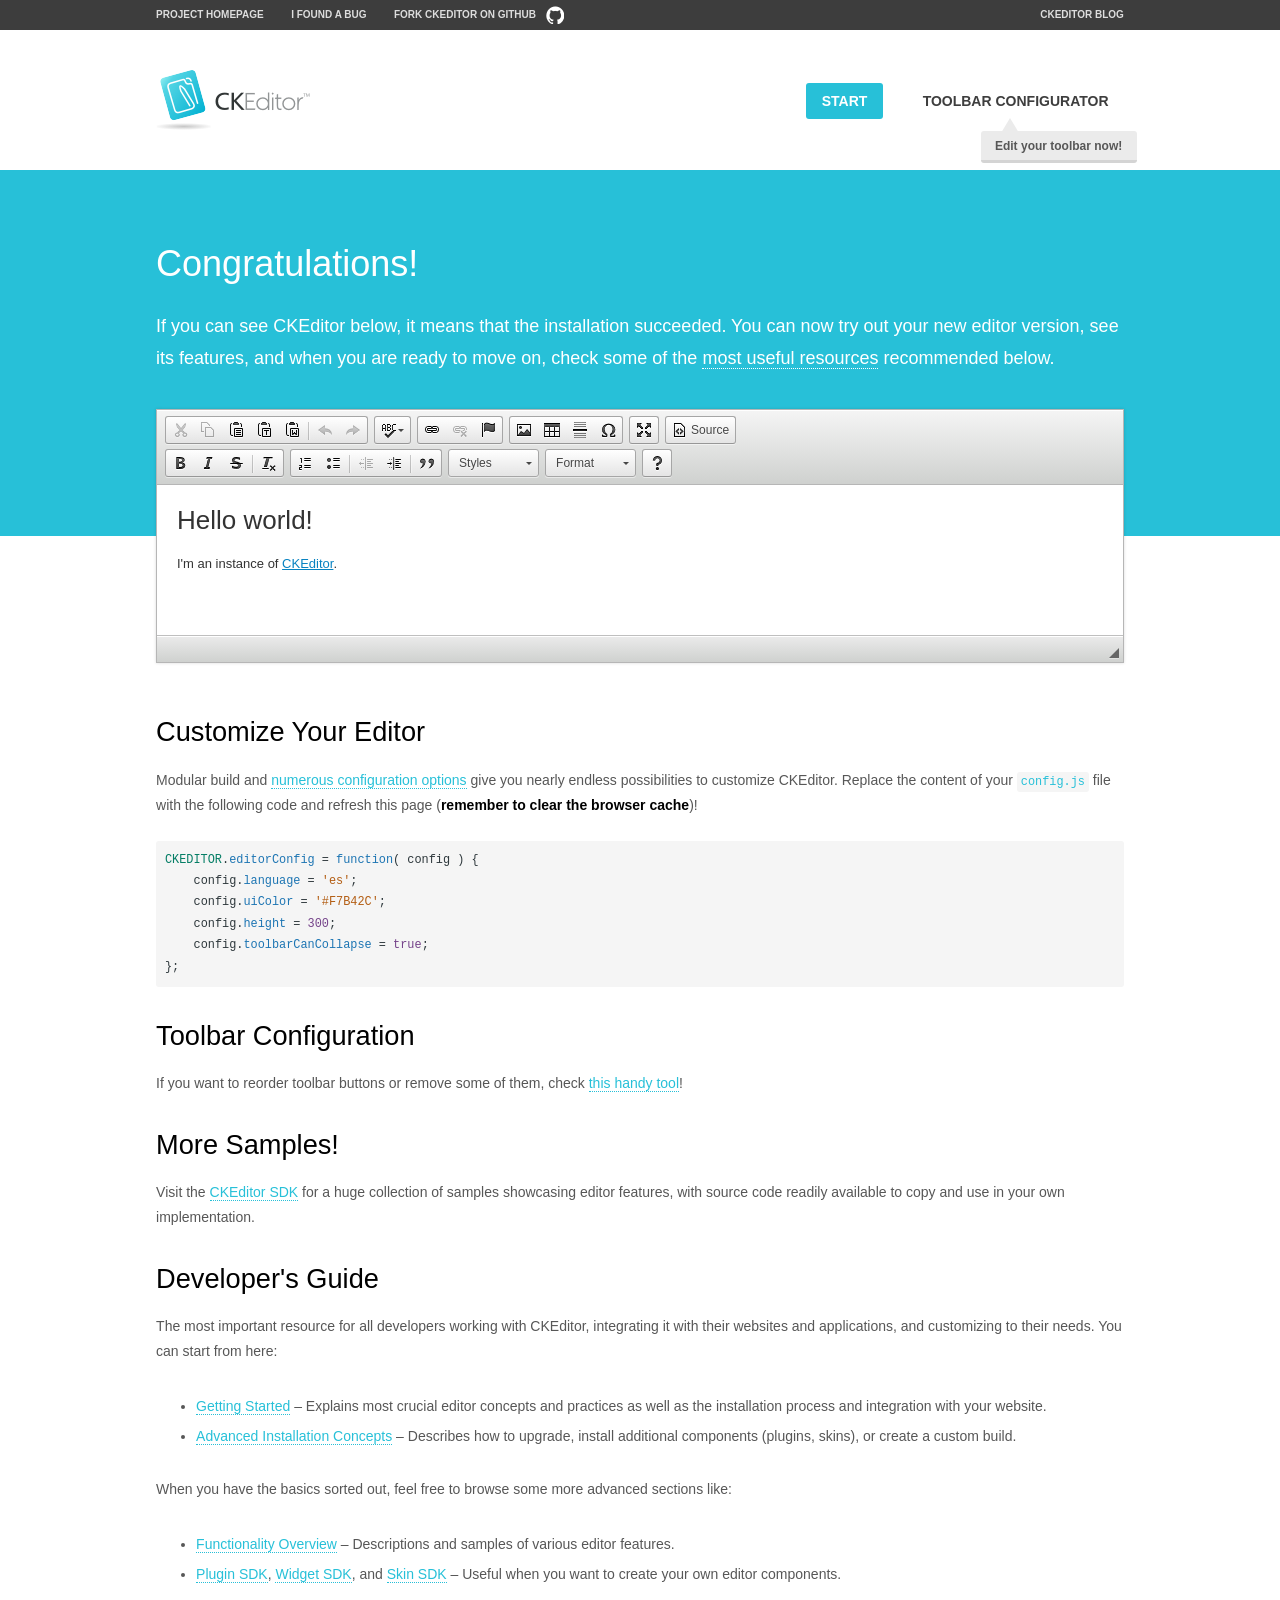
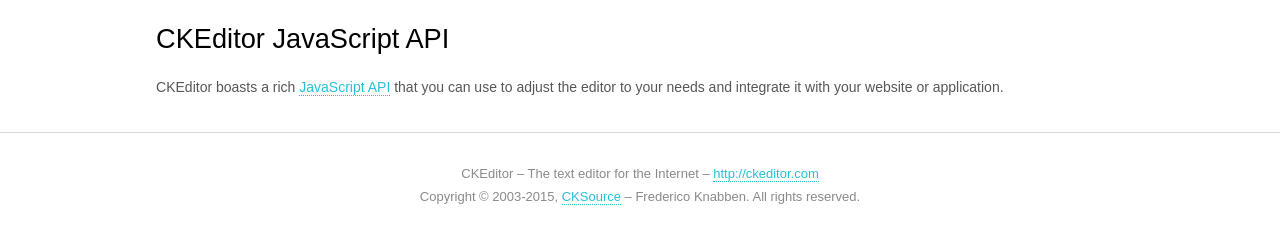
<file: resource/library/ckeditor/samples/index.html>
<!DOCTYPE html>
<!--
Copyright (c) 2003-2015, CKSource - Frederico Knabben. All rights reserved.
For licensing, see LICENSE.md or http://ckeditor.com/license
-->
<html>
<head>
	<meta charset="utf-8">
	<title>CKEditor Sample</title>
	<script src="../ckeditor.js"></script>
	<script src="js/sample.js"></script>
	<link rel="stylesheet" href="css/samples.css">
	<link rel="stylesheet" href="toolbarconfigurator/lib/codemirror/neo.css">
</head>
<body id="main">

<nav class="navigation-a">
	<div class="grid-container">
		<ul class="navigation-a-left grid-width-70">
			<li><a href="http://ckeditor.com">Project Homepage</a></li>
			<li><a href="http://dev.ckeditor.com/">I found a bug</a></li>
			<li><a href="http://github.com/ckeditor/ckeditor-dev" class="icon-pos-right icon-navigation-a-github">Fork CKEditor on GitHub</a></li>
		</ul>
		<ul class="navigation-a-right grid-width-30">
			<li><a href="http://ckeditor.com/blog-list">CKEditor Blog</a></li>
		</ul>
	</div>
</nav>

<header class="header-a">
	<div class="grid-container">
		<h1 class="header-a-logo grid-width-30">
			<a href="index.html"><img src="img/logo.png" alt="CKEditor Sample"></a>
		</h1>

		<nav class="navigation-b grid-width-70">
			<ul>
				<li><a href="index.html" class="button-a button-a-background">Start</a></li>
				<li><a href="toolbarconfigurator/index.html" class="button-a">Toolbar configurator <span class="balloon-a balloon-a-nw">Edit your toolbar now!</span></a></li>
			</ul>
		</nav>
	</div>
</header>

<main>
	<div class="adjoined-top">
		<div class="grid-container">
			<div class="content grid-width-100">
				<h1>Congratulations!</h1>
				<p>
					If you can see CKEditor below, it means that the installation succeeded.
					You can now try out your new editor version, see its features, and when you are ready to move on, check some of the <a href="#sample-customize">most useful resources</a> recommended below.
				</p>
			</div>
		</div>
	</div>
	<div class="adjoined-bottom">
		<div class="grid-container">
			<div class="grid-width-100">
				<div id="editor">
					<h1>Hello world!</h1>
					<p>I'm an instance of <a href="http://ckeditor.com">CKEditor</a>.</p>
				</div>
			</div>
		</div>
	</div>

	<div class="grid-container">
		<div class="content grid-width-100">
			<section id="sample-customize">
				<h2>Customize Your Editor</h2>
				<p>Modular build and <a href="http://docs.ckeditor.com/#!/guide/dev_configuration">numerous configuration options</a> give you nearly endless possibilities to customize CKEditor. Replace the content of your <code><a href="../config.js">config.js</a></code> file with the following code and refresh this page (<strong>remember to clear the browser cache</strong>)!</p>
		<pre class="cm-s-neo CodeMirror"><code><span style="padding-right: 0.1px;"><span class="cm-variable">CKEDITOR</span>.<span class="cm-property">editorConfig</span> <span class="cm-operator">=</span> <span class="cm-keyword">function</span>( <span class="cm-def">config</span> ) {</span>
<span style="padding-right: 0.1px;"><span class="cm-tab">	</span><span class="cm-variable-2">config</span>.<span class="cm-property">language</span> <span class="cm-operator">=</span> <span class="cm-string">'es'</span>;</span>
<span style="padding-right: 0.1px;"><span class="cm-tab">	</span><span class="cm-variable-2">config</span>.<span class="cm-property">uiColor</span> <span class="cm-operator">=</span> <span class="cm-string">'#F7B42C'</span>;</span>
<span style="padding-right: 0.1px;"><span class="cm-tab">	</span><span class="cm-variable-2">config</span>.<span class="cm-property">height</span> <span class="cm-operator">=</span> <span class="cm-number">300</span>;</span>
<span style="padding-right: 0.1px;"><span class="cm-tab">	</span><span class="cm-variable-2">config</span>.<span class="cm-property">toolbarCanCollapse</span> <span class="cm-operator">=</span> <span class="cm-atom">true</span>;</span>
<span style="padding-right: 0.1px;">};</span></code></pre>
			</section>

			<section>
				<h2>Toolbar Configuration</h2>
				<p>If you want to reorder toolbar buttons or remove some of them, check <a href="toolbarconfigurator/index.html">this handy tool</a>!</p>
			</section>

			<section>
				<h2>More Samples!</h2>
				<p>Visit the <a href="http://sdk.ckeditor.com">CKEditor SDK</a> for a huge collection of samples showcasing editor features, with source code readily available to copy and use in your own implementation.</p>
			</section>

			<section>
				<h2>Developer's Guide</h2>
				<p>The most important resource for all developers working with CKEditor, integrating it with their websites and applications, and customizing to their needs. You can start from here:</p>
				<ul>
					<li><a href="http://docs.ckeditor.com/#!/guide/dev_installation">Getting Started</a> &ndash; Explains most crucial editor concepts and practices as well as the installation process and integration with your website.</li>
					<li><a href="http://docs.ckeditor.com/#!/guide/dev_advanced_installation">Advanced Installation Concepts</a> &ndash; Describes how to upgrade, install additional components (plugins, skins), or create a custom build.</li>
				</ul>
					<p>When you have the basics sorted out, feel free to browse some more advanced sections like:</p>
				<ul>
					<li><a href="http://docs.ckeditor.com/#!/guide/dev_features">Functionality Overview</a> &ndash; Descriptions and samples of various editor features.</li>
					<li><a href="http://docs.ckeditor.com/#!/guide/plugin_sdk_intro">Plugin SDK</a>, <a href="http://docs.ckeditor.com/#!/guide/widget_sdk_intro">Widget SDK</a>, and <a href="http://docs.ckeditor.com/#!/guide/skin_sdk_intro">Skin SDK</a> &ndash; Useful when you want to create your own editor components.</li>
				</ul>
			</section>

			<section>
				<h2>CKEditor JavaScript API</h2>
				<p>CKEditor boasts a rich <a href="http://docs.ckeditor.com/#!/api">JavaScript API</a> that you can use to adjust the editor to your needs and integrate it with your website or application.</p>
			</section>
		</div>
	</div>
</main>

<footer class="footer-a grid-container">
	<div class="grid-container">
		<p class="grid-width-100">
			CKEditor &ndash; The text editor for the Internet &ndash; <a class="samples" href="http://ckeditor.com/">http://ckeditor.com</a>
		</p>
		<p class="grid-width-100" id="copy">
			Copyright &copy; 2003-2015, <a class="samples" href="http://cksource.com/">CKSource</a> &ndash; Frederico Knabben. All rights reserved.
		</p>
	</div>
</footer>
<script>
	initSample();
</script>

</body>
</html>
</file>
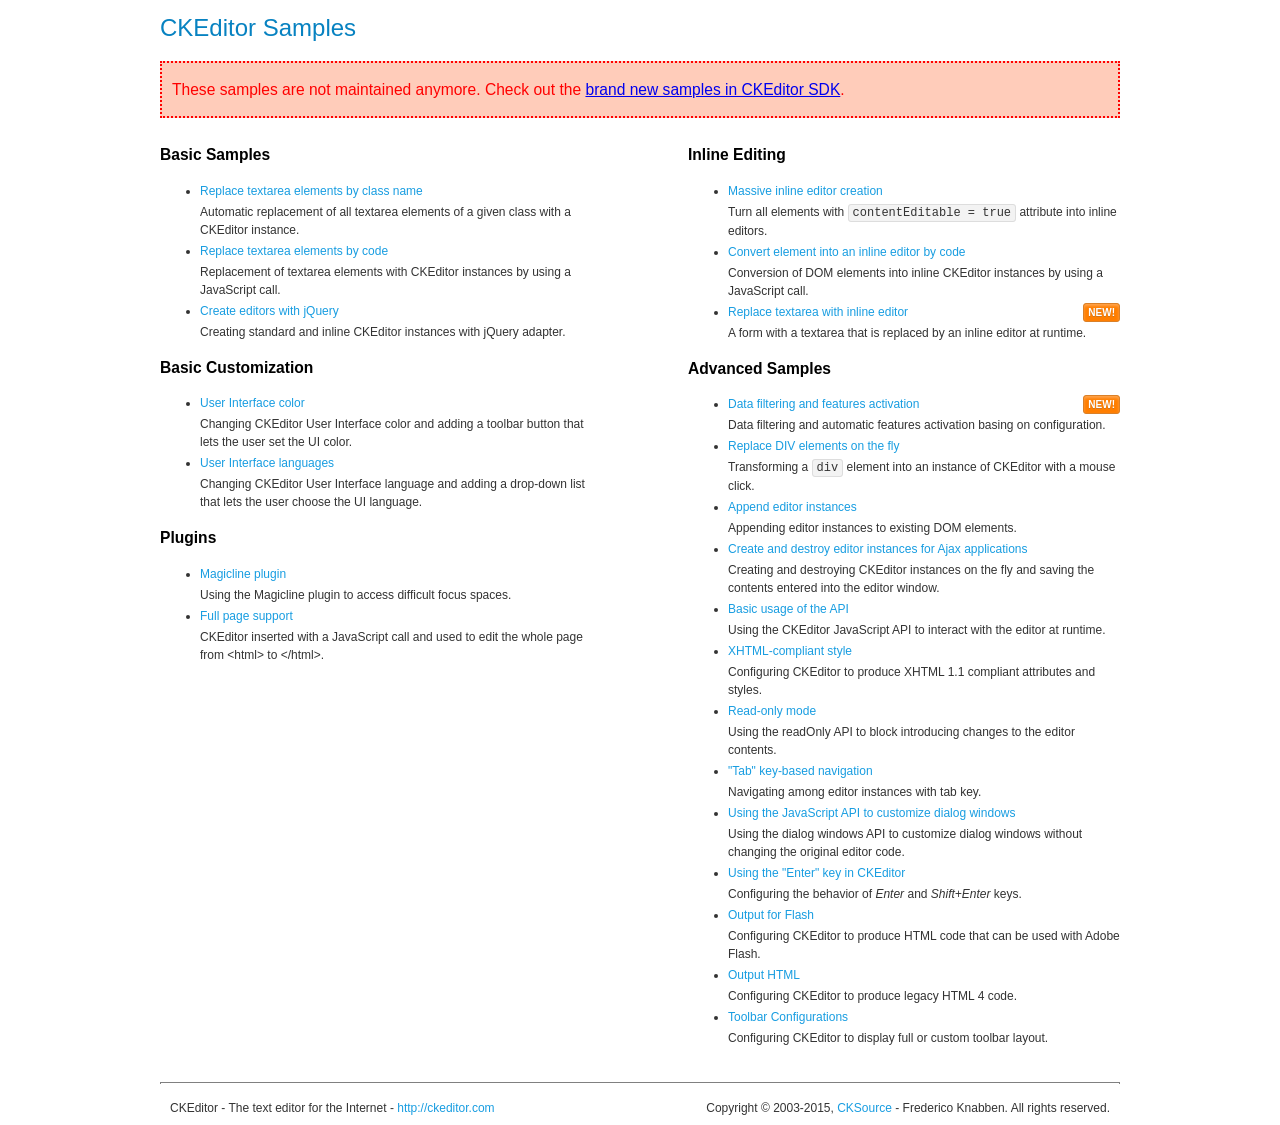
<file: resource/library/ckeditor/samples/old/index.html>
<!DOCTYPE html>
<!--
Copyright (c) 2003-2015, CKSource - Frederico Knabben. All rights reserved.
For licensing, see LICENSE.md or http://ckeditor.com/license
-->
<html>
<head>
	<meta charset="utf-8">
	<title>CKEditor Samples</title>
	<link rel="stylesheet" href="sample.css">
</head>
<body>
	<h1 class="samples">
		CKEditor Samples
	</h1>
	<div class="warning deprecated">
		These samples are not maintained anymore. Check out the <a href="http://sdk.ckeditor.com/">brand new samples in CKEditor SDK</a>.
	</div>
	<div class="twoColumns">
		<div class="twoColumnsLeft">
			<h2 class="samples">
				Basic Samples
			</h2>
			<dl class="samples">
				<dt><a class="samples" href="replacebyclass.html">Replace textarea elements by class name</a></dt>
				<dd>Automatic replacement of all textarea elements of a given class with a CKEditor instance.</dd>

				<dt><a class="samples" href="replacebycode.html">Replace textarea elements by code</a></dt>
				<dd>Replacement of textarea elements with CKEditor instances by using a JavaScript call.</dd>

				<dt><a class="samples" href="jquery.html">Create editors with jQuery</a></dt>
				<dd>Creating standard and inline CKEditor instances with jQuery adapter.</dd>
			</dl>

			<h2 class="samples">
				Basic Customization
			</h2>
			<dl class="samples">
				<dt><a class="samples" href="uicolor.html">User Interface color</a></dt>
				<dd>Changing CKEditor User Interface color and adding a toolbar button that lets the user set the UI color.</dd>

				<dt><a class="samples" href="uilanguages.html">User Interface languages</a></dt>
				<dd>Changing CKEditor User Interface language and adding a drop-down list that lets the user choose the UI language.</dd>
			</dl>


			<h2 class="samples">Plugins</h2>
<dl class="samples">
<dt><a class="samples" href="magicline/magicline.html">Magicline plugin</a></dt>
<dd>Using the Magicline plugin to access difficult focus spaces.</dd>

<dt><a class="samples" href="wysiwygarea/fullpage.html">Full page support</a></dt>
<dd>CKEditor inserted with a JavaScript call and used to edit the whole page from &lt;html&gt; to &lt;/html&gt;.</dd>
</dl>
		</div>
		<div class="twoColumnsRight">
			<h2 class="samples">
				Inline Editing
			</h2>
			<dl class="samples">
				<dt><a class="samples" href="inlineall.html">Massive inline editor creation</a></dt>
				<dd>Turn all elements with <code>contentEditable = true</code> attribute into inline editors.</dd>

				<dt><a class="samples" href="inlinebycode.html">Convert element into an inline editor by code</a></dt>
				<dd>Conversion of DOM elements into inline CKEditor instances by using a JavaScript call.</dd>

				<dt><a class="samples" href="inlinetextarea.html">Replace textarea with inline editor</a> <span class="new">New!</span></dt>
				<dd>A form with a textarea that is replaced by an inline editor at runtime.</dd>

				
			</dl>

			<h2 class="samples">
				Advanced Samples
			</h2>
			<dl class="samples">
				<dt><a class="samples" href="datafiltering.html">Data filtering and features activation</a> <span class="new">New!</span></dt>
				<dd>Data filtering and automatic features activation basing on configuration.</dd>

				<dt><a class="samples" href="divreplace.html">Replace DIV elements on the fly</a></dt>
				<dd>Transforming a <code>div</code> element into an instance of CKEditor with a mouse click.</dd>

				<dt><a class="samples" href="appendto.html">Append editor instances</a></dt>
				<dd>Appending editor instances to existing DOM elements.</dd>

				<dt><a class="samples" href="ajax.html">Create and destroy editor instances for Ajax applications</a></dt>
				<dd>Creating and destroying CKEditor instances on the fly and saving the contents entered into the editor window.</dd>

				<dt><a class="samples" href="api.html">Basic usage of the API</a></dt>
				<dd>Using the CKEditor JavaScript API to interact with the editor at runtime.</dd>

				<dt><a class="samples" href="xhtmlstyle.html">XHTML-compliant style</a></dt>
				<dd>Configuring CKEditor to produce XHTML 1.1 compliant attributes and styles.</dd>

				<dt><a class="samples" href="readonly.html">Read-only mode</a></dt>
				<dd>Using the readOnly API to block introducing changes to the editor contents.</dd>

				<dt><a class="samples" href="tabindex.html">"Tab" key-based navigation</a></dt>
				<dd>Navigating among editor instances with tab key.</dd>


				
<dt><a class="samples" href="dialog/dialog.html">Using the JavaScript API to customize dialog windows</a></dt>
<dd>Using the dialog windows API to customize dialog windows without changing the original editor code.</dd>

<dt><a class="samples" href="enterkey/enterkey.html">Using the &quot;Enter&quot; key in CKEditor</a></dt>
<dd>Configuring the behavior of <em>Enter</em> and <em>Shift+Enter</em> keys.</dd>

<dt><a class="samples" href="htmlwriter/outputforflash.html">Output for Flash</a></dt>
<dd>Configuring CKEditor to produce HTML code that can be used with Adobe Flash.</dd>

<dt><a class="samples" href="htmlwriter/outputhtml.html">Output HTML</a></dt>
<dd>Configuring CKEditor to produce legacy HTML 4 code.</dd>

<dt><a class="samples" href="toolbar/toolbar.html">Toolbar Configurations</a></dt>
<dd>Configuring CKEditor to display full or custom toolbar layout.</dd>

			</dl>
		</div>
	</div>
	<div id="footer">
		<hr>
		<p>
			CKEditor - The text editor for the Internet - <a class="samples" href="http://ckeditor.com/">http://ckeditor.com</a>
		</p>
		<p id="copy">
			Copyright &copy; 2003-2015, <a class="samples" href="http://cksource.com/">CKSource</a> - Frederico Knabben. All rights reserved.
		</p>
	</div>
</body>
</html>
</file>
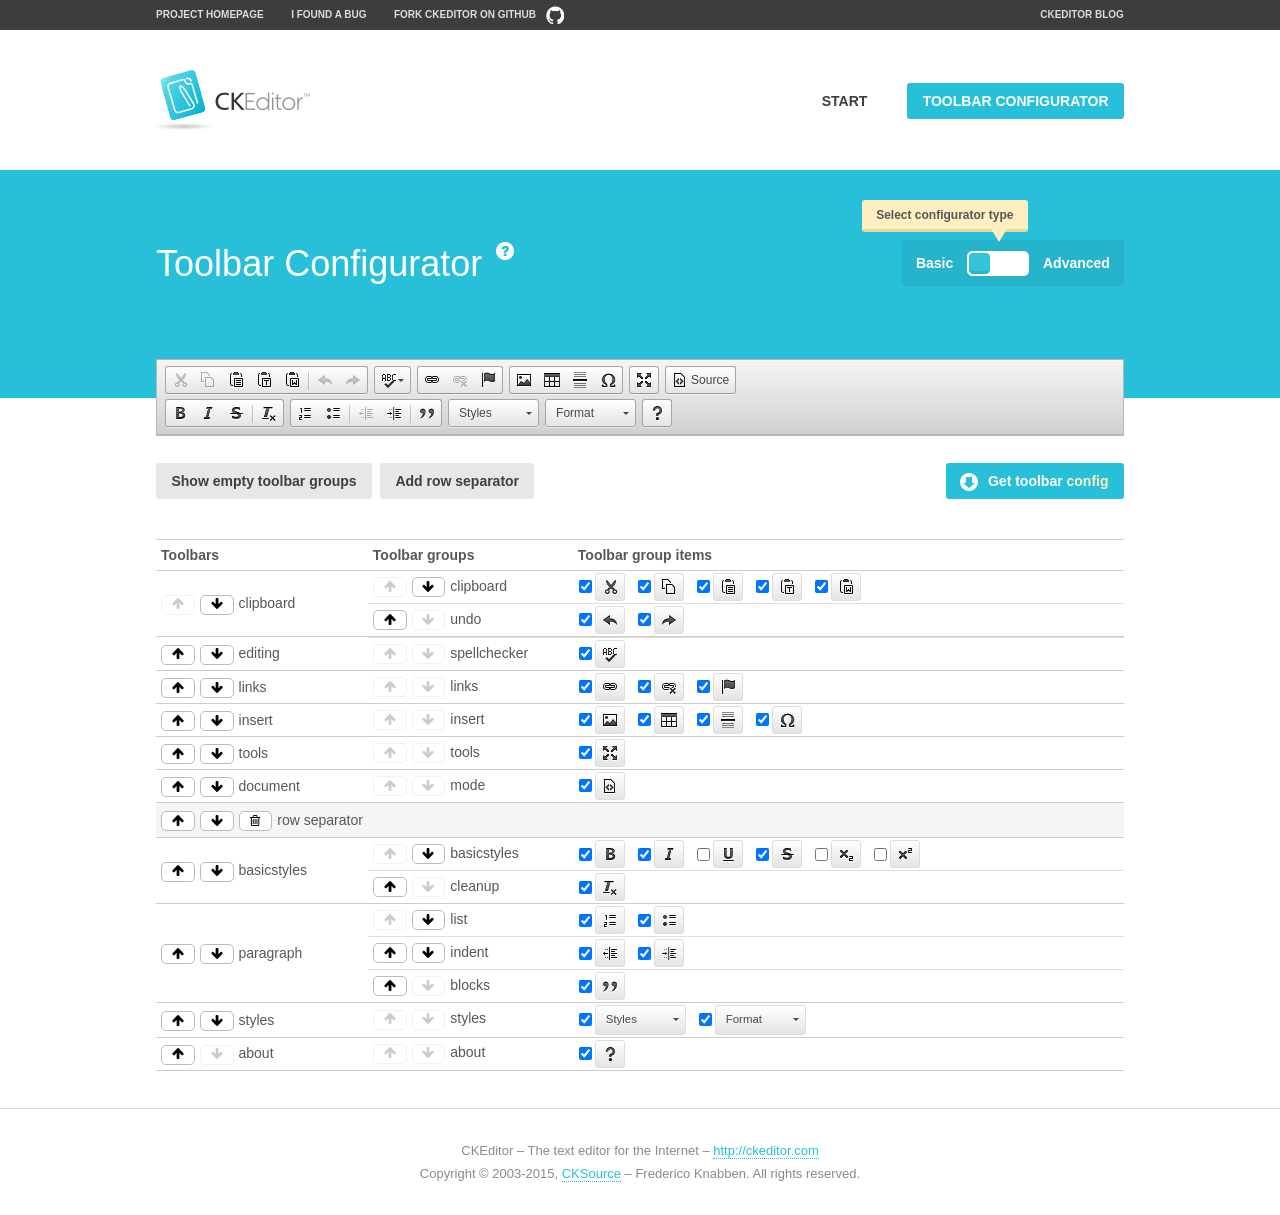
<file: resource/library/ckeditor/samples/toolbarconfigurator/index.html>
<!DOCTYPE html>
<!--
Copyright (c) 2003-2015, CKSource - Frederico Knabben. All rights reserved.
For licensing, see LICENSE.md or http://ckeditor.com/license
-->
<!--[if IE 8]><html class="ie8"><![endif]-->
<!--[if gt IE 8]><html><![endif]-->
<!--[if !IE]><!--><html><!--<![endif]-->
<head>
	<meta charset="utf-8">
	<title>Toolbar Configurator</title>
	<script src="../../ckeditor.js"></script>
	<script>
		if ( CKEDITOR.env.ie && CKEDITOR.env.version < 9 )
			CKEDITOR.tools.enableHtml5Elements( document );
	</script>
	<link rel="stylesheet" href="lib/codemirror/codemirror.css">
	<link rel="stylesheet" href="lib/codemirror/show-hint.css">
	<link rel="stylesheet" href="lib/codemirror/neo.css">
	<link rel="stylesheet" href="css/fontello.css">
	<link rel="stylesheet" href="../css/samples.css">
</head>
<body id="toolbar">

<nav class="navigation-a">
	<div class="grid-container">
		<ul class="navigation-a-left grid-width-70">
			<li><a href="http://ckeditor.com">Project Homepage</a></li>
			<li><a href="http://dev.ckeditor.com/">I found a bug</a></li>
			<li><a href="http://github.com/ckeditor/ckeditor-dev" class="icon-pos-right icon-navigation-a-github">Fork CKEditor on GitHub</a></li>
		</ul>
		<ul class="navigation-a-right grid-width-30">
			<li><a href="http://ckeditor.com/blog-list">CKEditor Blog</a></li>
		</ul>
	</div>
</nav>

<header class="header-a">
	<div class="grid-container">
		<h1 class="header-a-logo grid-width-30">
			<a href="../index.html"><img src="../img/logo.png" alt="CKEditor Logo"></a>
		</h1>
		<nav class="navigation-b grid-width-70">
			<ul>
				<li><a href="../index.html"  class="button-a">Start</a></li>
				<li><a href="index.html"  class="button-a button-a-background">Toolbar configurator</a></li>
			</ul>
		</nav>
	</div>
</header>

<main>
	<div class="adjoined-top">
		<div class="grid-container">
			<div class="content grid-width-100">
				<div class="grid-container-nested">
					<h1 class="grid-width-60">
						Toolbar Configurator
						<a href="#help-content" type="button" title="Configurator help" id="help" class="button-a button-a-background button-a-no-text icon-pos-left icon-question-mark">Help</a>
					</h1>

					<div class="grid-width-40 grid-switch-magic">
						<div class="switch">
							<span class="balloon-a balloon-a-se">Select configurator type</span>
							<input type="radio" name="radio" data-num="1" id="radio-basic" />
							<input type="radio" name="radio" data-num="2" id="radio-advanced" />
							<label data-for="1" for="radio-basic">Basic</label>
							<span class="switch-inner">
								<span class="handler"></span>
							</span>
							<label data-for="2" for="radio-advanced">Advanced</label>
						</div>
					</div>
				</div>
			</div>
		</div>
	</div>
	<div class="adjoined-bottom">
		<div class="grid-container">
			<div class="grid-width-100">
				<div class="editors-container">
					<div id="editor-basic"></div>
					<div id="editor-advanced"></div>
				</div>
			</div>
		</div>
	</div>

	<div class="grid-container configurator">
		<div class="content grid-width-100">
			<div class="configurator">
				<div>
					<div id="toolbarModifierWrapper"></div>
				</div>
			</div>
		</div>
	</div>

	<div id="help-content">
		<div class="grid-container">
			<div class="grid-width-100">
				<h2>What Am I Doing Here?</h2>

				<div class="grid-container grid-container-nested">
					<div class="basic">
						<div class="grid-width-50">
							<p>Arrange <a href="http://docs.ckeditor.com/#!/api/CKEDITOR.config-cfg-toolbarGroups">toolbar groups</a>, toggle <a href="http://docs.ckeditor.com/#!/api/CKEDITOR.config-cfg-removeButtons">button visibility</a> according to your needs and get your toolbar configuration.</p>
							<p>You can replace the content of the <a href="../../config.js"><code>config.js</code></a> file with the generated configuration. If you already set some configuration options you will need to merge both configurations.</p>
						</div>
						<div class="grid-width-50">
							<p>Read more about different ways of <a href="http://docs.ckeditor.com/#!/guide/dev_configuration">setting configuration</a> and do not forget about <strong>clearing browser cache</strong>.</p>
							<p>Arranging toolbar groups is the recommended way of configuring the toolbar, but if you need more freedom you can use the <a href="#advanced">advanced configurator</a>.</p>
						</div>
					</div>
					<div class="advanced" style="display: none;">
						<div class="grid-width-50">
							<p>With this code editor you can edit your <a href="http://docs.ckeditor.com/#!/api/CKEDITOR.config-cfg-toolbar">toolbar configuration</a> live.</p>
							<p>You can replace the content of the <a href="../../config.js"><code>config.js</code></a> file with the generated configuration. If you already set some configuration options you will need to merge both configurations.</p>
						</div>
						<div class="grid-width-50">
							<p>Read more about different ways of <a href="http://docs.ckeditor.com/#!/guide/dev_configuration">setting configuration</a> and do not forget about <strong>clearing browser cache</strong>.</p>
						</div>
					</div>
				</div>

				<p class="grid-container grid-container-nested">
					<button type="button" class="help-content-close grid-width-100 button-a button-a-background">Got it. Let's play!</button>
				</p>
			</div>
		</div>
	</div>
</main>

<footer class="footer-a grid-container">
	<p class="grid-width-100">
		CKEditor &ndash; The text editor for the Internet &ndash; <a class="samples" href="http://ckeditor.com/">http://ckeditor.com</a>
	</p>
	<p class="grid-width-100" id="copy">
		Copyright &copy; 2003-2015, <a class="samples" href="http://cksource.com/">CKSource</a> &ndash; Frederico Knabben. All rights reserved.
	</p>
</footer>

<script src="lib/codemirror/codemirror.js"></script>
<script src="lib/codemirror/javascript.js"></script>
<script src="lib/codemirror/show-hint.js"></script>

<script src="js/fulltoolbareditor.js"></script>
<script src="js/abstracttoolbarmodifier.js"></script>
<script src="js/toolbarmodifier.js"></script>
<script src="js/toolbartextmodifier.js"></script>
<script src="../js/sf.js"></script>

<script>
	( function() {
		'use strict';

		var mode = ( window.location.hash.substr( 1 ) === 'advanced' ) ? 'advanced' : 'basic',
			configuratorSection = CKEDITOR.document.findOne( 'main > .grid-container.configurator' ),
			basicInstruction = CKEDITOR.document.findOne( '#help-content .basic' ),
			advancedInstruction = CKEDITOR.document.findOne( '#help-content .advanced' ),

			// Configurator mode switcher.
			modeSwitchBasic = CKEDITOR.document.getById( 'radio-basic' ),
			modeSwitchAdvanced = CKEDITOR.document.getById( 'radio-advanced' );

		// Initial setup
		function updateSwitcher() {
			if ( mode === 'advanced' ) {
				modeSwitchAdvanced.$.checked = true;
			} else {
				modeSwitchBasic.$.checked = true;
			}
		}

		updateSwitcher();

		CKEDITOR.document.getWindow().on( 'hashchange', function( e ) {
			var hash = window.location.hash.substr( 1 );
			if ( !( hash === 'advanced' || hash === 'basic' ) ) {
				return;
			}
			mode = hash;
			onToolbarsDone( mode );
		} );

		CKEDITOR.document.getWindow().on( 'resize', function() {
			updateToolbar( ( mode === 'basic' ? toolbarModifier : toolbarTextModifier )[ 'editorInstance' ] );
		} );

		function onRefresh( modifier ) {
			modifier = modifier || this;

			if ( mode === 'basic' && modifier instanceof ToolbarConfigurator.ToolbarTextModifier ) {
				return;
			}

			// CodeMirror container becomes visible, so we need to refresh and to avoid rendering problems.
			if ( mode === 'advanced' && modifier instanceof ToolbarConfigurator.ToolbarTextModifier ) {
				modifier.codeContainer.refresh();
			}

			updateToolbar( modifier.editorInstance );
		}

		function updateToolbar( editor ) {
			var editorContainer = editor.container;

			// Not always editor is loaded.
			if ( !editorContainer ) {
				return;
			}

			var displayStyle = editorContainer.getStyle( 'display' );

			editorContainer.setStyle( 'display', 'block' );

			var newHeight = editorContainer.getSize( 'height' );

			var newMarginTop = parseInt( editorContainer.getComputedStyle( 'margin-top' ), 10 );
			newMarginTop = ( isNaN( newMarginTop ) ? 0 : Number( newMarginTop ) );

			var newMarginBottom = parseInt( editorContainer.getComputedStyle( 'margin-bottom' ), 10 );
			newMarginBottom = ( isNaN( newMarginBottom ) ? 0 : Number( newMarginBottom ) );

			var result = newHeight + newMarginTop + newMarginBottom;

			editorContainer.setStyle( 'display', displayStyle );

			editor.container.getAscendant( 'div' ).setStyle( 'height', result + 'px' );
		}

		var toolbarModifier = new ToolbarConfigurator.ToolbarModifier( 'editor-basic' );

		var done = 0;
		toolbarModifier.init( onToolbarInit );
		toolbarModifier.onRefresh = onRefresh;

		CKEDITOR.document.getById( 'toolbarModifierWrapper' ).append( toolbarModifier.mainContainer );

		var toolbarTextModifier = new ToolbarConfigurator.ToolbarTextModifier( 'editor-advanced' );
		toolbarTextModifier.init( onToolbarInit );
		toolbarTextModifier.onRefresh = onRefresh;

		function onToolbarInit() {
			if ( ++done === 2 ) {
				onToolbarsDone();

				positionSticky.watch( CKEDITOR.document.findOne( '.toolbar' ), function() {
					return mode === 'advanced';
				} );
			}
		}

		function onToolbarsDone() {
			if ( mode === 'basic' ) {
				toggleModeBasic( false );
			} else {
				toggleModeAdvanced( false );
			}

			updateSwitcher();

			setTimeout( function() {
				CKEDITOR.document.findOne( '.editors-container' ).addClass( 'active' );
				CKEDITOR.document.findOne( '#toolbarModifierWrapper' ).addClass( 'active' );
			}, 200 );
		}

		CKEDITOR.document.getById( 'toolbarModifierWrapper' ).append( toolbarTextModifier.mainContainer );

		function toogleModeSwitch( onElement, offElement, onModifier, offModifier ) {
			onElement.addClass( 'fancy-button-active' );
			offElement.removeClass( 'fancy-button-active' );

			onModifier.showUI();
			offModifier.hideUI();
		}

		function toggleModeBasic( callOnRefresh ) {
			callOnRefresh = ( callOnRefresh !== false );
			mode = 'basic';
			window.location.hash = '#basic';
			toogleModeSwitch( modeSwitchBasic, modeSwitchAdvanced, toolbarModifier, toolbarTextModifier );

			configuratorSection.removeClass( 'freed-width' );
			basicInstruction.show();
			advancedInstruction.hide();

			callOnRefresh && onRefresh( toolbarModifier );
		}

		function toggleModeAdvanced( callOnRefresh ) {
			callOnRefresh = ( callOnRefresh !== false );
			mode = 'advanced';
			window.location.hash = '#advanced';
			toogleModeSwitch( modeSwitchAdvanced, modeSwitchBasic, toolbarTextModifier, toolbarModifier );

			configuratorSection.addClass( 'freed-width' );
			advancedInstruction.show();
			basicInstruction.hide();

			callOnRefresh && onRefresh( toolbarTextModifier );
		}

		modeSwitchBasic.on( 'click', toggleModeBasic );
		modeSwitchAdvanced.on( 'click', toggleModeAdvanced );

		//
		// Position:sticky for the toolbar.
		//

		// Will make elements behave like they were styled with position:sticky.
		var positionSticky = {
			// Store object: {
			// 		element: CKEDITOR.dom.element, // Element which will float.
			// 		placeholder: CKEDITOR.dom.element, // Placeholder which is place to prevent page bounce.
			// 		isFixed: boolean // Whether element float now.
			// }
			watched: [],

			active: [],

			staticContainer: null,

			init: function() {
				var element = CKEDITOR.dom.element.createFromHtml(
					'<div class="staticContainer">' +
						'<div class="grid-container" >' +
							'<div class="grid-width-100">' +
								'<div class="inner"></div>' +
							'</div>' +
						'</div>' +
					'</div>' );

				this.staticContainer = element.findOne( '.inner' );

				CKEDITOR.document.getBody().append( element );
			},

			watch: function( element, preventFunc ) {
				this.watched.push( {
					element: element,
					placeholder: new CKEDITOR.dom.element( 'div' ),
					isFixed: false,
					preventFunc: preventFunc
				} );
			},

			checkAll: function() {
				for ( var i = 0; i < this.watched.length; i++ ) {
					this.check( this.watched[ i ] );
				}
			},

			check: function( element ) {
				var isFixed = element.isFixed;
				var shouldBeFixed = this.shouldBeFixed( element );

				// Nothing to be done.
				if ( isFixed === shouldBeFixed ) {
					return;
				}

				var placeholder = element.placeholder;

				if ( isFixed ) {
					// Unfixing.

					element.element.insertBefore( placeholder );
					placeholder.remove();

					element.element.removeStyle( 'margin' );

					this.active.splice( CKEDITOR.tools.indexOf( this.active, element ), 1 );

				} else {
					// Fixing.
					placeholder.setStyle( 'width', element.element.getSize( 'width' ) + 'px' );
					placeholder.setStyle( 'height', element.element.getSize( 'height' ) + 'px' );
					placeholder.setStyle( 'margin-bottom', element.element.getComputedStyle( 'margin-bottom' ) );
					placeholder.setStyle( 'display', element.element.getComputedStyle( 'display' ) );
					placeholder.insertAfter( element.element );

					this.staticContainer.append( element.element );

					this.active.push( element );
				}

				element.isFixed = !element.isFixed;
			},

			shouldBeFixed: function( element ) {
				if ( element.preventFunc && element.preventFunc() ) {
					return false;
				}

				// If element is already fixed we are checking it's placeholder.
				var related = ( element.isFixed ? element.placeholder : element.element ),
					clientRect = related.$.getBoundingClientRect(),
					staticHeight = this.staticContainer.getSize('height' ),
					elemHeight = element.element.getSize( 'height' );

				if ( element.isFixed ) {
					return ( clientRect.top + elemHeight < staticHeight );
				} else {
					return ( clientRect.top < staticHeight );
				}
			}
		};

		positionSticky.init();

		CKEDITOR.document.getWindow().on( 'scroll',
			new CKEDITOR.tools.eventsBuffer( 100, positionSticky.checkAll, positionSticky ).input
		);

		// Make the toolbar sticky.
		positionSticky.watch( CKEDITOR.document.findOne( '.editors-container' ) );

		// Help button and help-content.
		( function() {
			var helpButton = CKEDITOR.document.getById( 'help' ),
				helpContent = CKEDITOR.document.getById( 'help-content' );

			// Don't show help button on IE8 because it's unsupported by Pico Modal.
			if ( CKEDITOR.env.ie && CKEDITOR.env.version == 8 ) {
				helpButton.hide();
			} else {
				// Display help modal when the button is clicked.
				helpButton.on( 'click', function( evt ) {
					SF.modal( {
						// Clone modal content from DOM.
						content: helpContent.getHtml(),

						afterCreate: function( modal ) {
							// Enable modal content button to close the modal.
							new CKEDITOR.dom.element( modal.modalElem() ).findOne( '.help-content-close' ).once( 'click', modal.close );
						}
					} ).show();
				} );
			}
		} )();
	} )();
</script>
</body>
</html>
</file>
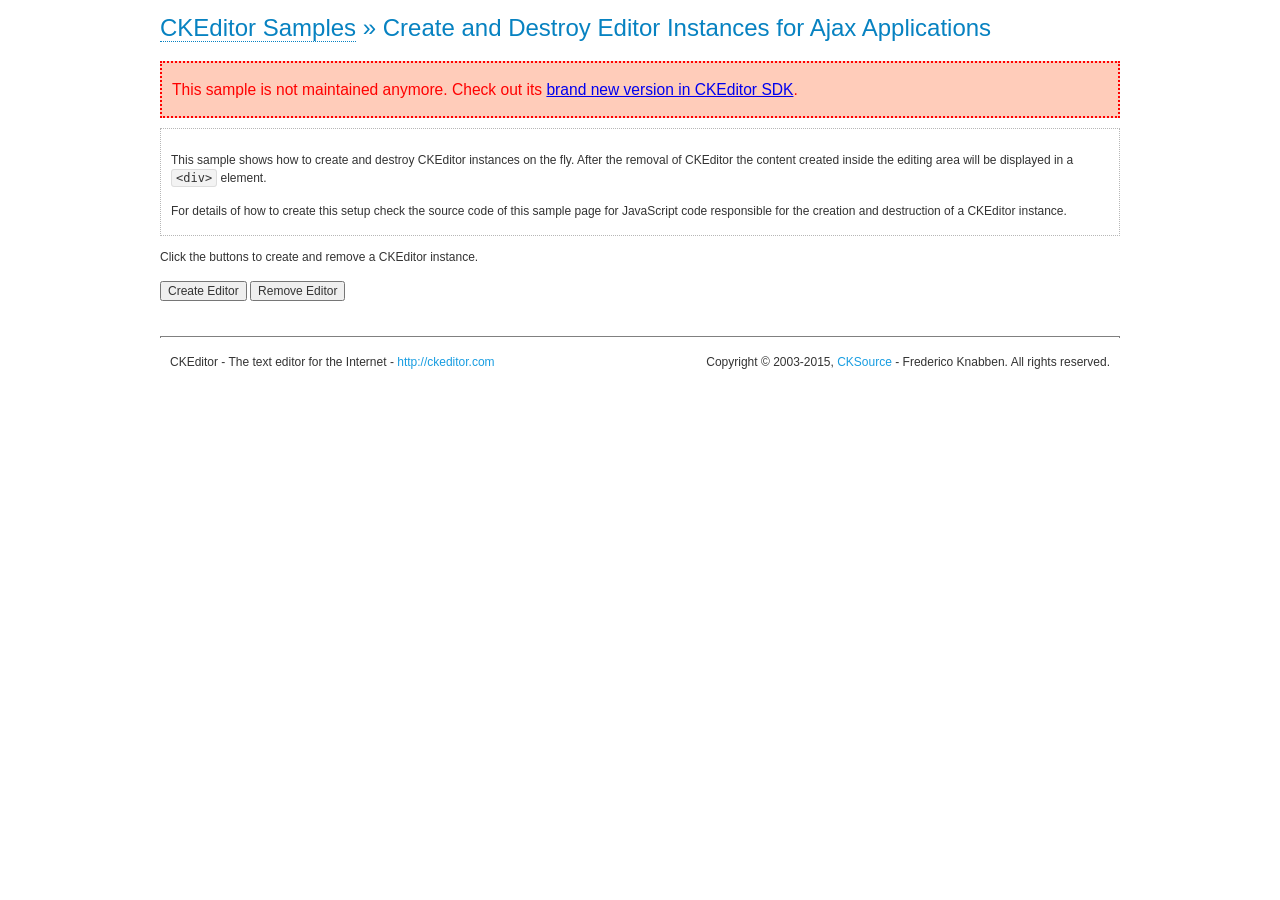
<file: resource/library/ckeditor/samples/old/ajax.html>
<!DOCTYPE html>
<!--
Copyright (c) 2003-2015, CKSource - Frederico Knabben. All rights reserved.
For licensing, see LICENSE.md or http://ckeditor.com/license
-->
<html>
<head>
	<meta charset="utf-8">
	<title>Ajax &mdash; CKEditor Sample</title>
	<script src="../../ckeditor.js"></script>
	<link rel="stylesheet" href="sample.css">
	<script>

		var editor, html = '';

		function createEditor() {
			if ( editor )
				return;

			// Create a new editor inside the <div id="editor">, setting its value to html
			var config = {};
			editor = CKEDITOR.appendTo( 'editor', config, html );
		}

		function removeEditor() {
			if ( !editor )
				return;

			// Retrieve the editor contents. In an Ajax application, this data would be
			// sent to the server or used in any other way.
			document.getElementById( 'editorcontents' ).innerHTML = html = editor.getData();
			document.getElementById( 'contents' ).style.display = '';

			// Destroy the editor.
			editor.destroy();
			editor = null;
		}

	</script>
</head>
<body>
	<h1 class="samples">
		<a href="index.html">CKEditor Samples</a> &raquo; Create and Destroy Editor Instances for Ajax Applications
	</h1>
	<div class="warning deprecated">
		This sample is not maintained anymore. Check out its <a href="http://sdk.ckeditor.com/samples/saveajax.html">brand new version in CKEditor SDK</a>.
	</div>
	<div class="description">
		<p>
			This sample shows how to create and destroy CKEditor instances on the fly. After the removal of CKEditor the content created inside the editing
			area will be displayed in a <code>&lt;div&gt;</code> element.
		</p>
		<p>
			For details of how to create this setup check the source code of this sample page
			for JavaScript code responsible for the creation and destruction of a CKEditor instance.
		</p>
	</div>
	<p>Click the buttons to create and remove a CKEditor instance.</p>
	<p>
		<input onclick="createEditor();" type="button" value="Create Editor">
		<input onclick="removeEditor();" type="button" value="Remove Editor">
	</p>
	<!-- This div will hold the editor. -->
	<div id="editor">
	</div>
	<div id="contents" style="display: none">
		<p>
			Edited Contents:
		</p>
		<!-- This div will be used to display the editor contents. -->
		<div id="editorcontents">
		</div>
	</div>
	<div id="footer">
		<hr>
		<p>
			CKEditor - The text editor for the Internet - <a class="samples" href="http://ckeditor.com/">http://ckeditor.com</a>
		</p>
		<p id="copy">
			Copyright &copy; 2003-2015, <a class="samples" href="http://cksource.com/">CKSource</a> - Frederico
			Knabben. All rights reserved.
		</p>
	</div>
</body>
</html>
</file>
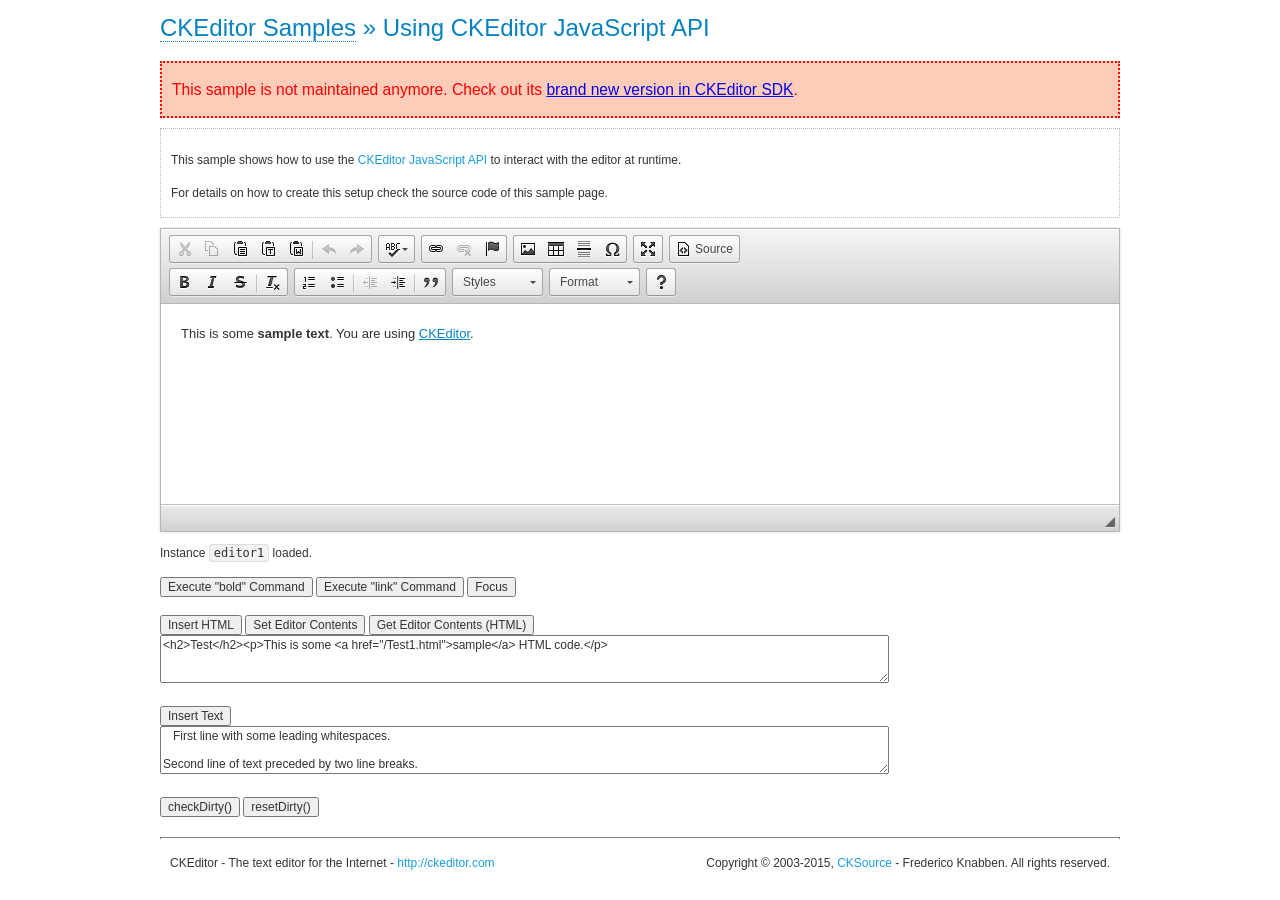
<file: resource/library/ckeditor/samples/old/api.html>
<!DOCTYPE html>
<!--
Copyright (c) 2003-2015, CKSource - Frederico Knabben. All rights reserved.
For licensing, see LICENSE.md or http://ckeditor.com/license
-->
<html>
<head>
	<meta charset="utf-8">
	<title>API Usage &mdash; CKEditor Sample</title>
	<script src="../../ckeditor.js"></script>
	<link href="sample.css" rel="stylesheet">
	<script>

// The instanceReady event is fired, when an instance of CKEditor has finished
// its initialization.
CKEDITOR.on( 'instanceReady', function( ev ) {
	// Show the editor name and description in the browser status bar.
	document.getElementById( 'eMessage' ).innerHTML = 'Instance <code>' + ev.editor.name + '<\/code> loaded.';

	// Show this sample buttons.
	document.getElementById( 'eButtons' ).style.display = 'block';
});

function InsertHTML() {
	// Get the editor instance that we want to interact with.
	var editor = CKEDITOR.instances.editor1;
	var value = document.getElementById( 'htmlArea' ).value;

	// Check the active editing mode.
	if ( editor.mode == 'wysiwyg' )
	{
		// Insert HTML code.
		// http://docs.ckeditor.com/#!/api/CKEDITOR.editor-method-insertHtml
		editor.insertHtml( value );
	}
	else
		alert( 'You must be in WYSIWYG mode!' );
}

function InsertText() {
	// Get the editor instance that we want to interact with.
	var editor = CKEDITOR.instances.editor1;
	var value = document.getElementById( 'txtArea' ).value;

	// Check the active editing mode.
	if ( editor.mode == 'wysiwyg' )
	{
		// Insert as plain text.
		// http://docs.ckeditor.com/#!/api/CKEDITOR.editor-method-insertText
		editor.insertText( value );
	}
	else
		alert( 'You must be in WYSIWYG mode!' );
}

function SetContents() {
	// Get the editor instance that we want to interact with.
	var editor = CKEDITOR.instances.editor1;
	var value = document.getElementById( 'htmlArea' ).value;

	// Set editor contents (replace current contents).
	// http://docs.ckeditor.com/#!/api/CKEDITOR.editor-method-setData
	editor.setData( value );
}

function GetContents() {
	// Get the editor instance that you want to interact with.
	var editor = CKEDITOR.instances.editor1;

	// Get editor contents
	// http://docs.ckeditor.com/#!/api/CKEDITOR.editor-method-getData
	alert( editor.getData() );
}

function ExecuteCommand( commandName ) {
	// Get the editor instance that we want to interact with.
	var editor = CKEDITOR.instances.editor1;

	// Check the active editing mode.
	if ( editor.mode == 'wysiwyg' )
	{
		// Execute the command.
		// http://docs.ckeditor.com/#!/api/CKEDITOR.editor-method-execCommand
		editor.execCommand( commandName );
	}
	else
		alert( 'You must be in WYSIWYG mode!' );
}

function CheckDirty() {
	// Get the editor instance that we want to interact with.
	var editor = CKEDITOR.instances.editor1;
	// Checks whether the current editor contents present changes when compared
	// to the contents loaded into the editor at startup
	// http://docs.ckeditor.com/#!/api/CKEDITOR.editor-method-checkDirty
	alert( editor.checkDirty() );
}

function ResetDirty() {
	// Get the editor instance that we want to interact with.
	var editor = CKEDITOR.instances.editor1;
	// Resets the "dirty state" of the editor (see CheckDirty())
	// http://docs.ckeditor.com/#!/api/CKEDITOR.editor-method-resetDirty
	editor.resetDirty();
	alert( 'The "IsDirty" status has been reset' );
}

function Focus() {
	CKEDITOR.instances.editor1.focus();
}

function onFocus() {
	document.getElementById( 'eMessage' ).innerHTML = '<b>' + this.name + ' is focused </b>';
}

function onBlur() {
	document.getElementById( 'eMessage' ).innerHTML = this.name + ' lost focus';
}

	</script>

</head>
<body>
	<h1 class="samples">
		<a href="index.html">CKEditor Samples</a> &raquo; Using CKEditor JavaScript API
	</h1>
	<div class="warning deprecated">
		This sample is not maintained anymore. Check out its <a href="http://sdk.ckeditor.com/samples/api.html">brand new version in CKEditor SDK</a>.
	</div>
	<div class="description">
	<p>
		This sample shows how to use the
		<a class="samples" href="http://docs.ckeditor.com/#!/api/CKEDITOR.editor">CKEditor JavaScript API</a>
		to interact with the editor at runtime.
	</p>
	<p>
		For details on how to create this setup check the source code of this sample page.
	</p>
	</div>

	<!-- This <div> holds alert messages to be display in the sample page. -->
	<div id="alerts">
		<noscript>
			<p>
				<strong>CKEditor requires JavaScript to run</strong>. In a browser with no JavaScript
				support, like yours, you should still see the contents (HTML data) and you should
				be able to edit it normally, without a rich editor interface.
			</p>
		</noscript>
	</div>
	<form action="../../../samples/sample_posteddata.php" method="post">
		<textarea cols="100" id="editor1" name="editor1" rows="10">&lt;p&gt;This is some &lt;strong&gt;sample text&lt;/strong&gt;. You are using &lt;a href="http://ckeditor.com/"&gt;CKEditor&lt;/a&gt;.&lt;/p&gt;</textarea>

		<script>
			// Replace the <textarea id="editor1"> with an CKEditor instance.
			CKEDITOR.replace( 'editor1', {
				on: {
					focus: onFocus,
					blur: onBlur,

					// Check for availability of corresponding plugins.
					pluginsLoaded: function( evt ) {
						var doc = CKEDITOR.document, ed = evt.editor;
						if ( !ed.getCommand( 'bold' ) )
							doc.getById( 'exec-bold' ).hide();
						if ( !ed.getCommand( 'link' ) )
							doc.getById( 'exec-link' ).hide();
					}
				}
			});
		</script>

		<p id="eMessage">
		</p>

		<div id="eButtons" style="display: none">
			<input id="exec-bold" onclick="ExecuteCommand('bold');" type="button" value="Execute &quot;bold&quot; Command">
			<input id="exec-link" onclick="ExecuteCommand('link');" type="button" value="Execute &quot;link&quot; Command">
			<input onclick="Focus();" type="button" value="Focus">
			<br><br>
			<input onclick="InsertHTML();" type="button" value="Insert HTML">
			<input onclick="SetContents();" type="button" value="Set Editor Contents">
			<input onclick="GetContents();" type="button" value="Get Editor Contents (HTML)">
			<br>
			<textarea cols="100" id="htmlArea" rows="3">&lt;h2&gt;Test&lt;/h2&gt;&lt;p&gt;This is some &lt;a href="/Test1.html"&gt;sample&lt;/a&gt; HTML code.&lt;/p&gt;</textarea>
			<br>
			<br>
			<input onclick="InsertText();" type="button" value="Insert Text">
			<br>
			<textarea cols="100" id="txtArea" rows="3">   First line with some leading whitespaces.

Second line of text preceded by two line breaks.</textarea>
			<br>
			<br>
			<input onclick="CheckDirty();" type="button" value="checkDirty()">
			<input onclick="ResetDirty();" type="button" value="resetDirty()">
		</div>
	</form>
	<div id="footer">
		<hr>
		<p>
			CKEditor - The text editor for the Internet - <a class="samples" href="http://ckeditor.com/">http://ckeditor.com</a>
		</p>
		<p id="copy">
			Copyright &copy; 2003-2015, <a class="samples" href="http://cksource.com/">CKSource</a> - Frederico
			Knabben. All rights reserved.
		</p>
	</div>
</body>
</html>
</file>
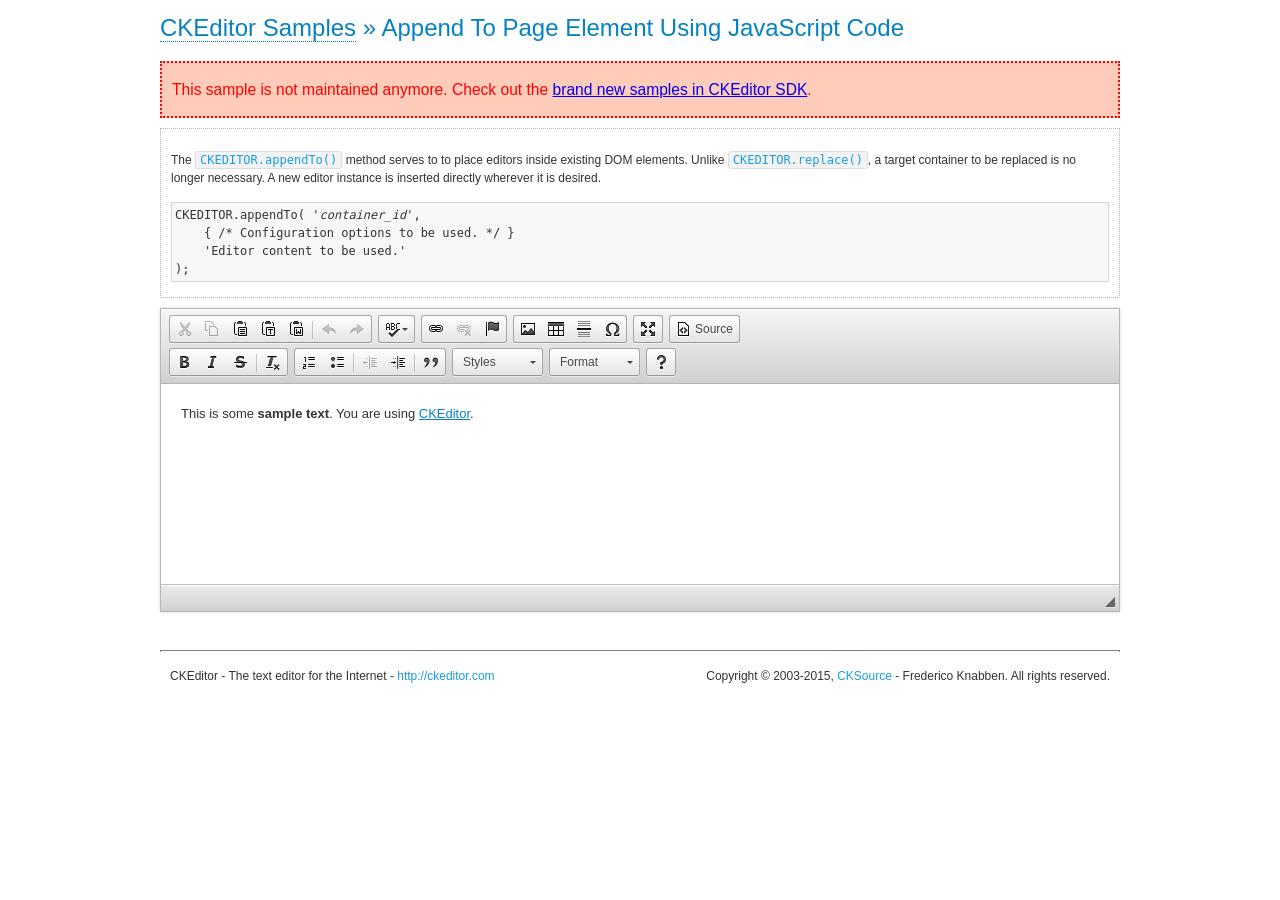
<file: resource/library/ckeditor/samples/old/appendto.html>
<!DOCTYPE html>
<!--
Copyright (c) 2003-2015, CKSource - Frederico Knabben. All rights reserved.
For licensing, see LICENSE.md or http://ckeditor.com/license
-->
<html>
<head>
	<meta charset="utf-8">
	<title>Append To Page Element Using JavaScript Code &mdash; CKEditor Sample</title>
	<script src="../../ckeditor.js"></script>
	<link rel="stylesheet" href="sample.css">
</head>
<body>
	<h1 class="samples">
		<a href="index.html">CKEditor Samples</a> &raquo; Append To Page Element Using JavaScript Code
	</h1>
	<div class="warning deprecated">
		This sample is not maintained anymore. Check out the <a href="http://sdk.ckeditor.com/">brand new samples in CKEditor SDK</a>.
	</div>
	<div id="section1">
		<div class="description">
			<p>
				The <code><a class="samples" href="http://docs.ckeditor.com/#!/api/CKEDITOR-method-appendTo">CKEDITOR.appendTo()</a></code> method serves to to place editors inside existing DOM elements. Unlike <code><a class="samples" href="http://docs.ckeditor.com/#!/api/CKEDITOR-method-replace">CKEDITOR.replace()</a></code>,
				a target container to be replaced is no longer necessary. A new editor
				instance is inserted directly wherever it is desired.
			</p>
<pre class="samples">CKEDITOR.appendTo( '<em>container_id</em>',
	{ /* Configuration options to be used. */ }
	'Editor content to be used.'
);</pre>
		</div>
		<script>

			// This call can be placed at any point after the
			// DOM element to append CKEditor to or inside the <head><script>
			// in a window.onload event handler.

			// Append a CKEditor instance using the default configuration and the
			// provided content to the <div> element of ID "section1".
			CKEDITOR.appendTo( 'section1',
				null,
				'<p>This is some <strong>sample text</strong>. You are using <a href="http://ckeditor.com/">CKEditor</a>.</p>'
			);

		</script>
	</div>
	<br>
	<div id="footer">
		<hr>
		<p>
			CKEditor - The text editor for the Internet - <a class="samples" href="http://ckeditor.com/">http://ckeditor.com</a>
		</p>
		<p id="copy">
			Copyright &copy; 2003-2015, <a class="samples" href="http://cksource.com/">CKSource</a> - Frederico
			Knabben. All rights reserved.
		</p>
	</div>
</body>
</html>
</file>
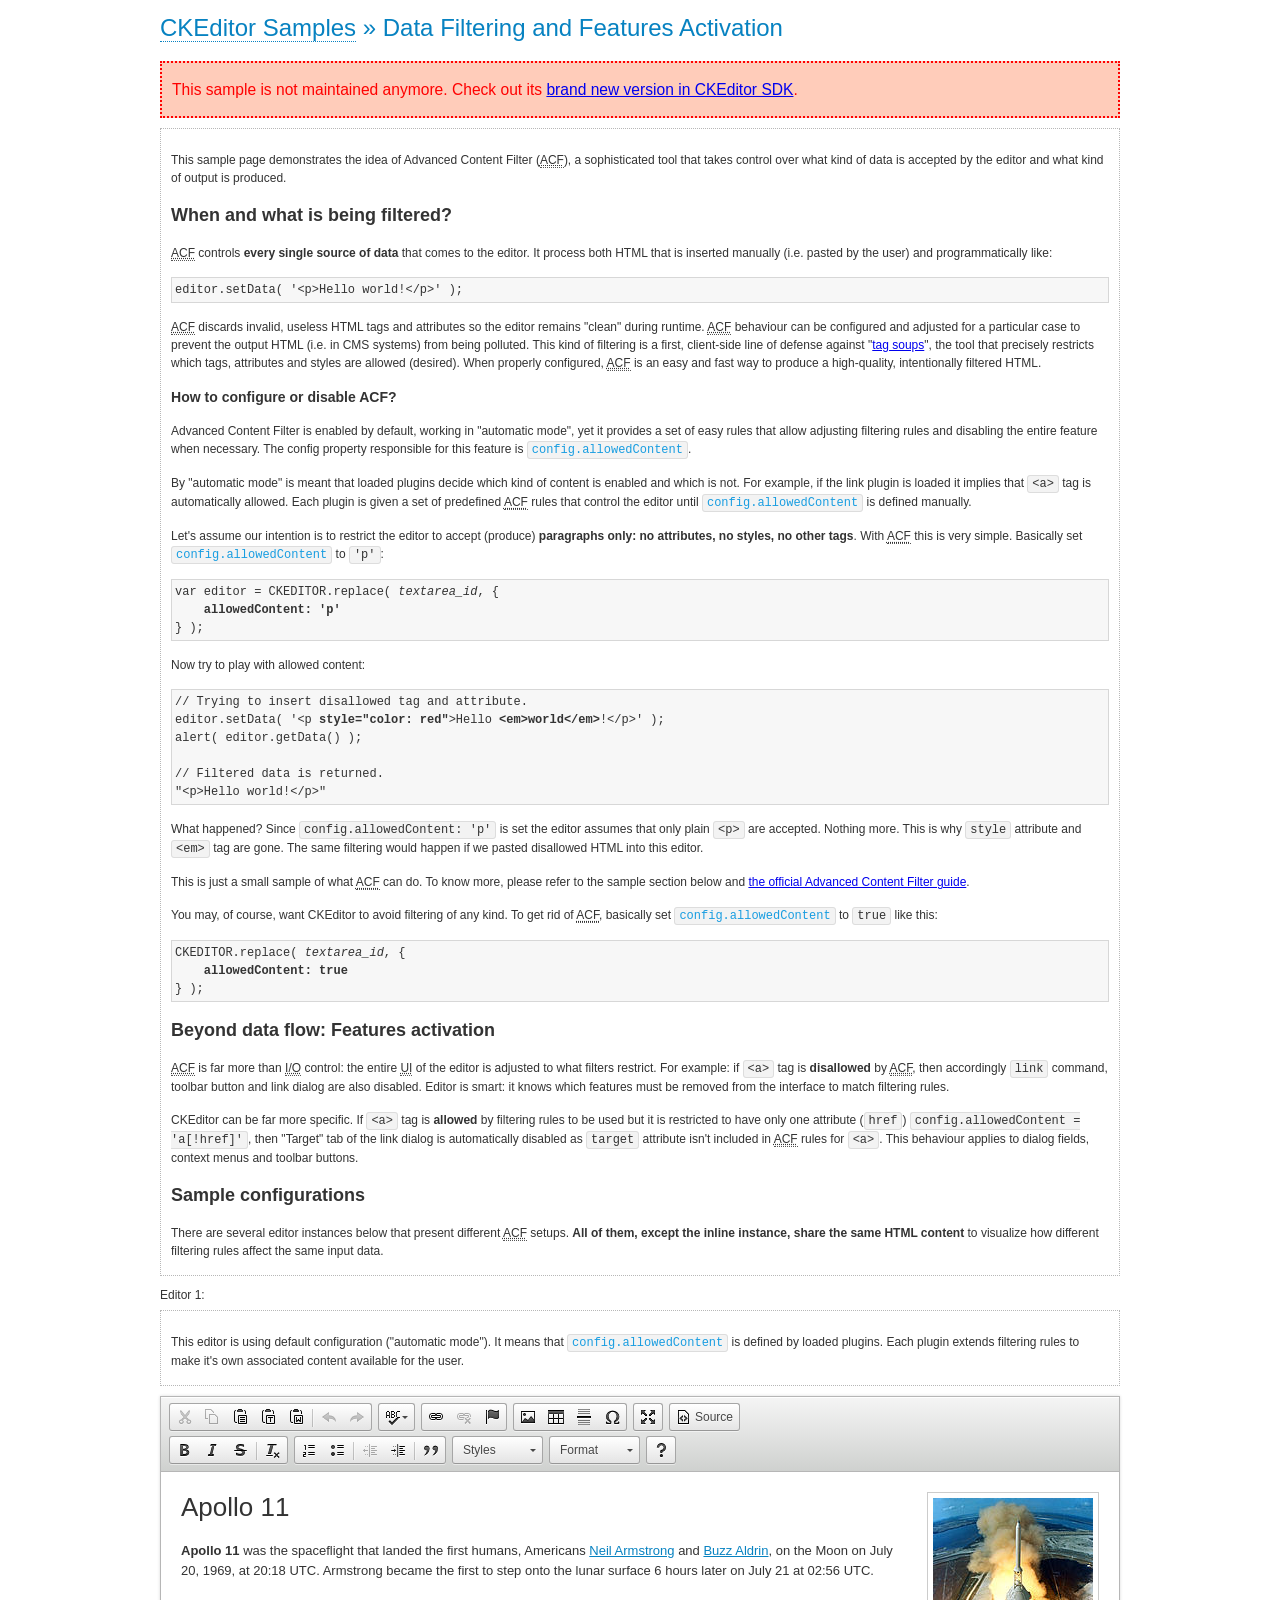
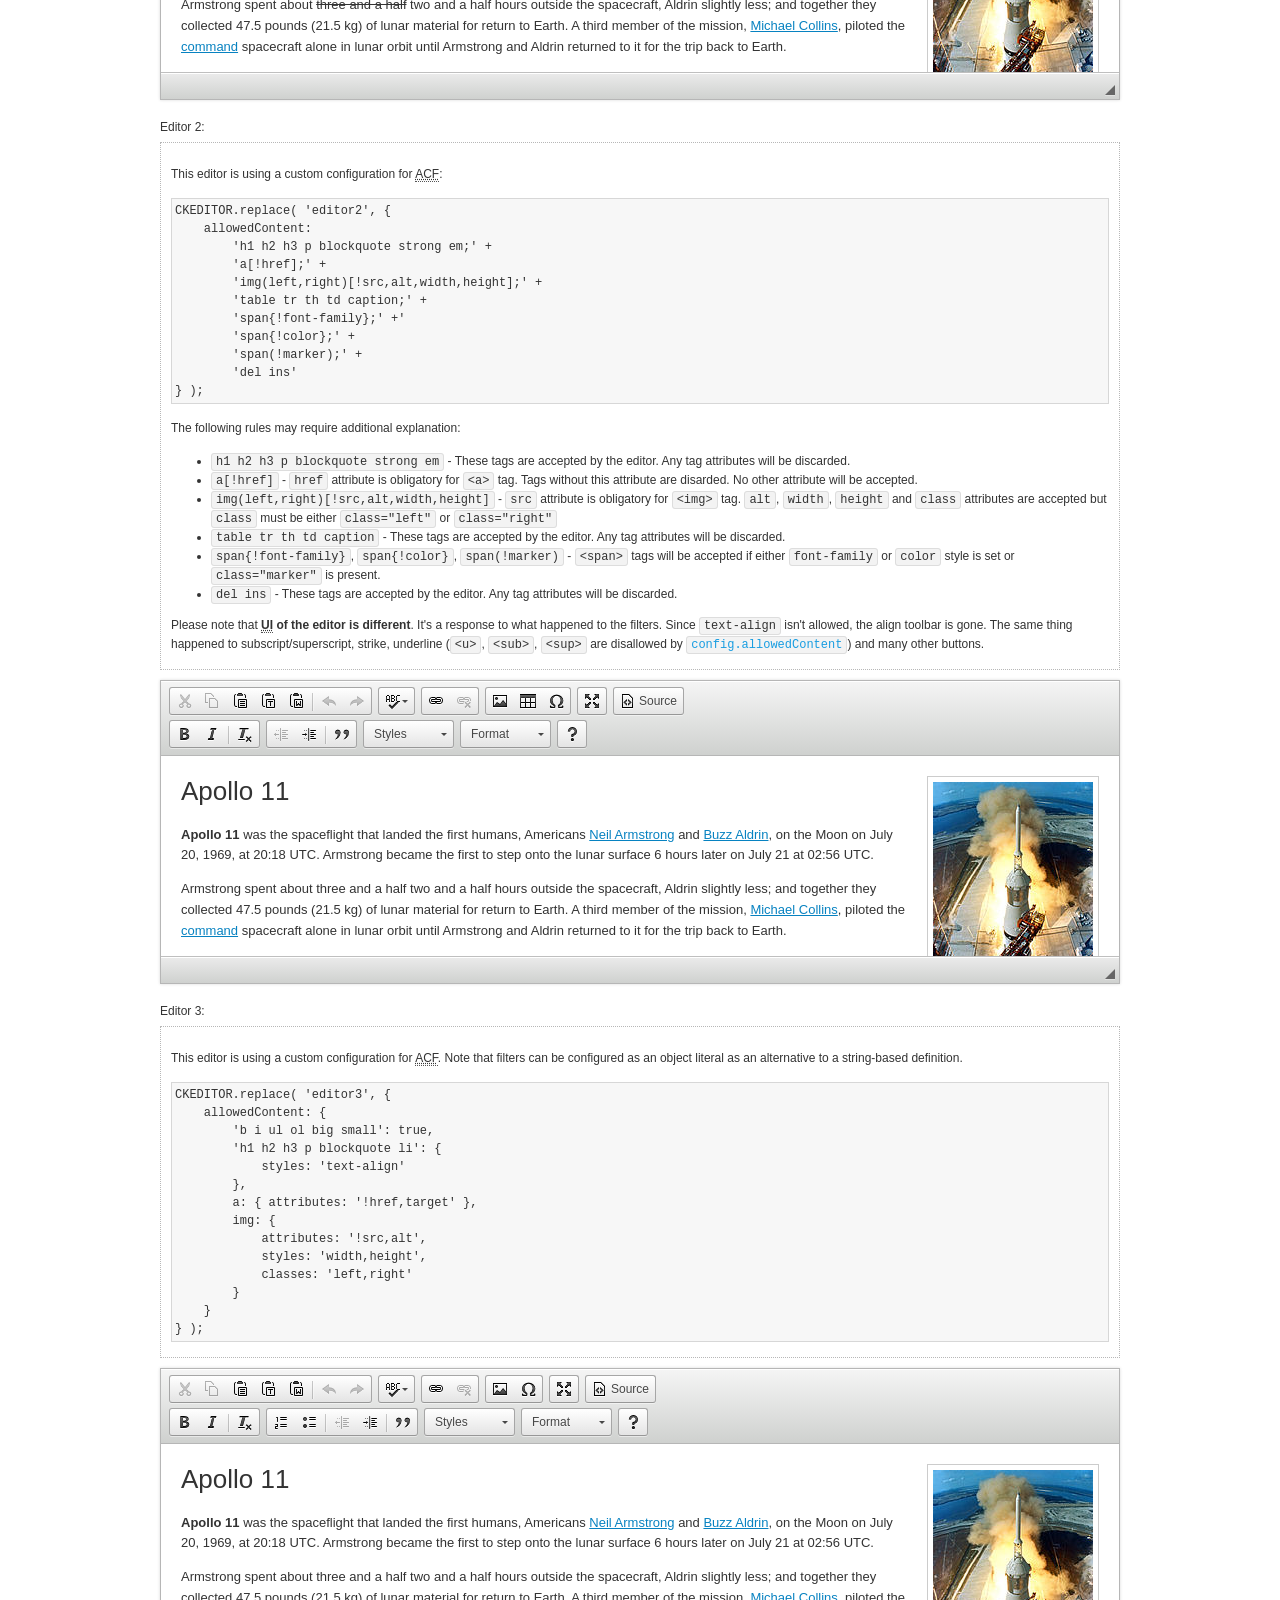
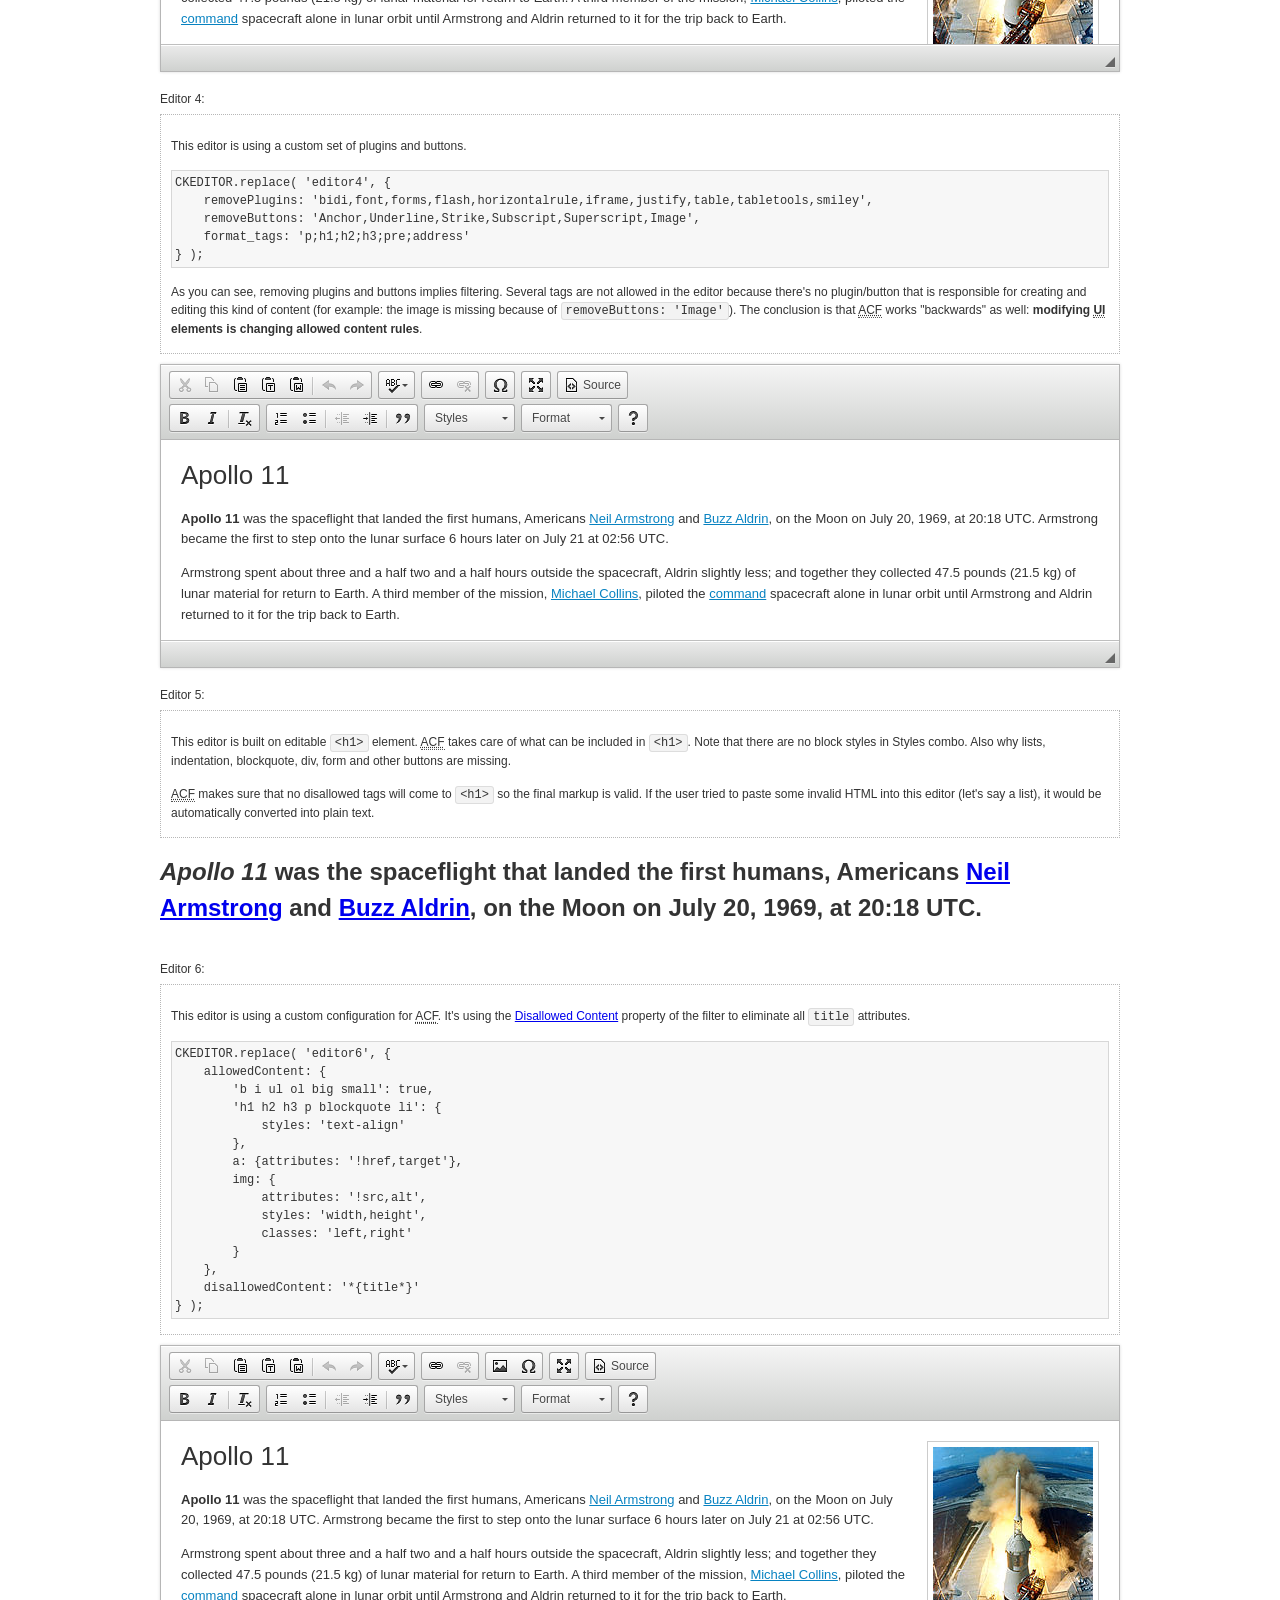
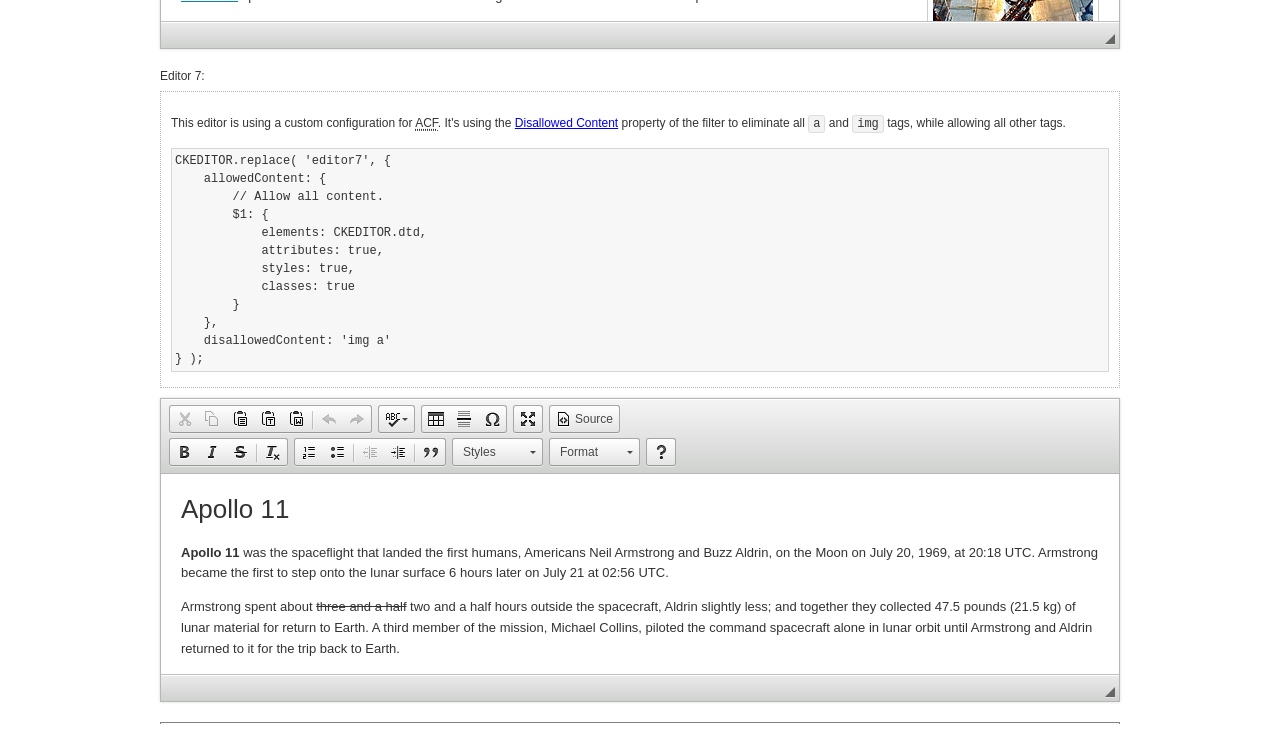
<file: resource/library/ckeditor/samples/old/datafiltering.html>
<!DOCTYPE html>
<!--
Copyright (c) 2003-2015, CKSource - Frederico Knabben. All rights reserved.
For licensing, see LICENSE.md or http://ckeditor.com/license
-->
<html>
<head>
	<meta charset="utf-8">
	<title>Data Filtering &mdash; CKEditor Sample</title>
	<script src="../../ckeditor.js"></script>
	<link rel="stylesheet" href="sample.css">
	<script>
		// Remove advanced tabs for all editors.
		CKEDITOR.config.removeDialogTabs = 'image:advanced;link:advanced;flash:advanced;creatediv:advanced;editdiv:advanced';
	</script>
</head>
<body>
	<h1 class="samples">
		<a href="index.html">CKEditor Samples</a> &raquo; Data Filtering and Features Activation
	</h1>
	<div class="warning deprecated">
		This sample is not maintained anymore. Check out its <a href="http://sdk.ckeditor.com/samples/acf.html">brand new version in CKEditor SDK</a>.
	</div>
	<div class="description">
		<p>
			This sample page demonstrates the idea of Advanced Content Filter
			(<abbr title="Advanced Content Filter">ACF</abbr>), a sophisticated
			tool that takes control over what kind of data is accepted by the editor and what
			kind of output is produced.
		</p>
		<h2>When and what is being filtered?</h2>
		<p>
			<abbr title="Advanced Content Filter">ACF</abbr> controls
			<strong>every single source of data</strong> that comes to the editor.
			It process both HTML that is inserted manually (i.e. pasted by the user)
			and programmatically like:
		</p>
<pre class="samples">
editor.setData( '&lt;p&gt;Hello world!&lt;/p&gt;' );
</pre>
		<p>
			<abbr title="Advanced Content Filter">ACF</abbr> discards invalid,
			useless HTML tags and attributes so the editor remains "clean" during
			runtime. <abbr title="Advanced Content Filter">ACF</abbr> behaviour
			can be configured and adjusted for a particular case to prevent the
			output HTML (i.e. in CMS systems) from being polluted.

			This kind of filtering is a first, client-side line of defense
			against "<a href="http://en.wikipedia.org/wiki/Tag_soup">tag soups</a>",
			the tool that precisely restricts which tags, attributes and styles
			are allowed (desired). When properly configured, <abbr title="Advanced Content Filter">ACF</abbr>
			is an easy and fast way to produce a high-quality, intentionally filtered HTML.
		</p>

		<h3>How to configure or disable ACF?</h3>
		<p>
			Advanced Content Filter is enabled by default, working in "automatic mode", yet
			it provides a set of easy rules that allow adjusting filtering rules
			and disabling the entire feature when necessary. The config property
			responsible for this feature is <code><a class="samples"
			href="http://docs.ckeditor.com/#!/api/CKEDITOR.config-cfg-allowedContent">config.allowedContent</a></code>.
		</p>
		<p>
			By "automatic mode" is meant that loaded plugins decide which kind
			of content is enabled and which is not. For example, if the link
			plugin is loaded it implies that <code>&lt;a&gt;</code> tag is
			automatically allowed. Each plugin is given a set
			of predefined <abbr title="Advanced Content Filter">ACF</abbr> rules
			that control the editor until <code><a class="samples"
			href="http://docs.ckeditor.com/#!/api/CKEDITOR.config-cfg-allowedContent">
			config.allowedContent</a></code>
			is defined manually.
		</p>
		<p>
			Let's assume our intention is to restrict the editor to accept (produce) <strong>paragraphs
			only: no attributes, no styles, no other tags</strong>.
			With <abbr title="Advanced Content Filter">ACF</abbr>
			this is very simple. Basically set <code><a class="samples"
			href="http://docs.ckeditor.com/#!/api/CKEDITOR.config-cfg-allowedContent">
			config.allowedContent</a></code> to <code>'p'</code>:
		</p>
<pre class="samples">
var editor = CKEDITOR.replace( <em>textarea_id</em>, {
	<strong>allowedContent: 'p'</strong>
} );
</pre>
		<p>
			Now try to play with allowed content:
		</p>
<pre class="samples">
// Trying to insert disallowed tag and attribute.
editor.setData( '&lt;p <strong>style="color: red"</strong>&gt;Hello <strong>&lt;em&gt;world&lt;/em&gt;</strong>!&lt;/p&gt;' );
alert( editor.getData() );

// Filtered data is returned.
"&lt;p&gt;Hello world!&lt;/p&gt;"
</pre>
		<p>
			What happened? Since <code>config.allowedContent: 'p'</code> is set the editor assumes
			that only plain <code>&lt;p&gt;</code> are accepted. Nothing more. This is why
			<code>style</code> attribute and <code>&lt;em&gt;</code> tag are gone. The same
			filtering would happen if we pasted disallowed HTML into this editor.
		</p>
		<p>
			This is just a small sample of what <abbr title="Advanced Content Filter">ACF</abbr>
			can do. To know more, please refer to the sample section below and
			<a href="http://docs.ckeditor.com/#!/guide/dev_advanced_content_filter">the official Advanced Content Filter guide</a>.
		</p>
		<p>
			You may, of course, want CKEditor to avoid filtering of any kind.
			To get rid of <abbr title="Advanced Content Filter">ACF</abbr>,
			basically set <code><a class="samples"
			href="http://docs.ckeditor.com/#!/api/CKEDITOR.config-cfg-allowedContent">
			config.allowedContent</a></code> to <code>true</code> like this:
		</p>
<pre class="samples">
CKEDITOR.replace( <em>textarea_id</em>, {
	<strong>allowedContent: true</strong>
} );
</pre>

		<h2>Beyond data flow: Features activation</h2>
		<p>
			<abbr title="Advanced Content Filter">ACF</abbr> is far more than
			<abbr title="Input/Output">I/O</abbr> control: the entire
			<abbr title="User Interface">UI</abbr> of the editor is adjusted to what
			filters restrict. For example: if <code>&lt;a&gt;</code> tag is
			<strong>disallowed</strong>
			by <abbr title="Advanced Content Filter">ACF</abbr>,
			then accordingly <code>link</code> command, toolbar button and link dialog
			are also disabled. Editor is smart: it knows which features must be
			removed from the interface to match filtering rules.
		</p>
		<p>
			CKEditor can be far more specific. If <code>&lt;a&gt;</code> tag is
			<strong>allowed</strong> by filtering rules to be used but it is restricted
			to have only one attribute (<code>href</code>)
			<code>config.allowedContent = 'a[!href]'</code>, then
			"Target" tab of the link dialog is automatically disabled as <code>target</code>
			attribute isn't included in <abbr title="Advanced Content Filter">ACF</abbr> rules
			for <code>&lt;a&gt;</code>. This behaviour applies to dialog fields, context
			menus and toolbar buttons.
		</p>

		<h2>Sample configurations</h2>
		<p>
			There are several editor instances below that present different
			<abbr title="Advanced Content Filter">ACF</abbr> setups. <strong>All of them,
			except the inline instance, share the same HTML content</strong> to visualize
			how different filtering rules affect the same input data.
		</p>
	</div>

	<div>
		<label for="editor1">
			Editor 1:
		</label>
		<div class="description">
			<p>
				This editor is using default configuration ("automatic mode"). It means that
				<code><a class="samples"
				href="http://docs.ckeditor.com/#!/api/CKEDITOR.config-cfg-allowedContent">
				config.allowedContent</a></code> is defined by loaded plugins.
				Each plugin extends filtering rules to make it's own associated content
				available for the user.
			</p>
		</div>
		<textarea cols="80" id="editor1" name="editor1" rows="10">
			&lt;h1&gt;&lt;img alt=&quot;Saturn V carrying Apollo 11&quot; class=&quot;right&quot; src=&quot;assets/sample.jpg&quot;/&gt; Apollo 11&lt;/h1&gt; &lt;p&gt;&lt;b&gt;Apollo 11&lt;/b&gt; was the spaceflight that landed the first humans, Americans &lt;a href=&quot;http://en.wikipedia.org/wiki/Neil_Armstrong&quot; title=&quot;Neil Armstrong&quot;&gt;Neil Armstrong&lt;/a&gt; and &lt;a href=&quot;http://en.wikipedia.org/wiki/Buzz_Aldrin&quot; title=&quot;Buzz Aldrin&quot;&gt;Buzz Aldrin&lt;/a&gt;, on the Moon on July 20, 1969, at 20:18 UTC. Armstrong became the first to step onto the lunar surface 6 hours later on July 21 at 02:56 UTC.&lt;/p&gt; &lt;p&gt;Armstrong spent about &lt;s&gt;three and a half&lt;/s&gt; two and a half hours outside the spacecraft, Aldrin slightly less; and together they collected 47.5 pounds (21.5&amp;nbsp;kg) of lunar material for return to Earth. A third member of the mission, &lt;a href=&quot;http://en.wikipedia.org/wiki/Michael_Collins_(astronaut)&quot; title=&quot;Michael Collins (astronaut)&quot;&gt;Michael Collins&lt;/a&gt;, piloted the &lt;a href=&quot;http://en.wikipedia.org/wiki/Apollo_Command/Service_Module&quot; title=&quot;Apollo Command/Service Module&quot;&gt;command&lt;/a&gt; spacecraft alone in lunar orbit until Armstrong and Aldrin returned to it for the trip back to Earth.&lt;/p&gt; &lt;h2&gt;Broadcasting and &lt;em&gt;quotes&lt;/em&gt; &lt;a id=&quot;quotes&quot; name=&quot;quotes&quot;&gt;&lt;/a&gt;&lt;/h2&gt; &lt;p&gt;Broadcast on live TV to a world-wide audience, Armstrong stepped onto the lunar surface and described the event as:&lt;/p&gt; &lt;blockquote&gt;&lt;p&gt;One small step for [a] man, one giant leap for mankind.&lt;/p&gt;&lt;/blockquote&gt; &lt;p&gt;Apollo 11 effectively ended the &lt;a href=&quot;http://en.wikipedia.org/wiki/Space_Race&quot; title=&quot;Space Race&quot;&gt;Space Race&lt;/a&gt; and fulfilled a national goal proposed in 1961 by the late U.S. President &lt;a href=&quot;http://en.wikipedia.org/wiki/John_F._Kennedy&quot; title=&quot;John F. Kennedy&quot;&gt;John F. Kennedy&lt;/a&gt; in a speech before the United States Congress:&lt;/p&gt; &lt;blockquote&gt;&lt;p&gt;[...] before this decade is out, of landing a man on the Moon and returning him safely to the Earth.&lt;/p&gt;&lt;/blockquote&gt; &lt;h2&gt;Technical details &lt;a id=&quot;tech-details&quot; name=&quot;tech-details&quot;&gt;&lt;/a&gt;&lt;/h2&gt; &lt;table align=&quot;right&quot; border=&quot;1&quot; bordercolor=&quot;#ccc&quot; cellpadding=&quot;5&quot; cellspacing=&quot;0&quot; style=&quot;border-collapse:collapse;margin:10px 0 10px 15px;&quot;&gt; &lt;caption&gt;&lt;strong&gt;Mission crew&lt;/strong&gt;&lt;/caption&gt; &lt;thead&gt; &lt;tr&gt; &lt;th scope=&quot;col&quot;&gt;Position&lt;/th&gt; &lt;th scope=&quot;col&quot;&gt;Astronaut&lt;/th&gt; &lt;/tr&gt; &lt;/thead&gt; &lt;tbody&gt; &lt;tr&gt; &lt;td&gt;Commander&lt;/td&gt; &lt;td&gt;Neil A. Armstrong&lt;/td&gt; &lt;/tr&gt; &lt;tr&gt; &lt;td&gt;Command Module Pilot&lt;/td&gt; &lt;td&gt;Michael Collins&lt;/td&gt; &lt;/tr&gt; &lt;tr&gt; &lt;td&gt;Lunar Module Pilot&lt;/td&gt; &lt;td&gt;Edwin &amp;quot;Buzz&amp;quot; E. Aldrin, Jr.&lt;/td&gt; &lt;/tr&gt; &lt;/tbody&gt; &lt;/table&gt; &lt;p&gt;Launched by a &lt;strong&gt;Saturn V&lt;/strong&gt; rocket from &lt;a href=&quot;http://en.wikipedia.org/wiki/Kennedy_Space_Center&quot; title=&quot;Kennedy Space Center&quot;&gt;Kennedy Space Center&lt;/a&gt; in Merritt Island, Florida on July 16, Apollo 11 was the fifth manned mission of &lt;a href=&quot;http://en.wikipedia.org/wiki/NASA&quot; title=&quot;NASA&quot;&gt;NASA&lt;/a&gt;&amp;#39;s Apollo program. The Apollo spacecraft had three parts:&lt;/p&gt; &lt;ol&gt; &lt;li&gt;&lt;strong&gt;Command Module&lt;/strong&gt; with a cabin for the three astronauts which was the only part which landed back on Earth&lt;/li&gt; &lt;li&gt;&lt;strong&gt;Service Module&lt;/strong&gt; which supported the Command Module with propulsion, electrical power, oxygen and water&lt;/li&gt; &lt;li&gt;&lt;strong&gt;Lunar Module&lt;/strong&gt; for landing on the Moon.&lt;/li&gt; &lt;/ol&gt; &lt;p&gt;After being sent to the Moon by the Saturn V&amp;#39;s upper stage, the astronauts separated the spacecraft from it and travelled for three days until they entered into lunar orbit. Armstrong and Aldrin then moved into the Lunar Module and landed in the &lt;a href=&quot;http://en.wikipedia.org/wiki/Mare_Tranquillitatis&quot; title=&quot;Mare Tranquillitatis&quot;&gt;Sea of Tranquility&lt;/a&gt;. They stayed a total of about 21 and a half hours on the lunar surface. After lifting off in the upper part of the Lunar Module and rejoining Collins in the Command Module, they returned to Earth and landed in the &lt;a href=&quot;http://en.wikipedia.org/wiki/Pacific_Ocean&quot; title=&quot;Pacific Ocean&quot;&gt;Pacific Ocean&lt;/a&gt; on July 24.&lt;/p&gt; &lt;hr/&gt; &lt;p style=&quot;text-align: right;&quot;&gt;&lt;small&gt;Source: &lt;a href=&quot;http://en.wikipedia.org/wiki/Apollo_11&quot;&gt;Wikipedia.org&lt;/a&gt;&lt;/small&gt;&lt;/p&gt;
		</textarea>

		<script>

			CKEDITOR.replace( 'editor1' );

		</script>
	</div>

	<br>

	<div>
		<label for="editor2">
			Editor 2:
		</label>
		<div class="description">
			<p>
				This editor is using a custom configuration for
				<abbr title="Advanced Content Filter">ACF</abbr>:
			</p>
<pre class="samples">
CKEDITOR.replace( 'editor2', {
	allowedContent:
		'h1 h2 h3 p blockquote strong em;' +
		'a[!href];' +
		'img(left,right)[!src,alt,width,height];' +
		'table tr th td caption;' +
		'span{!font-family};' +'
		'span{!color};' +
		'span(!marker);' +
		'del ins'
} );
</pre>
			<p>
				The following rules may require additional explanation:
			</p>
			<ul>
				<li>
					<code>h1 h2 h3 p blockquote strong em</code> - These tags
					are accepted by the editor. Any tag attributes will be discarded.
				</li>
				<li>
					<code>a[!href]</code> - <code>href</code> attribute is obligatory
					for <code>&lt;a&gt;</code> tag. Tags without this attribute
					are disarded. No other attribute will be accepted.
				</li>
				<li>
					<code>img(left,right)[!src,alt,width,height]</code> - <code>src</code>
					attribute is obligatory for <code>&lt;img&gt;</code> tag.
					<code>alt</code>, <code>width</code>, <code>height</code>
					and <code>class</code> attributes are accepted but
					<code>class</code> must be either <code>class="left"</code>
					or <code>class="right"</code>
				</li>
				<li>
					<code>table tr th td caption</code> - These tags
					are accepted by the editor. Any tag attributes will be discarded.
				</li>
				<li>
					<code>span{!font-family}</code>, <code>span{!color}</code>,
					<code>span(!marker)</code> - <code>&lt;span&gt;</code> tags
					will be accepted if either <code>font-family</code> or
					<code>color</code> style is set or <code>class="marker"</code>
					is present.
				</li>
				<li>
					<code>del ins</code> - These tags
					are accepted by the editor. Any tag attributes will be discarded.
				</li>
			</ul>
			<p>
				Please note that <strong><abbr title="User Interface">UI</abbr> of the
				editor is different</strong>. It's a response to what happened to the filters.
				Since <code>text-align</code> isn't allowed, the align toolbar is gone.
				The same thing happened to subscript/superscript, strike, underline
				(<code>&lt;u&gt;</code>, <code>&lt;sub&gt;</code>, <code>&lt;sup&gt;</code>
				are disallowed by <code><a class="samples"
				href="http://docs.ckeditor.com/#!/api/CKEDITOR.config-cfg-allowedContent">
				config.allowedContent</a></code>) and many other buttons.
			</p>
		</div>
		<textarea cols="80" id="editor2" name="editor2" rows="10">
			&lt;h1&gt;&lt;img alt=&quot;Saturn V carrying Apollo 11&quot; class=&quot;right&quot; src=&quot;assets/sample.jpg&quot;/&gt; Apollo 11&lt;/h1&gt; &lt;p&gt;&lt;b&gt;Apollo 11&lt;/b&gt; was the spaceflight that landed the first humans, Americans &lt;a href=&quot;http://en.wikipedia.org/wiki/Neil_Armstrong&quot; title=&quot;Neil Armstrong&quot;&gt;Neil Armstrong&lt;/a&gt; and &lt;a href=&quot;http://en.wikipedia.org/wiki/Buzz_Aldrin&quot; title=&quot;Buzz Aldrin&quot;&gt;Buzz Aldrin&lt;/a&gt;, on the Moon on July 20, 1969, at 20:18 UTC. Armstrong became the first to step onto the lunar surface 6 hours later on July 21 at 02:56 UTC.&lt;/p&gt; &lt;p&gt;Armstrong spent about &lt;s&gt;three and a half&lt;/s&gt; two and a half hours outside the spacecraft, Aldrin slightly less; and together they collected 47.5 pounds (21.5&amp;nbsp;kg) of lunar material for return to Earth. A third member of the mission, &lt;a href=&quot;http://en.wikipedia.org/wiki/Michael_Collins_(astronaut)&quot; title=&quot;Michael Collins (astronaut)&quot;&gt;Michael Collins&lt;/a&gt;, piloted the &lt;a href=&quot;http://en.wikipedia.org/wiki/Apollo_Command/Service_Module&quot; title=&quot;Apollo Command/Service Module&quot;&gt;command&lt;/a&gt; spacecraft alone in lunar orbit until Armstrong and Aldrin returned to it for the trip back to Earth.&lt;/p&gt; &lt;h2&gt;Broadcasting and &lt;em&gt;quotes&lt;/em&gt; &lt;a id=&quot;quotes&quot; name=&quot;quotes&quot;&gt;&lt;/a&gt;&lt;/h2&gt; &lt;p&gt;Broadcast on live TV to a world-wide audience, Armstrong stepped onto the lunar surface and described the event as:&lt;/p&gt; &lt;blockquote&gt;&lt;p&gt;One small step for [a] man, one giant leap for mankind.&lt;/p&gt;&lt;/blockquote&gt; &lt;p&gt;Apollo 11 effectively ended the &lt;a href=&quot;http://en.wikipedia.org/wiki/Space_Race&quot; title=&quot;Space Race&quot;&gt;Space Race&lt;/a&gt; and fulfilled a national goal proposed in 1961 by the late U.S. President &lt;a href=&quot;http://en.wikipedia.org/wiki/John_F._Kennedy&quot; title=&quot;John F. Kennedy&quot;&gt;John F. Kennedy&lt;/a&gt; in a speech before the United States Congress:&lt;/p&gt; &lt;blockquote&gt;&lt;p&gt;[...] before this decade is out, of landing a man on the Moon and returning him safely to the Earth.&lt;/p&gt;&lt;/blockquote&gt; &lt;h2&gt;Technical details &lt;a id=&quot;tech-details&quot; name=&quot;tech-details&quot;&gt;&lt;/a&gt;&lt;/h2&gt; &lt;table align=&quot;right&quot; border=&quot;1&quot; bordercolor=&quot;#ccc&quot; cellpadding=&quot;5&quot; cellspacing=&quot;0&quot; style=&quot;border-collapse:collapse;margin:10px 0 10px 15px;&quot;&gt; &lt;caption&gt;&lt;strong&gt;Mission crew&lt;/strong&gt;&lt;/caption&gt; &lt;thead&gt; &lt;tr&gt; &lt;th scope=&quot;col&quot;&gt;Position&lt;/th&gt; &lt;th scope=&quot;col&quot;&gt;Astronaut&lt;/th&gt; &lt;/tr&gt; &lt;/thead&gt; &lt;tbody&gt; &lt;tr&gt; &lt;td&gt;Commander&lt;/td&gt; &lt;td&gt;Neil A. Armstrong&lt;/td&gt; &lt;/tr&gt; &lt;tr&gt; &lt;td&gt;Command Module Pilot&lt;/td&gt; &lt;td&gt;Michael Collins&lt;/td&gt; &lt;/tr&gt; &lt;tr&gt; &lt;td&gt;Lunar Module Pilot&lt;/td&gt; &lt;td&gt;Edwin &amp;quot;Buzz&amp;quot; E. Aldrin, Jr.&lt;/td&gt; &lt;/tr&gt; &lt;/tbody&gt; &lt;/table&gt; &lt;p&gt;Launched by a &lt;strong&gt;Saturn V&lt;/strong&gt; rocket from &lt;a href=&quot;http://en.wikipedia.org/wiki/Kennedy_Space_Center&quot; title=&quot;Kennedy Space Center&quot;&gt;Kennedy Space Center&lt;/a&gt; in Merritt Island, Florida on July 16, Apollo 11 was the fifth manned mission of &lt;a href=&quot;http://en.wikipedia.org/wiki/NASA&quot; title=&quot;NASA&quot;&gt;NASA&lt;/a&gt;&amp;#39;s Apollo program. The Apollo spacecraft had three parts:&lt;/p&gt; &lt;ol&gt; &lt;li&gt;&lt;strong&gt;Command Module&lt;/strong&gt; with a cabin for the three astronauts which was the only part which landed back on Earth&lt;/li&gt; &lt;li&gt;&lt;strong&gt;Service Module&lt;/strong&gt; which supported the Command Module with propulsion, electrical power, oxygen and water&lt;/li&gt; &lt;li&gt;&lt;strong&gt;Lunar Module&lt;/strong&gt; for landing on the Moon.&lt;/li&gt; &lt;/ol&gt; &lt;p&gt;After being sent to the Moon by the Saturn V&amp;#39;s upper stage, the astronauts separated the spacecraft from it and travelled for three days until they entered into lunar orbit. Armstrong and Aldrin then moved into the Lunar Module and landed in the &lt;a href=&quot;http://en.wikipedia.org/wiki/Mare_Tranquillitatis&quot; title=&quot;Mare Tranquillitatis&quot;&gt;Sea of Tranquility&lt;/a&gt;. They stayed a total of about 21 and a half hours on the lunar surface. After lifting off in the upper part of the Lunar Module and rejoining Collins in the Command Module, they returned to Earth and landed in the &lt;a href=&quot;http://en.wikipedia.org/wiki/Pacific_Ocean&quot; title=&quot;Pacific Ocean&quot;&gt;Pacific Ocean&lt;/a&gt; on July 24.&lt;/p&gt; &lt;hr/&gt; &lt;p style=&quot;text-align: right;&quot;&gt;&lt;small&gt;Source: &lt;a href=&quot;http://en.wikipedia.org/wiki/Apollo_11&quot;&gt;Wikipedia.org&lt;/a&gt;&lt;/small&gt;&lt;/p&gt;
		</textarea>
		<script>

			CKEDITOR.replace( 'editor2', {
				allowedContent:
					'h1 h2 h3 p blockquote strong em;' +
					'a[!href];' +
					'img(left,right)[!src,alt,width,height];' +
					'table tr th td caption;' +
					'span{!font-family};' +
					'span{!color};' +
					'span(!marker);' +
					'del ins'
			} );

		</script>
	</div>

	<br>

	<div>
		<label for="editor3">
			Editor 3:
		</label>
		<div class="description">
			<p>
				This editor is using a custom configuration for
				<abbr title="Advanced Content Filter">ACF</abbr>.
				Note that filters can be configured as an object literal
				as an alternative to a string-based definition.
			</p>
<pre class="samples">
CKEDITOR.replace( 'editor3', {
	allowedContent: {
		'b i ul ol big small': true,
		'h1 h2 h3 p blockquote li': {
			styles: 'text-align'
		},
		a: { attributes: '!href,target' },
		img: {
			attributes: '!src,alt',
			styles: 'width,height',
			classes: 'left,right'
		}
	}
} );
</pre>
		</div>
		<textarea cols="80" id="editor3" name="editor3" rows="10">
			&lt;h1&gt;&lt;img alt=&quot;Saturn V carrying Apollo 11&quot; class=&quot;right&quot; src=&quot;assets/sample.jpg&quot;/&gt; Apollo 11&lt;/h1&gt; &lt;p&gt;&lt;b&gt;Apollo 11&lt;/b&gt; was the spaceflight that landed the first humans, Americans &lt;a href=&quot;http://en.wikipedia.org/wiki/Neil_Armstrong&quot; title=&quot;Neil Armstrong&quot;&gt;Neil Armstrong&lt;/a&gt; and &lt;a href=&quot;http://en.wikipedia.org/wiki/Buzz_Aldrin&quot; title=&quot;Buzz Aldrin&quot;&gt;Buzz Aldrin&lt;/a&gt;, on the Moon on July 20, 1969, at 20:18 UTC. Armstrong became the first to step onto the lunar surface 6 hours later on July 21 at 02:56 UTC.&lt;/p&gt; &lt;p&gt;Armstrong spent about &lt;s&gt;three and a half&lt;/s&gt; two and a half hours outside the spacecraft, Aldrin slightly less; and together they collected 47.5 pounds (21.5&amp;nbsp;kg) of lunar material for return to Earth. A third member of the mission, &lt;a href=&quot;http://en.wikipedia.org/wiki/Michael_Collins_(astronaut)&quot; title=&quot;Michael Collins (astronaut)&quot;&gt;Michael Collins&lt;/a&gt;, piloted the &lt;a href=&quot;http://en.wikipedia.org/wiki/Apollo_Command/Service_Module&quot; title=&quot;Apollo Command/Service Module&quot;&gt;command&lt;/a&gt; spacecraft alone in lunar orbit until Armstrong and Aldrin returned to it for the trip back to Earth.&lt;/p&gt; &lt;h2&gt;Broadcasting and &lt;em&gt;quotes&lt;/em&gt; &lt;a id=&quot;quotes&quot; name=&quot;quotes&quot;&gt;&lt;/a&gt;&lt;/h2&gt; &lt;p&gt;Broadcast on live TV to a world-wide audience, Armstrong stepped onto the lunar surface and described the event as:&lt;/p&gt; &lt;blockquote&gt;&lt;p&gt;One small step for [a] man, one giant leap for mankind.&lt;/p&gt;&lt;/blockquote&gt; &lt;p&gt;Apollo 11 effectively ended the &lt;a href=&quot;http://en.wikipedia.org/wiki/Space_Race&quot; title=&quot;Space Race&quot;&gt;Space Race&lt;/a&gt; and fulfilled a national goal proposed in 1961 by the late U.S. President &lt;a href=&quot;http://en.wikipedia.org/wiki/John_F._Kennedy&quot; title=&quot;John F. Kennedy&quot;&gt;John F. Kennedy&lt;/a&gt; in a speech before the United States Congress:&lt;/p&gt; &lt;blockquote&gt;&lt;p&gt;[...] before this decade is out, of landing a man on the Moon and returning him safely to the Earth.&lt;/p&gt;&lt;/blockquote&gt; &lt;h2&gt;Technical details &lt;a id=&quot;tech-details&quot; name=&quot;tech-details&quot;&gt;&lt;/a&gt;&lt;/h2&gt; &lt;table align=&quot;right&quot; border=&quot;1&quot; bordercolor=&quot;#ccc&quot; cellpadding=&quot;5&quot; cellspacing=&quot;0&quot; style=&quot;border-collapse:collapse;margin:10px 0 10px 15px;&quot;&gt; &lt;caption&gt;&lt;strong&gt;Mission crew&lt;/strong&gt;&lt;/caption&gt; &lt;thead&gt; &lt;tr&gt; &lt;th scope=&quot;col&quot;&gt;Position&lt;/th&gt; &lt;th scope=&quot;col&quot;&gt;Astronaut&lt;/th&gt; &lt;/tr&gt; &lt;/thead&gt; &lt;tbody&gt; &lt;tr&gt; &lt;td&gt;Commander&lt;/td&gt; &lt;td&gt;Neil A. Armstrong&lt;/td&gt; &lt;/tr&gt; &lt;tr&gt; &lt;td&gt;Command Module Pilot&lt;/td&gt; &lt;td&gt;Michael Collins&lt;/td&gt; &lt;/tr&gt; &lt;tr&gt; &lt;td&gt;Lunar Module Pilot&lt;/td&gt; &lt;td&gt;Edwin &amp;quot;Buzz&amp;quot; E. Aldrin, Jr.&lt;/td&gt; &lt;/tr&gt; &lt;/tbody&gt; &lt;/table&gt; &lt;p&gt;Launched by a &lt;strong&gt;Saturn V&lt;/strong&gt; rocket from &lt;a href=&quot;http://en.wikipedia.org/wiki/Kennedy_Space_Center&quot; title=&quot;Kennedy Space Center&quot;&gt;Kennedy Space Center&lt;/a&gt; in Merritt Island, Florida on July 16, Apollo 11 was the fifth manned mission of &lt;a href=&quot;http://en.wikipedia.org/wiki/NASA&quot; title=&quot;NASA&quot;&gt;NASA&lt;/a&gt;&amp;#39;s Apollo program. The Apollo spacecraft had three parts:&lt;/p&gt; &lt;ol&gt; &lt;li&gt;&lt;strong&gt;Command Module&lt;/strong&gt; with a cabin for the three astronauts which was the only part which landed back on Earth&lt;/li&gt; &lt;li&gt;&lt;strong&gt;Service Module&lt;/strong&gt; which supported the Command Module with propulsion, electrical power, oxygen and water&lt;/li&gt; &lt;li&gt;&lt;strong&gt;Lunar Module&lt;/strong&gt; for landing on the Moon.&lt;/li&gt; &lt;/ol&gt; &lt;p&gt;After being sent to the Moon by the Saturn V&amp;#39;s upper stage, the astronauts separated the spacecraft from it and travelled for three days until they entered into lunar orbit. Armstrong and Aldrin then moved into the Lunar Module and landed in the &lt;a href=&quot;http://en.wikipedia.org/wiki/Mare_Tranquillitatis&quot; title=&quot;Mare Tranquillitatis&quot;&gt;Sea of Tranquility&lt;/a&gt;. They stayed a total of about 21 and a half hours on the lunar surface. After lifting off in the upper part of the Lunar Module and rejoining Collins in the Command Module, they returned to Earth and landed in the &lt;a href=&quot;http://en.wikipedia.org/wiki/Pacific_Ocean&quot; title=&quot;Pacific Ocean&quot;&gt;Pacific Ocean&lt;/a&gt; on July 24.&lt;/p&gt; &lt;hr/&gt; &lt;p style=&quot;text-align: right;&quot;&gt;&lt;small&gt;Source: &lt;a href=&quot;http://en.wikipedia.org/wiki/Apollo_11&quot;&gt;Wikipedia.org&lt;/a&gt;&lt;/small&gt;&lt;/p&gt;
		</textarea>
		<script>

			CKEDITOR.replace( 'editor3', {
				allowedContent: {
					'b i ul ol big small': true,
					'h1 h2 h3 p blockquote li': {
						styles: 'text-align'
					},
					a: { attributes: '!href,target' },
					img: {
						attributes: '!src,alt',
						styles: 'width,height',
						classes: 'left,right'
					}
				}
			} );

		</script>
	</div>

	<br>

	<div>
		<label for="editor4">
			Editor 4:
		</label>
		<div class="description">
			<p>
				This editor is using a custom set of plugins and buttons.
			</p>
<pre class="samples">
CKEDITOR.replace( 'editor4', {
	removePlugins: 'bidi,font,forms,flash,horizontalrule,iframe,justify,table,tabletools,smiley',
	removeButtons: 'Anchor,Underline,Strike,Subscript,Superscript,Image',
	format_tags: 'p;h1;h2;h3;pre;address'
} );
</pre>
			<p>
				As you can see, removing plugins and buttons implies filtering.
				Several tags are not allowed in the editor because there's no
				plugin/button that is responsible for creating and editing this
				kind of content (for example: the image is missing because
				of <code>removeButtons: 'Image'</code>). The conclusion is that
				<abbr title="Advanced Content Filter">ACF</abbr> works "backwards"
				as well: <strong>modifying <abbr title="User Interface">UI</abbr>
				elements is changing allowed content rules</strong>.
			</p>
		</div>
		<textarea cols="80" id="editor4" name="editor4" rows="10">
			&lt;h1&gt;&lt;img alt=&quot;Saturn V carrying Apollo 11&quot; class=&quot;right&quot; src=&quot;assets/sample.jpg&quot;/&gt; Apollo 11&lt;/h1&gt; &lt;p&gt;&lt;b&gt;Apollo 11&lt;/b&gt; was the spaceflight that landed the first humans, Americans &lt;a href=&quot;http://en.wikipedia.org/wiki/Neil_Armstrong&quot; title=&quot;Neil Armstrong&quot;&gt;Neil Armstrong&lt;/a&gt; and &lt;a href=&quot;http://en.wikipedia.org/wiki/Buzz_Aldrin&quot; title=&quot;Buzz Aldrin&quot;&gt;Buzz Aldrin&lt;/a&gt;, on the Moon on July 20, 1969, at 20:18 UTC. Armstrong became the first to step onto the lunar surface 6 hours later on July 21 at 02:56 UTC.&lt;/p&gt; &lt;p&gt;Armstrong spent about &lt;s&gt;three and a half&lt;/s&gt; two and a half hours outside the spacecraft, Aldrin slightly less; and together they collected 47.5 pounds (21.5&amp;nbsp;kg) of lunar material for return to Earth. A third member of the mission, &lt;a href=&quot;http://en.wikipedia.org/wiki/Michael_Collins_(astronaut)&quot; title=&quot;Michael Collins (astronaut)&quot;&gt;Michael Collins&lt;/a&gt;, piloted the &lt;a href=&quot;http://en.wikipedia.org/wiki/Apollo_Command/Service_Module&quot; title=&quot;Apollo Command/Service Module&quot;&gt;command&lt;/a&gt; spacecraft alone in lunar orbit until Armstrong and Aldrin returned to it for the trip back to Earth.&lt;/p&gt; &lt;h2&gt;Broadcasting and &lt;em&gt;quotes&lt;/em&gt; &lt;a id=&quot;quotes&quot; name=&quot;quotes&quot;&gt;&lt;/a&gt;&lt;/h2&gt; &lt;p&gt;Broadcast on live TV to a world-wide audience, Armstrong stepped onto the lunar surface and described the event as:&lt;/p&gt; &lt;blockquote&gt;&lt;p&gt;One small step for [a] man, one giant leap for mankind.&lt;/p&gt;&lt;/blockquote&gt; &lt;p&gt;Apollo 11 effectively ended the &lt;a href=&quot;http://en.wikipedia.org/wiki/Space_Race&quot; title=&quot;Space Race&quot;&gt;Space Race&lt;/a&gt; and fulfilled a national goal proposed in 1961 by the late U.S. President &lt;a href=&quot;http://en.wikipedia.org/wiki/John_F._Kennedy&quot; title=&quot;John F. Kennedy&quot;&gt;John F. Kennedy&lt;/a&gt; in a speech before the United States Congress:&lt;/p&gt; &lt;blockquote&gt;&lt;p&gt;[...] before this decade is out, of landing a man on the Moon and returning him safely to the Earth.&lt;/p&gt;&lt;/blockquote&gt; &lt;h2&gt;Technical details &lt;a id=&quot;tech-details&quot; name=&quot;tech-details&quot;&gt;&lt;/a&gt;&lt;/h2&gt; &lt;table align=&quot;right&quot; border=&quot;1&quot; bordercolor=&quot;#ccc&quot; cellpadding=&quot;5&quot; cellspacing=&quot;0&quot; style=&quot;border-collapse:collapse;margin:10px 0 10px 15px;&quot;&gt; &lt;caption&gt;&lt;strong&gt;Mission crew&lt;/strong&gt;&lt;/caption&gt; &lt;thead&gt; &lt;tr&gt; &lt;th scope=&quot;col&quot;&gt;Position&lt;/th&gt; &lt;th scope=&quot;col&quot;&gt;Astronaut&lt;/th&gt; &lt;/tr&gt; &lt;/thead&gt; &lt;tbody&gt; &lt;tr&gt; &lt;td&gt;Commander&lt;/td&gt; &lt;td&gt;Neil A. Armstrong&lt;/td&gt; &lt;/tr&gt; &lt;tr&gt; &lt;td&gt;Command Module Pilot&lt;/td&gt; &lt;td&gt;Michael Collins&lt;/td&gt; &lt;/tr&gt; &lt;tr&gt; &lt;td&gt;Lunar Module Pilot&lt;/td&gt; &lt;td&gt;Edwin &amp;quot;Buzz&amp;quot; E. Aldrin, Jr.&lt;/td&gt; &lt;/tr&gt; &lt;/tbody&gt; &lt;/table&gt; &lt;p&gt;Launched by a &lt;strong&gt;Saturn V&lt;/strong&gt; rocket from &lt;a href=&quot;http://en.wikipedia.org/wiki/Kennedy_Space_Center&quot; title=&quot;Kennedy Space Center&quot;&gt;Kennedy Space Center&lt;/a&gt; in Merritt Island, Florida on July 16, Apollo 11 was the fifth manned mission of &lt;a href=&quot;http://en.wikipedia.org/wiki/NASA&quot; title=&quot;NASA&quot;&gt;NASA&lt;/a&gt;&amp;#39;s Apollo program. The Apollo spacecraft had three parts:&lt;/p&gt; &lt;ol&gt; &lt;li&gt;&lt;strong&gt;Command Module&lt;/strong&gt; with a cabin for the three astronauts which was the only part which landed back on Earth&lt;/li&gt; &lt;li&gt;&lt;strong&gt;Service Module&lt;/strong&gt; which supported the Command Module with propulsion, electrical power, oxygen and water&lt;/li&gt; &lt;li&gt;&lt;strong&gt;Lunar Module&lt;/strong&gt; for landing on the Moon.&lt;/li&gt; &lt;/ol&gt; &lt;p&gt;After being sent to the Moon by the Saturn V&amp;#39;s upper stage, the astronauts separated the spacecraft from it and travelled for three days until they entered into lunar orbit. Armstrong and Aldrin then moved into the Lunar Module and landed in the &lt;a href=&quot;http://en.wikipedia.org/wiki/Mare_Tranquillitatis&quot; title=&quot;Mare Tranquillitatis&quot;&gt;Sea of Tranquility&lt;/a&gt;. They stayed a total of about 21 and a half hours on the lunar surface. After lifting off in the upper part of the Lunar Module and rejoining Collins in the Command Module, they returned to Earth and landed in the &lt;a href=&quot;http://en.wikipedia.org/wiki/Pacific_Ocean&quot; title=&quot;Pacific Ocean&quot;&gt;Pacific Ocean&lt;/a&gt; on July 24.&lt;/p&gt; &lt;hr/&gt; &lt;p style=&quot;text-align: right;&quot;&gt;&lt;small&gt;Source: &lt;a href=&quot;http://en.wikipedia.org/wiki/Apollo_11&quot;&gt;Wikipedia.org&lt;/a&gt;&lt;/small&gt;&lt;/p&gt;
		</textarea>
		<script>

			CKEDITOR.replace( 'editor4', {
				removePlugins: 'bidi,div,font,forms,flash,horizontalrule,iframe,justify,table,tabletools,smiley',
				removeButtons: 'Anchor,Underline,Strike,Subscript,Superscript,Image',
				format_tags: 'p;h1;h2;h3;pre;address'
			} );

		</script>
	</div>

	<br>

	<div>
		<label for="editor5">
			Editor 5:
		</label>
		<div class="description">
			<p>
				This editor is built on editable <code>&lt;h1&gt;</code> element.
				<abbr title="Advanced Content Filter">ACF</abbr> takes care of
				what can be included in <code>&lt;h1&gt;</code>. Note that there
				are no block styles in Styles combo. Also why lists, indentation,
				blockquote, div, form and other buttons are missing.
			</p>
			<p>
				<abbr title="Advanced Content Filter">ACF</abbr> makes sure that
				no disallowed tags will come to <code>&lt;h1&gt;</code> so the final
				markup is valid. If the user tried to paste some invalid HTML
				into this editor (let's say a list), it would be automatically
				converted into plain text.
			</p>
		</div>
		<h1 id="editor5" contenteditable="true">
			<em>Apollo 11</em> was the spaceflight that landed the first humans, Americans <a href="http://en.wikipedia.org/wiki/Neil_Armstrong" title="Neil Armstrong">Neil Armstrong</a> and <a href="http://en.wikipedia.org/wiki/Buzz_Aldrin" title="Buzz Aldrin">Buzz Aldrin</a>, on the Moon on July 20, 1969, at 20:18 UTC.
		</h1>
	</div>

	<br>

	<div>
		<label for="editor3">
			Editor 6:
		</label>
		<div class="description">
			<p>
				This editor is using a custom configuration for <abbr title="Advanced Content Filter">ACF</abbr>.
				It's using the <a href="http://docs.ckeditor.com/#!/guide/dev_disallowed_content" target="_blank">
				Disallowed Content</a> property of the filter to eliminate all <code>title</code> attributes.
			</p>

<pre class="samples">
CKEDITOR.replace( 'editor6', {
	allowedContent: {
		'b i ul ol big small': true,
		'h1 h2 h3 p blockquote li': {
			styles: 'text-align'
		},
		a: {attributes: '!href,target'},
		img: {
			attributes: '!src,alt',
			styles: 'width,height',
			classes: 'left,right'
		}
	},
	disallowedContent: '*{title*}'
} );
</pre>
		</div>
		<textarea cols="80" id="editor6" name="editor6" rows="10">
			&lt;h1&gt;&lt;img alt=&quot;Saturn V carrying Apollo 11&quot; class=&quot;right&quot; src=&quot;assets/sample.jpg&quot;/&gt; Apollo 11&lt;/h1&gt; &lt;p&gt;&lt;b&gt;Apollo 11&lt;/b&gt; was the spaceflight that landed the first humans, Americans &lt;a href=&quot;http://en.wikipedia.org/wiki/Neil_Armstrong&quot; title=&quot;Neil Armstrong&quot;&gt;Neil Armstrong&lt;/a&gt; and &lt;a href=&quot;http://en.wikipedia.org/wiki/Buzz_Aldrin&quot; title=&quot;Buzz Aldrin&quot;&gt;Buzz Aldrin&lt;/a&gt;, on the Moon on July 20, 1969, at 20:18 UTC. Armstrong became the first to step onto the lunar surface 6 hours later on July 21 at 02:56 UTC.&lt;/p&gt; &lt;p&gt;Armstrong spent about &lt;s&gt;three and a half&lt;/s&gt; two and a half hours outside the spacecraft, Aldrin slightly less; and together they collected 47.5 pounds (21.5&amp;nbsp;kg) of lunar material for return to Earth. A third member of the mission, &lt;a href=&quot;http://en.wikipedia.org/wiki/Michael_Collins_(astronaut)&quot; title=&quot;Michael Collins (astronaut)&quot;&gt;Michael Collins&lt;/a&gt;, piloted the &lt;a href=&quot;http://en.wikipedia.org/wiki/Apollo_Command/Service_Module&quot; title=&quot;Apollo Command/Service Module&quot;&gt;command&lt;/a&gt; spacecraft alone in lunar orbit until Armstrong and Aldrin returned to it for the trip back to Earth.&lt;/p&gt; &lt;h2&gt;Broadcasting and &lt;em&gt;quotes&lt;/em&gt; &lt;a id=&quot;quotes&quot; name=&quot;quotes&quot;&gt;&lt;/a&gt;&lt;/h2&gt; &lt;p&gt;Broadcast on live TV to a world-wide audience, Armstrong stepped onto the lunar surface and described the event as:&lt;/p&gt; &lt;blockquote&gt;&lt;p&gt;One small step for [a] man, one giant leap for mankind.&lt;/p&gt;&lt;/blockquote&gt; &lt;p&gt;Apollo 11 effectively ended the &lt;a href=&quot;http://en.wikipedia.org/wiki/Space_Race&quot; title=&quot;Space Race&quot;&gt;Space Race&lt;/a&gt; and fulfilled a national goal proposed in 1961 by the late U.S. President &lt;a href=&quot;http://en.wikipedia.org/wiki/John_F._Kennedy&quot; title=&quot;John F. Kennedy&quot;&gt;John F. Kennedy&lt;/a&gt; in a speech before the United States Congress:&lt;/p&gt; &lt;blockquote&gt;&lt;p&gt;[...] before this decade is out, of landing a man on the Moon and returning him safely to the Earth.&lt;/p&gt;&lt;/blockquote&gt; &lt;h2&gt;Technical details &lt;a id=&quot;tech-details&quot; name=&quot;tech-details&quot;&gt;&lt;/a&gt;&lt;/h2&gt; &lt;table align=&quot;right&quot; border=&quot;1&quot; bordercolor=&quot;#ccc&quot; cellpadding=&quot;5&quot; cellspacing=&quot;0&quot; style=&quot;border-collapse:collapse;margin:10px 0 10px 15px;&quot;&gt; &lt;caption&gt;&lt;strong&gt;Mission crew&lt;/strong&gt;&lt;/caption&gt; &lt;thead&gt; &lt;tr&gt; &lt;th scope=&quot;col&quot;&gt;Position&lt;/th&gt; &lt;th scope=&quot;col&quot;&gt;Astronaut&lt;/th&gt; &lt;/tr&gt; &lt;/thead&gt; &lt;tbody&gt; &lt;tr&gt; &lt;td&gt;Commander&lt;/td&gt; &lt;td&gt;Neil A. Armstrong&lt;/td&gt; &lt;/tr&gt; &lt;tr&gt; &lt;td&gt;Command Module Pilot&lt;/td&gt; &lt;td&gt;Michael Collins&lt;/td&gt; &lt;/tr&gt; &lt;tr&gt; &lt;td&gt;Lunar Module Pilot&lt;/td&gt; &lt;td&gt;Edwin &amp;quot;Buzz&amp;quot; E. Aldrin, Jr.&lt;/td&gt; &lt;/tr&gt; &lt;/tbody&gt; &lt;/table&gt; &lt;p&gt;Launched by a &lt;strong&gt;Saturn V&lt;/strong&gt; rocket from &lt;a href=&quot;http://en.wikipedia.org/wiki/Kennedy_Space_Center&quot; title=&quot;Kennedy Space Center&quot;&gt;Kennedy Space Center&lt;/a&gt; in Merritt Island, Florida on July 16, Apollo 11 was the fifth manned mission of &lt;a href=&quot;http://en.wikipedia.org/wiki/NASA&quot; title=&quot;NASA&quot;&gt;NASA&lt;/a&gt;&amp;#39;s Apollo program. The Apollo spacecraft had three parts:&lt;/p&gt; &lt;ol&gt; &lt;li&gt;&lt;strong&gt;Command Module&lt;/strong&gt; with a cabin for the three astronauts which was the only part which landed back on Earth&lt;/li&gt; &lt;li&gt;&lt;strong&gt;Service Module&lt;/strong&gt; which supported the Command Module with propulsion, electrical power, oxygen and water&lt;/li&gt; &lt;li&gt;&lt;strong&gt;Lunar Module&lt;/strong&gt; for landing on the Moon.&lt;/li&gt; &lt;/ol&gt; &lt;p&gt;After being sent to the Moon by the Saturn V&amp;#39;s upper stage, the astronauts separated the spacecraft from it and travelled for three days until they entered into lunar orbit. Armstrong and Aldrin then moved into the Lunar Module and landed in the &lt;a href=&quot;http://en.wikipedia.org/wiki/Mare_Tranquillitatis&quot; title=&quot;Mare Tranquillitatis&quot;&gt;Sea of Tranquility&lt;/a&gt;. They stayed a total of about 21 and a half hours on the lunar surface. After lifting off in the upper part of the Lunar Module and rejoining Collins in the Command Module, they returned to Earth and landed in the &lt;a href=&quot;http://en.wikipedia.org/wiki/Pacific_Ocean&quot; title=&quot;Pacific Ocean&quot;&gt;Pacific Ocean&lt;/a&gt; on July 24.&lt;/p&gt; &lt;hr/&gt; &lt;p style=&quot;text-align: right;&quot;&gt;&lt;small&gt;Source: &lt;a href=&quot;http://en.wikipedia.org/wiki/Apollo_11&quot;&gt;Wikipedia.org&lt;/a&gt;&lt;/small&gt;&lt;/p&gt;
		</textarea>
		<script>

			CKEDITOR.replace( 'editor6', {
				allowedContent: {
					'b i ul ol big small': true,
					'h1 h2 h3 p blockquote li': {
						styles: 'text-align'
					},
					a: {attributes: '!href,target'},
					img: {
						attributes: '!src,alt',
						styles: 'width,height',
						classes: 'left,right'
					}
				},
				disallowedContent: '*{title*}'
			} );

		</script>
	</div>

	<br>

	<div>
		<label for="editor7">
			Editor 7:
		</label>
		<div class="description">
			<p>
				This editor is using a custom configuration for <abbr title="Advanced Content Filter">ACF</abbr>.
				It's using the <a href="http://docs.ckeditor.com/#!/guide/dev_disallowed_content" target="_blank">
				Disallowed Content</a> property of the filter to eliminate all <code>a</code> and <code>img</code> tags,
				while allowing all other tags.
			</p>
<pre class="samples">
CKEDITOR.replace( 'editor7', {
	allowedContent: {
		// Allow all content.
		$1: {
			elements: CKEDITOR.dtd,
			attributes: true,
			styles: true,
			classes: true
		}
	},
	disallowedContent: 'img a'
} );
</pre>
		</div>
		<textarea cols="80" id="editor7" name="editor7" rows="10">
			&lt;h1&gt;&lt;img alt=&quot;Saturn V carrying Apollo 11&quot; class=&quot;right&quot; src=&quot;assets/sample.jpg&quot;/&gt; Apollo 11&lt;/h1&gt; &lt;p&gt;&lt;b&gt;Apollo 11&lt;/b&gt; was the spaceflight that landed the first humans, Americans &lt;a href=&quot;http://en.wikipedia.org/wiki/Neil_Armstrong&quot; title=&quot;Neil Armstrong&quot;&gt;Neil Armstrong&lt;/a&gt; and &lt;a href=&quot;http://en.wikipedia.org/wiki/Buzz_Aldrin&quot; title=&quot;Buzz Aldrin&quot;&gt;Buzz Aldrin&lt;/a&gt;, on the Moon on July 20, 1969, at 20:18 UTC. Armstrong became the first to step onto the lunar surface 6 hours later on July 21 at 02:56 UTC.&lt;/p&gt; &lt;p&gt;Armstrong spent about &lt;s&gt;three and a half&lt;/s&gt; two and a half hours outside the spacecraft, Aldrin slightly less; and together they collected 47.5 pounds (21.5&amp;nbsp;kg) of lunar material for return to Earth. A third member of the mission, &lt;a href=&quot;http://en.wikipedia.org/wiki/Michael_Collins_(astronaut)&quot; title=&quot;Michael Collins (astronaut)&quot;&gt;Michael Collins&lt;/a&gt;, piloted the &lt;a href=&quot;http://en.wikipedia.org/wiki/Apollo_Command/Service_Module&quot; title=&quot;Apollo Command/Service Module&quot;&gt;command&lt;/a&gt; spacecraft alone in lunar orbit until Armstrong and Aldrin returned to it for the trip back to Earth.&lt;/p&gt; &lt;h2&gt;Broadcasting and &lt;em&gt;quotes&lt;/em&gt; &lt;a id=&quot;quotes&quot; name=&quot;quotes&quot;&gt;&lt;/a&gt;&lt;/h2&gt; &lt;p&gt;Broadcast on live TV to a world-wide audience, Armstrong stepped onto the lunar surface and described the event as:&lt;/p&gt; &lt;blockquote&gt;&lt;p&gt;One small step for [a] man, one giant leap for mankind.&lt;/p&gt;&lt;/blockquote&gt; &lt;p&gt;Apollo 11 effectively ended the &lt;a href=&quot;http://en.wikipedia.org/wiki/Space_Race&quot; title=&quot;Space Race&quot;&gt;Space Race&lt;/a&gt; and fulfilled a national goal proposed in 1961 by the late U.S. President &lt;a href=&quot;http://en.wikipedia.org/wiki/John_F._Kennedy&quot; title=&quot;John F. Kennedy&quot;&gt;John F. Kennedy&lt;/a&gt; in a speech before the United States Congress:&lt;/p&gt; &lt;blockquote&gt;&lt;p&gt;[...] before this decade is out, of landing a man on the Moon and returning him safely to the Earth.&lt;/p&gt;&lt;/blockquote&gt; &lt;h2&gt;Technical details &lt;a id=&quot;tech-details&quot; name=&quot;tech-details&quot;&gt;&lt;/a&gt;&lt;/h2&gt; &lt;table align=&quot;right&quot; border=&quot;1&quot; bordercolor=&quot;#ccc&quot; cellpadding=&quot;5&quot; cellspacing=&quot;0&quot; style=&quot;border-collapse:collapse;margin:10px 0 10px 15px;&quot;&gt; &lt;caption&gt;&lt;strong&gt;Mission crew&lt;/strong&gt;&lt;/caption&gt; &lt;thead&gt; &lt;tr&gt; &lt;th scope=&quot;col&quot;&gt;Position&lt;/th&gt; &lt;th scope=&quot;col&quot;&gt;Astronaut&lt;/th&gt; &lt;/tr&gt; &lt;/thead&gt; &lt;tbody&gt; &lt;tr&gt; &lt;td&gt;Commander&lt;/td&gt; &lt;td&gt;Neil A. Armstrong&lt;/td&gt; &lt;/tr&gt; &lt;tr&gt; &lt;td&gt;Command Module Pilot&lt;/td&gt; &lt;td&gt;Michael Collins&lt;/td&gt; &lt;/tr&gt; &lt;tr&gt; &lt;td&gt;Lunar Module Pilot&lt;/td&gt; &lt;td&gt;Edwin &amp;quot;Buzz&amp;quot; E. Aldrin, Jr.&lt;/td&gt; &lt;/tr&gt; &lt;/tbody&gt; &lt;/table&gt; &lt;p&gt;Launched by a &lt;strong&gt;Saturn V&lt;/strong&gt; rocket from &lt;a href=&quot;http://en.wikipedia.org/wiki/Kennedy_Space_Center&quot; title=&quot;Kennedy Space Center&quot;&gt;Kennedy Space Center&lt;/a&gt; in Merritt Island, Florida on July 16, Apollo 11 was the fifth manned mission of &lt;a href=&quot;http://en.wikipedia.org/wiki/NASA&quot; title=&quot;NASA&quot;&gt;NASA&lt;/a&gt;&amp;#39;s Apollo program. The Apollo spacecraft had three parts:&lt;/p&gt; &lt;ol&gt; &lt;li&gt;&lt;strong&gt;Command Module&lt;/strong&gt; with a cabin for the three astronauts which was the only part which landed back on Earth&lt;/li&gt; &lt;li&gt;&lt;strong&gt;Service Module&lt;/strong&gt; which supported the Command Module with propulsion, electrical power, oxygen and water&lt;/li&gt; &lt;li&gt;&lt;strong&gt;Lunar Module&lt;/strong&gt; for landing on the Moon.&lt;/li&gt; &lt;/ol&gt; &lt;p&gt;After being sent to the Moon by the Saturn V&amp;#39;s upper stage, the astronauts separated the spacecraft from it and travelled for three days until they entered into lunar orbit. Armstrong and Aldrin then moved into the Lunar Module and landed in the &lt;a href=&quot;http://en.wikipedia.org/wiki/Mare_Tranquillitatis&quot; title=&quot;Mare Tranquillitatis&quot;&gt;Sea of Tranquility&lt;/a&gt;. They stayed a total of about 21 and a half hours on the lunar surface. After lifting off in the upper part of the Lunar Module and rejoining Collins in the Command Module, they returned to Earth and landed in the &lt;a href=&quot;http://en.wikipedia.org/wiki/Pacific_Ocean&quot; title=&quot;Pacific Ocean&quot;&gt;Pacific Ocean&lt;/a&gt; on July 24.&lt;/p&gt; &lt;hr/&gt; &lt;p style=&quot;text-align: right;&quot;&gt;&lt;small&gt;Source: &lt;a href=&quot;http://en.wikipedia.org/wiki/Apollo_11&quot;&gt;Wikipedia.org&lt;/a&gt;&lt;/small&gt;&lt;/p&gt;
		</textarea>
		<script>

			CKEDITOR.replace( 'editor7', {
				allowedContent: {
					// allow all content
					$1: {
						elements: CKEDITOR.dtd,
						attributes: true,
						styles: true,
						classes: true
					}
				},
				disallowedContent: 'img a'
			} );

		</script>
	</div>

	<div id="footer">
		<hr>
		<p>
			CKEditor - The text editor for the Internet - <a class="samples" href="http://ckeditor.com/">http://ckeditor.com</a>
		</p>
		<p id="copy">
			Copyright &copy; 2003-2015, <a class="samples" href="http://cksource.com/">CKSource</a> - Frederico
			Knabben. All rights reserved.
		</p>
	</div>
</body>
</html>
</file>
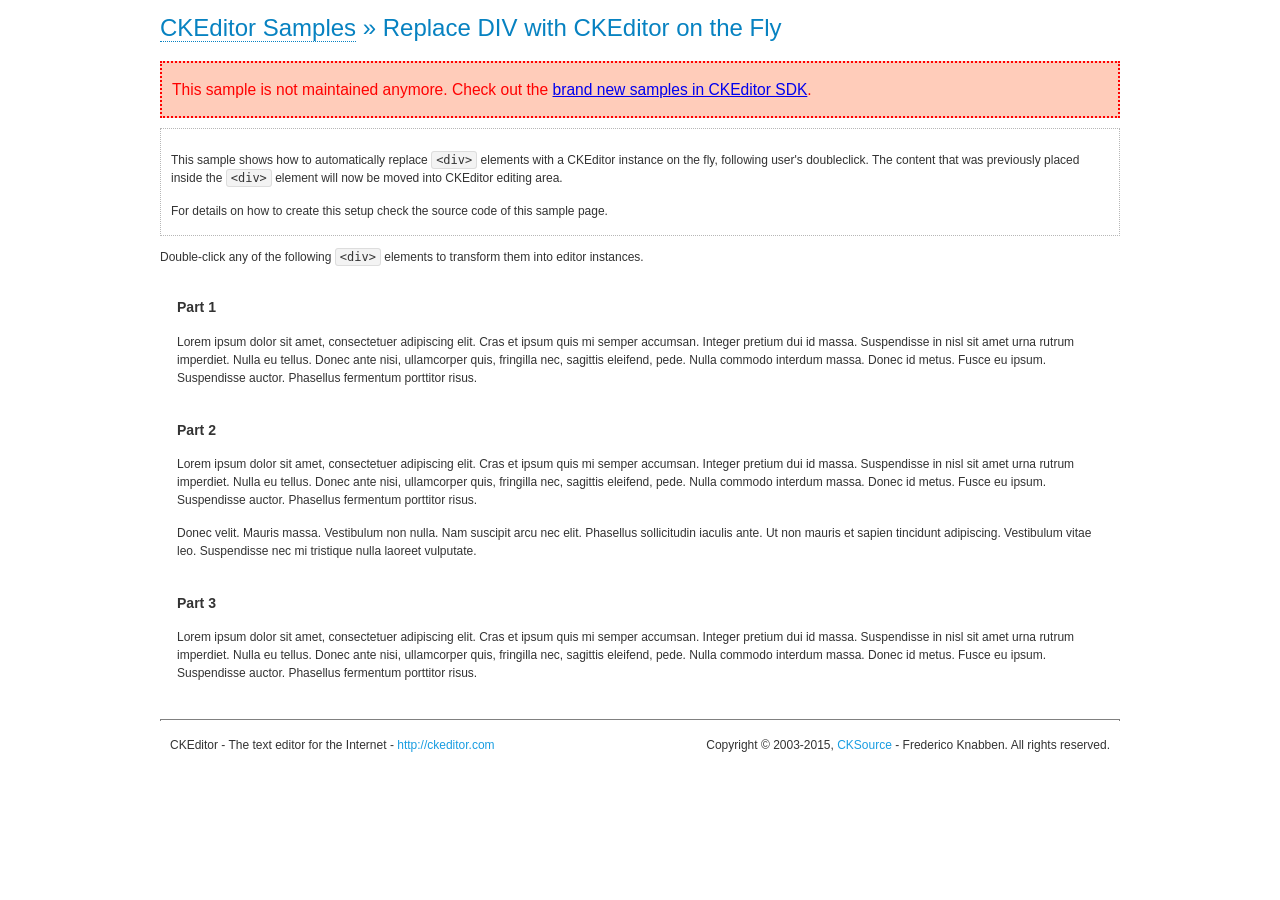
<file: resource/library/ckeditor/samples/old/divreplace.html>
<!DOCTYPE html>
<!--
Copyright (c) 2003-2015, CKSource - Frederico Knabben. All rights reserved.
For licensing, see LICENSE.md or http://ckeditor.com/license
-->
<html>
<head>
	<meta charset="utf-8">
	<title>Replace DIV &mdash; CKEditor Sample</title>
	<script src="../../ckeditor.js"></script>
	<link href="sample.css" rel="stylesheet">
	<style>

		div.editable
		{
			border: solid 2px transparent;
			padding-left: 15px;
			padding-right: 15px;
		}

		div.editable:hover
		{
			border-color: black;
		}

	</style>
	<script>

		// Uncomment the following code to test the "Timeout Loading Method".
		// CKEDITOR.loadFullCoreTimeout = 5;

		window.onload = function() {
			// Listen to the double click event.
			if ( window.addEventListener )
				document.body.addEventListener( 'dblclick', onDoubleClick, false );
			else if ( window.attachEvent )
				document.body.attachEvent( 'ondblclick', onDoubleClick );

		};

		function onDoubleClick( ev ) {
			// Get the element which fired the event. This is not necessarily the
			// element to which the event has been attached.
			var element = ev.target || ev.srcElement;

			// Find out the div that holds this element.
			var name;

			do {
				element = element.parentNode;
			}
			while ( element && ( name = element.nodeName.toLowerCase() ) &&
				( name != 'div' || element.className.indexOf( 'editable' ) == -1 ) && name != 'body' );

			if ( name == 'div' && element.className.indexOf( 'editable' ) != -1 )
				replaceDiv( element );
		}

		var editor;

		function replaceDiv( div ) {
			if ( editor )
				editor.destroy();

			editor = CKEDITOR.replace( div );
		}

	</script>
</head>
<body>
	<h1 class="samples">
		<a href="index.html">CKEditor Samples</a> &raquo; Replace DIV with CKEditor on the Fly
	</h1>
	<div class="warning deprecated">
		This sample is not maintained anymore. Check out the <a href="http://sdk.ckeditor.com/">brand new samples in CKEditor SDK</a>.
	</div>
	<div class="description">
		<p>
			This sample shows how to automatically replace <code>&lt;div&gt;</code> elements
			with a CKEditor instance on the fly, following user's doubleclick. The content
			that was previously placed inside the <code>&lt;div&gt;</code> element will now
			be moved into CKEditor editing area.
		</p>
		<p>
			For details on how to create this setup check the source code of this sample page.
		</p>
	</div>
	<p>
		Double-click any of the following <code>&lt;div&gt;</code> elements to transform them into
		editor instances.
	</p>
	<div class="editable">
		<h3>
			Part 1
		</h3>
		<p>
			Lorem ipsum dolor sit amet, consectetuer adipiscing elit. Cras et ipsum quis mi
			semper accumsan. Integer pretium dui id massa. Suspendisse in nisl sit amet urna
			rutrum imperdiet. Nulla eu tellus. Donec ante nisi, ullamcorper quis, fringilla
			nec, sagittis eleifend, pede. Nulla commodo interdum massa. Donec id metus. Fusce
			eu ipsum. Suspendisse auctor. Phasellus fermentum porttitor risus.
		</p>
	</div>
	<div class="editable">
		<h3>
			Part 2
		</h3>
		<p>
			Lorem ipsum dolor sit amet, consectetuer adipiscing elit. Cras et ipsum quis mi
			semper accumsan. Integer pretium dui id massa. Suspendisse in nisl sit amet urna
			rutrum imperdiet. Nulla eu tellus. Donec ante nisi, ullamcorper quis, fringilla
			nec, sagittis eleifend, pede. Nulla commodo interdum massa. Donec id metus. Fusce
			eu ipsum. Suspendisse auctor. Phasellus fermentum porttitor risus.
		</p>
		<p>
			Donec velit. Mauris massa. Vestibulum non nulla. Nam suscipit arcu nec elit. Phasellus
			sollicitudin iaculis ante. Ut non mauris et sapien tincidunt adipiscing. Vestibulum
			vitae leo. Suspendisse nec mi tristique nulla laoreet vulputate.
		</p>
	</div>
	<div class="editable">
		<h3>
			Part 3
		</h3>
		<p>
			Lorem ipsum dolor sit amet, consectetuer adipiscing elit. Cras et ipsum quis mi
			semper accumsan. Integer pretium dui id massa. Suspendisse in nisl sit amet urna
			rutrum imperdiet. Nulla eu tellus. Donec ante nisi, ullamcorper quis, fringilla
			nec, sagittis eleifend, pede. Nulla commodo interdum massa. Donec id metus. Fusce
			eu ipsum. Suspendisse auctor. Phasellus fermentum porttitor risus.
		</p>
	</div>
	<div id="footer">
		<hr>
		<p>
			CKEditor - The text editor for the Internet - <a class="samples" href="http://ckeditor.com/">http://ckeditor.com</a>
		</p>
		<p id="copy">
			Copyright &copy; 2003-2015, <a class="samples" href="http://cksource.com/">CKSource</a> - Frederico
			Knabben. All rights reserved.
		</p>
	</div>
</body>
</html>
</file>
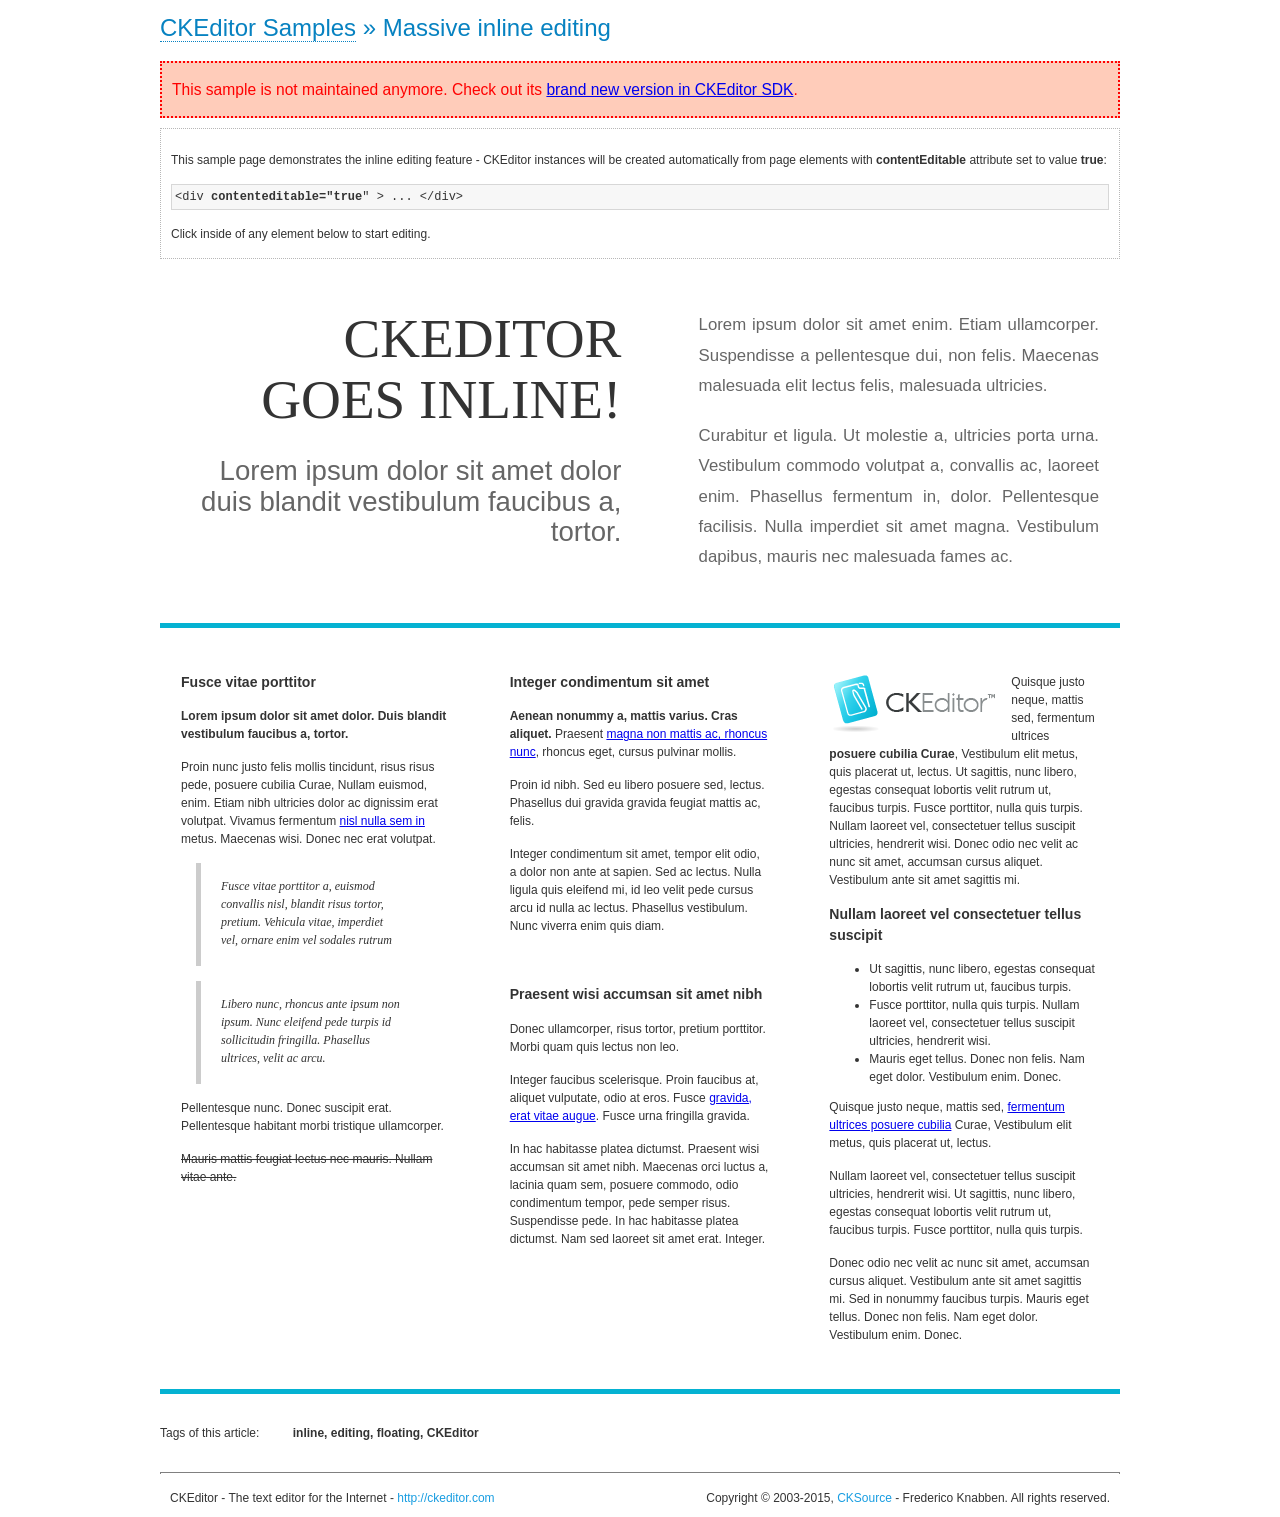
<file: resource/library/ckeditor/samples/old/inlineall.html>
<!DOCTYPE html>
<!--
Copyright (c) 2003-2015, CKSource - Frederico Knabben. All rights reserved.
For licensing, see LICENSE.md or http://ckeditor.com/license
-->
<html>
<head>
	<meta charset="utf-8">
	<title>Massive inline editing &mdash; CKEditor Sample</title>
	<script src="../../ckeditor.js"></script>
	<script>

		// This code is generally not necessary, but it is here to demonstrate
		// how to customize specific editor instances on the fly. This fits well
		// this demo because we have editable elements (like headers) that
		// require less features.

		// The "instanceCreated" event is fired for every editor instance created.
		CKEDITOR.on( 'instanceCreated', function( event ) {
			var editor = event.editor,
				element = editor.element;

			// Customize editors for headers and tag list.
			// These editors don't need features like smileys, templates, iframes etc.
			if ( element.is( 'h1', 'h2', 'h3' ) || element.getAttribute( 'id' ) == 'taglist' ) {
				// Customize the editor configurations on "configLoaded" event,
				// which is fired after the configuration file loading and
				// execution. This makes it possible to change the
				// configurations before the editor initialization takes place.
				editor.on( 'configLoaded', function() {

					// Remove unnecessary plugins to make the editor simpler.
					editor.config.removePlugins = 'colorbutton,find,flash,font,' +
						'forms,iframe,image,newpage,removeformat,' +
						'smiley,specialchar,stylescombo,templates';

					// Rearrange the layout of the toolbar.
					editor.config.toolbarGroups = [
						{ name: 'editing',		groups: [ 'basicstyles', 'links' ] },
						{ name: 'undo' },
						{ name: 'clipboard',	groups: [ 'selection', 'clipboard' ] },
						{ name: 'about' }
					];
				});
			}
		});

	</script>
	<link href="sample.css" rel="stylesheet">
	<style>

		/* The following styles are just to make the page look nice. */

		/* Workaround to show Arial Black in Firefox. */
		@font-face
		{
			font-family: 'arial-black';
			src: local('Arial Black');
		}

		*[contenteditable="true"]
		{
			padding: 10px;
		}

		#container
		{
			width: 960px;
			margin: 30px auto 0;
		}

		#header
		{
			overflow: hidden;
			padding: 0 0 30px;
			border-bottom: 5px solid #05B2D2;
			position: relative;
		}

		#headerLeft,
		#headerRight
		{
			width: 49%;
			overflow: hidden;
		}

		#headerLeft
		{
			float: left;
			padding: 10px 1px 1px;
		}

		#headerLeft h2,
		#headerLeft h3
		{
			text-align: right;
			margin: 0;
			overflow: hidden;
			font-weight: normal;
		}

		#headerLeft h2
		{
			font-family: "Arial Black",arial-black;
			font-size: 4.6em;
			line-height: 1.1;
			text-transform: uppercase;
		}

		#headerLeft h3
		{
			font-size: 2.3em;
			line-height: 1.1;
			margin: .2em 0 0;
			color: #666;
		}

		#headerRight
		{
			float: right;
			padding: 1px;
		}

		#headerRight p
		{
			line-height: 1.8;
			text-align: justify;
			margin: 0;
		}

		#headerRight p + p
		{
			margin-top: 20px;
		}

		#headerRight > div
		{
			padding: 20px;
			margin: 0 0 0 30px;
			font-size: 1.4em;
			color: #666;
		}

		#columns
		{
			color: #333;
			overflow: hidden;
			padding: 20px 0;
		}

		#columns > div
		{
			float: left;
			width: 33.3%;
		}

		#columns #column1 > div
		{
			margin-left: 1px;
		}

		#columns #column3 > div
		{
			margin-right: 1px;
		}

		#columns > div > div
		{
			margin: 0px 10px;
			padding: 10px 20px;
		}

		#columns blockquote
		{
			margin-left: 15px;
		}

		#tagLine
		{
			border-top: 5px solid #05B2D2;
			padding-top: 20px;
		}

		#taglist {
			display: inline-block;
			margin-left: 20px;
			font-weight: bold;
			margin: 0 0 0 20px;
		}

	</style>
</head>
<body>
<div>
	<h1 class="samples"><a href="index.html">CKEditor Samples</a> &raquo; Massive inline editing</h1>
	<div class="warning deprecated">
		This sample is not maintained anymore. Check out its <a href="http://sdk.ckeditor.com/samples/inline.html">brand new version in CKEditor SDK</a>.
	</div>
	<div class="description">
		<p>This sample page demonstrates the inline editing feature - CKEditor instances will be created automatically from page elements with <strong>contentEditable</strong> attribute set to value <strong>true</strong>:</p>
		<pre class="samples">&lt;div <strong>contenteditable="true</strong>" &gt; ... &lt;/div&gt;</pre>
		<p>Click inside of any element below to start editing.</p>
	</div>
</div>
<div id="container">
	<div id="header">
		<div id="headerLeft">
			<h2 id="sampleTitle" contenteditable="true">
				CKEditor<br> Goes Inline!
			</h2>
			<h3 contenteditable="true">
				Lorem ipsum dolor sit amet dolor duis blandit vestibulum faucibus a, tortor.
			</h3>
		</div>
		<div id="headerRight">
			<div contenteditable="true">
				<p>
					Lorem ipsum dolor sit amet enim. Etiam ullamcorper. Suspendisse a pellentesque dui, non felis. Maecenas malesuada elit lectus felis, malesuada ultricies.
				</p>
				<p>
					Curabitur et ligula. Ut molestie a, ultricies porta urna. Vestibulum commodo volutpat a, convallis ac, laoreet enim. Phasellus fermentum in, dolor. Pellentesque facilisis. Nulla imperdiet sit amet magna. Vestibulum dapibus, mauris nec malesuada fames ac.
				</p>
			</div>
		</div>
	</div>
	<div id="columns">
		<div id="column1">
			<div contenteditable="true">
				<h3>
					Fusce vitae porttitor
				</h3>
				<p>
					<strong>
						Lorem ipsum dolor sit amet dolor. Duis blandit vestibulum faucibus a, tortor.
					</strong>
				</p>
				<p>
					Proin nunc justo felis mollis tincidunt, risus risus pede, posuere cubilia Curae, Nullam euismod, enim. Etiam nibh ultricies dolor ac dignissim erat volutpat. Vivamus fermentum <a href="http://ckeditor.com/">nisl nulla sem in</a> metus. Maecenas wisi. Donec nec erat volutpat.
				</p>
				<blockquote>
					<p>
						Fusce vitae porttitor a, euismod convallis nisl, blandit risus tortor, pretium.
						Vehicula vitae, imperdiet vel, ornare enim vel sodales rutrum
					</p>
				</blockquote>
				<blockquote>
					<p>
						Libero nunc, rhoncus ante ipsum non ipsum. Nunc eleifend pede turpis id sollicitudin fringilla. Phasellus ultrices, velit ac arcu.
					</p>
				</blockquote>
				<p>Pellentesque nunc. Donec suscipit erat. Pellentesque habitant morbi tristique ullamcorper.</p>
				<p><s>Mauris mattis feugiat lectus nec mauris. Nullam vitae ante.</s></p>
			</div>
		</div>
		<div id="column2">
			<div contenteditable="true">
				<h3>
					Integer condimentum sit amet
				</h3>
				<p>
					<strong>Aenean nonummy a, mattis varius. Cras aliquet.</strong>
					Praesent <a href="http://ckeditor.com/">magna non mattis ac, rhoncus nunc</a>, rhoncus eget, cursus pulvinar mollis.</p>
				<p>Proin id nibh. Sed eu libero posuere sed, lectus. Phasellus dui gravida gravida feugiat mattis ac, felis.</p>
				<p>Integer condimentum sit amet, tempor elit odio, a dolor non ante at sapien. Sed ac lectus. Nulla ligula quis eleifend mi, id leo velit pede cursus arcu id nulla ac lectus. Phasellus vestibulum. Nunc viverra enim quis diam.</p>
			</div>
			<div contenteditable="true">
				<h3>
					Praesent wisi accumsan sit amet nibh
				</h3>
				<p>Donec ullamcorper, risus tortor, pretium porttitor. Morbi quam quis lectus non leo.</p>
				<p style="margin-left: 40px; ">Integer faucibus scelerisque. Proin faucibus at, aliquet vulputate, odio at eros. Fusce <a href="http://ckeditor.com/">gravida, erat vitae augue</a>. Fusce urna fringilla gravida.</p>
				<p>In hac habitasse platea dictumst. Praesent wisi accumsan sit amet nibh. Maecenas orci luctus a, lacinia quam sem, posuere commodo, odio condimentum tempor, pede semper risus. Suspendisse pede. In hac habitasse platea dictumst. Nam sed laoreet sit amet erat. Integer.</p>
			</div>
		</div>
		<div id="column3">
			<div contenteditable="true">
				<p>
					<img src="assets/inlineall/logo.png" alt="CKEditor logo" style="float:left">
				</p>
				<p>Quisque justo neque, mattis sed, fermentum ultrices <strong>posuere cubilia Curae</strong>, Vestibulum elit metus, quis placerat ut, lectus. Ut sagittis, nunc libero, egestas consequat lobortis velit rutrum ut, faucibus turpis. Fusce porttitor, nulla quis turpis. Nullam laoreet vel, consectetuer tellus suscipit ultricies, hendrerit wisi. Donec odio nec velit ac nunc sit amet, accumsan cursus aliquet. Vestibulum ante sit amet sagittis mi.</p>
				<h3>
					Nullam laoreet vel consectetuer tellus suscipit
				</h3>
				<ul>
					<li>Ut sagittis, nunc libero, egestas consequat lobortis velit rutrum ut, faucibus turpis.</li>
					<li>Fusce porttitor, nulla quis turpis. Nullam laoreet vel, consectetuer tellus suscipit ultricies, hendrerit wisi.</li>
					<li>Mauris eget tellus. Donec non felis. Nam eget dolor. Vestibulum enim. Donec.</li>
				</ul>
				<p>Quisque justo neque, mattis sed, <a href="http://ckeditor.com/">fermentum ultrices posuere cubilia</a> Curae, Vestibulum elit metus, quis placerat ut, lectus.</p>
				<p>Nullam laoreet vel, consectetuer tellus suscipit ultricies, hendrerit wisi. Ut sagittis, nunc libero, egestas consequat lobortis velit rutrum ut, faucibus turpis. Fusce porttitor, nulla quis turpis.</p>
				<p>Donec odio nec velit ac nunc sit amet, accumsan cursus aliquet. Vestibulum ante sit amet sagittis mi. Sed in nonummy faucibus turpis. Mauris eget tellus. Donec non felis. Nam eget dolor. Vestibulum enim. Donec.</p>
			</div>
		</div>
	</div>
	<div id="tagLine">
		Tags of this article:
		<p id="taglist" contenteditable="true">
			inline, editing, floating, CKEditor
		</p>
	</div>
</div>
<div id="footer">
	<hr>
	<p>
		CKEditor - The text editor for the Internet - <a class="samples" href="http://ckeditor.com/">
			http://ckeditor.com</a>
	</p>
	<p id="copy">
		Copyright &copy; 2003-2015, <a class="samples" href="http://cksource.com/">CKSource</a>
		- Frederico Knabben. All rights reserved.
	</p>
</div>
</body>
</html>
</file>
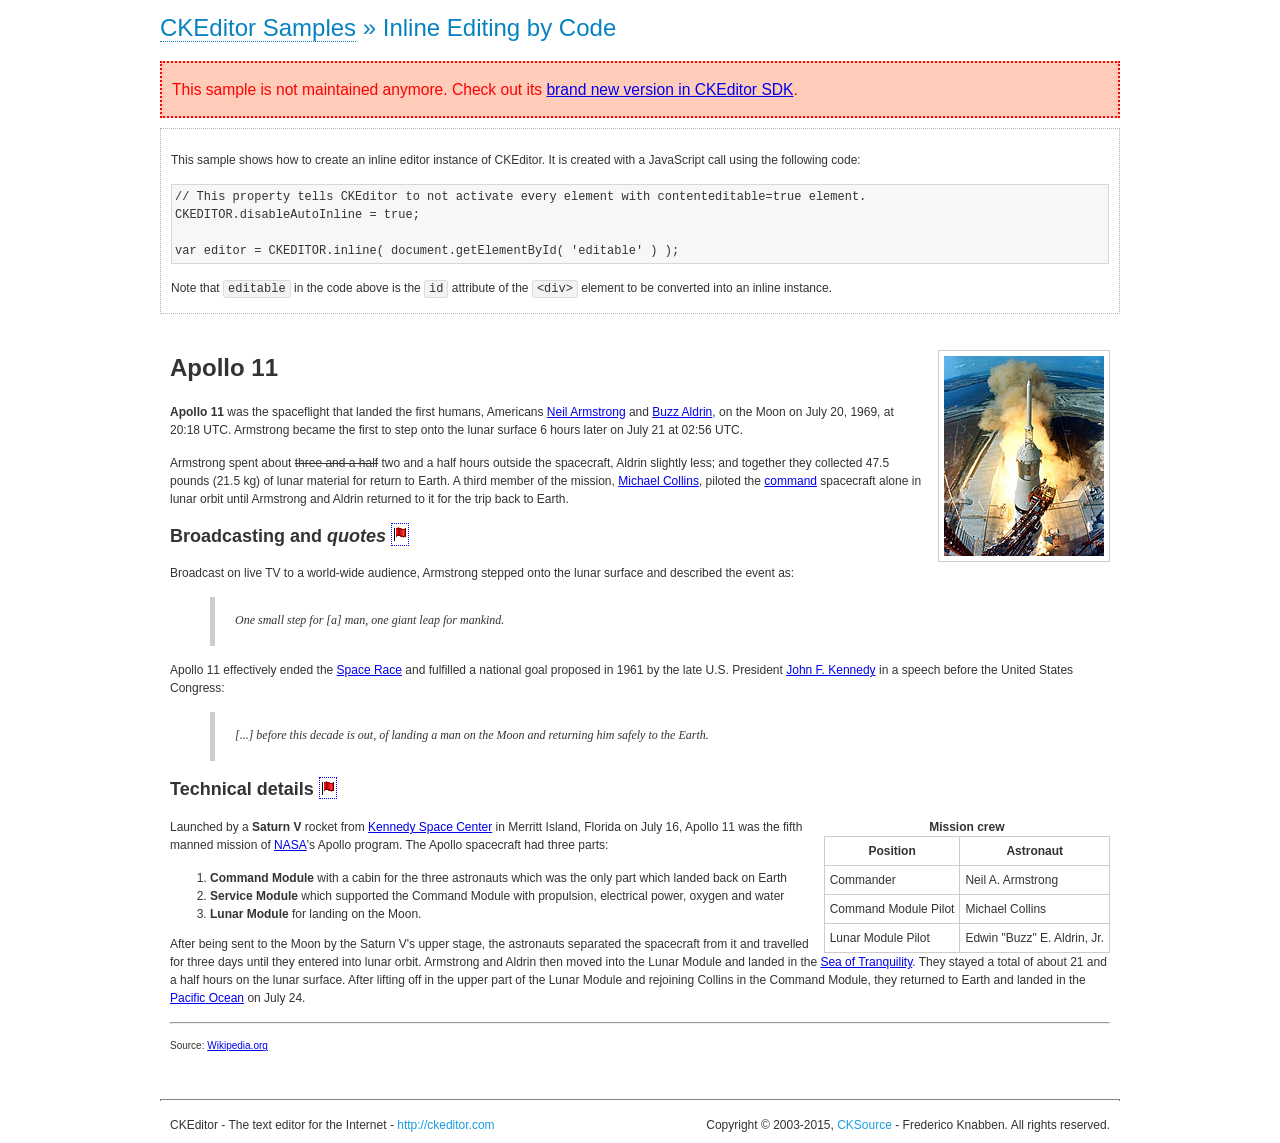
<file: resource/library/ckeditor/samples/old/inlinebycode.html>
<!DOCTYPE html>
<!--
Copyright (c) 2003-2015, CKSource - Frederico Knabben. All rights reserved.
For licensing, see LICENSE.md or http://ckeditor.com/license
-->
<html>
<head>
	<meta charset="utf-8">
	<title>Inline Editing by Code &mdash; CKEditor Sample</title>
	<script src="../../ckeditor.js"></script>
	<link href="sample.css" rel="stylesheet">
	<style>

		#editable
		{
			padding: 10px;
			float: left;
		}

	</style>
</head>
<body>
	<h1 class="samples">
		<a href="index.html">CKEditor Samples</a> &raquo; Inline Editing by Code
	</h1>
	<div class="warning deprecated">
		This sample is not maintained anymore. Check out its <a href="http://sdk.ckeditor.com/samples/inline.html">brand new version in CKEditor SDK</a>.
	</div>
	<div class="description">
		<p>
			This sample shows how to create an inline editor instance of CKEditor. It is created
			with a JavaScript call using the following code:
		</p>
<pre class="samples">
// This property tells CKEditor to not activate every element with contenteditable=true element.
CKEDITOR.disableAutoInline = true;

var editor = CKEDITOR.inline( document.getElementById( 'editable' ) );
</pre>
		<p>
			Note that <code>editable</code> in the code above is the <code>id</code>
			attribute of the <code>&lt;div&gt;</code> element to be converted into an inline instance.
		</p>
	</div>
	<div id="editable" contenteditable="true">
		<h1><img alt="Saturn V carrying Apollo 11" class="right" src="assets/sample.jpg" /> Apollo 11</h1>

		<p><b>Apollo 11</b> was the spaceflight that landed the first humans, Americans <a href="http://en.wikipedia.org/wiki/Neil_Armstrong" title="Neil Armstrong">Neil Armstrong</a> and <a href="http://en.wikipedia.org/wiki/Buzz_Aldrin" title="Buzz Aldrin">Buzz Aldrin</a>, on the Moon on July 20, 1969, at 20:18 UTC. Armstrong became the first to step onto the lunar surface 6 hours later on July 21 at 02:56 UTC.</p>

		<p>Armstrong spent about <s>three and a half</s> two and a half hours outside the spacecraft, Aldrin slightly less; and together they collected 47.5 pounds (21.5&nbsp;kg) of lunar material for return to Earth. A third member of the mission, <a href="http://en.wikipedia.org/wiki/Michael_Collins_(astronaut)" title="Michael Collins (astronaut)">Michael Collins</a>, piloted the <a href="http://en.wikipedia.org/wiki/Apollo_Command/Service_Module" title="Apollo Command/Service Module">command</a> spacecraft alone in lunar orbit until Armstrong and Aldrin returned to it for the trip back to Earth.</p>

		<h2>Broadcasting and <em>quotes</em> <a id="quotes" name="quotes"></a></h2>

		<p>Broadcast on live TV to a world-wide audience, Armstrong stepped onto the lunar surface and described the event as:</p>

		<blockquote>
			<p>One small step for [a] man, one giant leap for mankind.</p>
		</blockquote>

		<p>Apollo 11 effectively ended the <a href="http://en.wikipedia.org/wiki/Space_Race" title="Space Race">Space Race</a> and fulfilled a national goal proposed in 1961 by the late U.S. President <a href="http://en.wikipedia.org/wiki/John_F._Kennedy" title="John F. Kennedy">John F. Kennedy</a> in a speech before the United States Congress:</p>

		<blockquote>
			<p>[...] before this decade is out, of landing a man on the Moon and returning him safely to the Earth.</p>
		</blockquote>

		<h2>Technical details <a id="tech-details" name="tech-details"></a></h2>

		<table align="right" border="1" bordercolor="#ccc" cellpadding="5" cellspacing="0" style="border-collapse:collapse;margin:10px 0 10px 15px;">
			<caption><strong>Mission crew</strong></caption>
			<thead>
			<tr>
				<th scope="col">Position</th>
				<th scope="col">Astronaut</th>
			</tr>
			</thead>
			<tbody>
			<tr>
				<td>Commander</td>
				<td>Neil A. Armstrong</td>
			</tr>
			<tr>
				<td>Command Module Pilot</td>
				<td>Michael Collins</td>
			</tr>
			<tr>
				<td>Lunar Module Pilot</td>
				<td>Edwin &quot;Buzz&quot; E. Aldrin, Jr.</td>
			</tr>
			</tbody>
		</table>

		<p>Launched by a <strong>Saturn V</strong> rocket from <a href="http://en.wikipedia.org/wiki/Kennedy_Space_Center" title="Kennedy Space Center">Kennedy Space Center</a> in Merritt Island, Florida on July 16, Apollo 11 was the fifth manned mission of <a href="http://en.wikipedia.org/wiki/NASA" title="NASA">NASA</a>&#39;s Apollo program. The Apollo spacecraft had three parts:</p>

		<ol>
			<li><strong>Command Module</strong> with a cabin for the three astronauts which was the only part which landed back on Earth</li>
			<li><strong>Service Module</strong> which supported the Command Module with propulsion, electrical power, oxygen and water</li>
			<li><strong>Lunar Module</strong> for landing on the Moon.</li>
		</ol>

		<p>After being sent to the Moon by the Saturn V&#39;s upper stage, the astronauts separated the spacecraft from it and travelled for three days until they entered into lunar orbit. Armstrong and Aldrin then moved into the Lunar Module and landed in the <a href="http://en.wikipedia.org/wiki/Mare_Tranquillitatis" title="Mare Tranquillitatis">Sea of Tranquility</a>. They stayed a total of about 21 and a half hours on the lunar surface. After lifting off in the upper part of the Lunar Module and rejoining Collins in the Command Module, they returned to Earth and landed in the <a href="http://en.wikipedia.org/wiki/Pacific_Ocean" title="Pacific Ocean">Pacific Ocean</a> on July 24.</p>

		<hr />
		<p style="text-align: right;"><small>Source: <a href="http://en.wikipedia.org/wiki/Apollo_11">Wikipedia.org</a></small></p>
	</div>

	<script>
		// We need to turn off the automatic editor creation first.
		CKEDITOR.disableAutoInline = true;

		var editor = CKEDITOR.inline( 'editable' );
	</script>
	<div id="footer">
		<hr>
		<p contenteditable="true">
			CKEditor - The text editor for the Internet - <a class="samples" href="http://ckeditor.com/">
				http://ckeditor.com</a>
		</p>
		<p id="copy">
			Copyright &copy; 2003-2015, <a class="samples" href="http://cksource.com/">CKSource</a>
			- Frederico Knabben. All rights reserved.
		</p>
	</div>
</body>
</html>
</file>
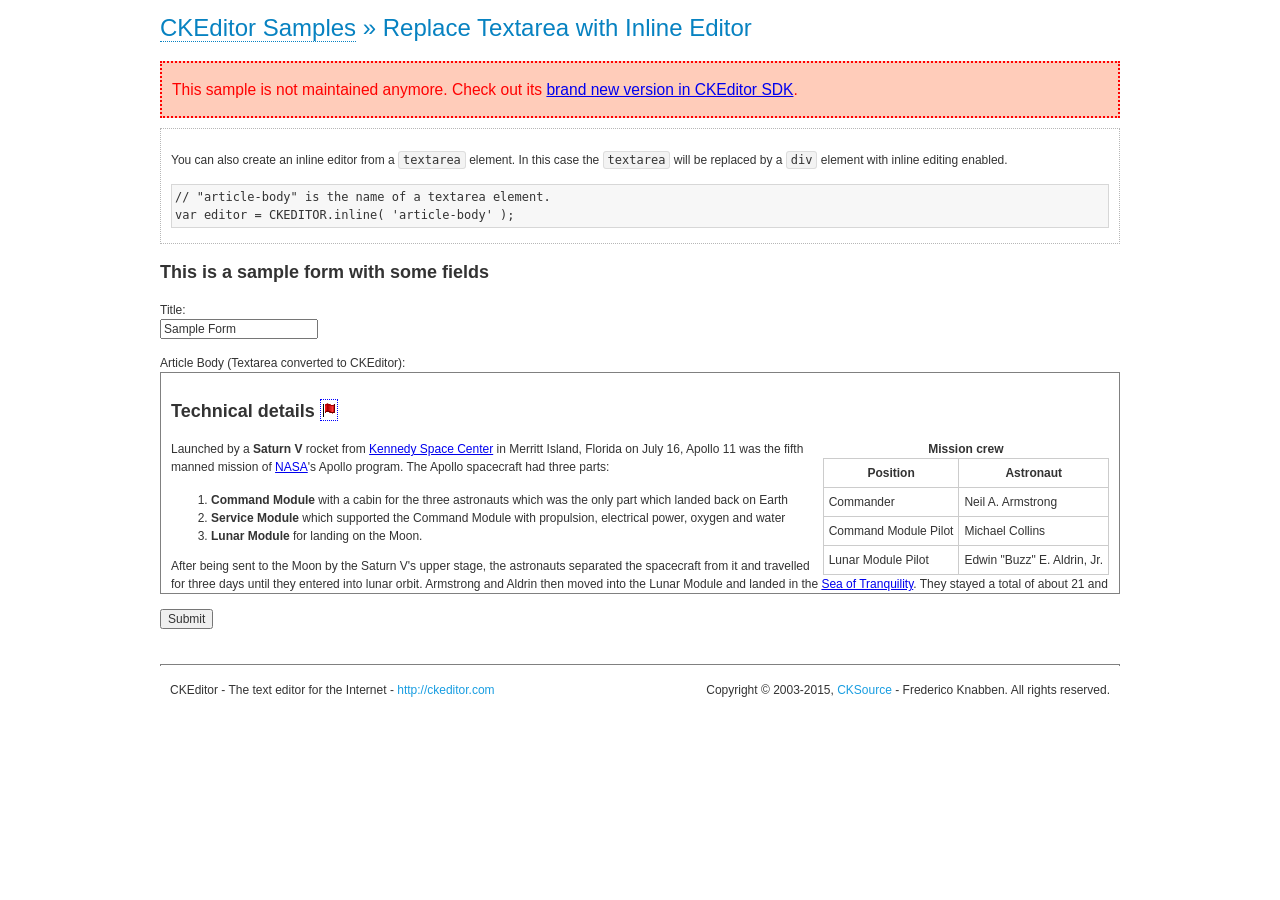
<file: resource/library/ckeditor/samples/old/inlinetextarea.html>
<!DOCTYPE html>
<!--
Copyright (c) 2003-2015, CKSource - Frederico Knabben. All rights reserved.
For licensing, see LICENSE.md or http://ckeditor.com/license
-->
<html>
<head>
	<meta charset="utf-8">
	<title>Replace Textarea with Inline Editor &mdash; CKEditor Sample</title>
	<script src="../../ckeditor.js"></script>
	<link href="sample.css" rel="stylesheet">
	<style>

		/* Style the CKEditor element to look like a textfield */
		.cke_textarea_inline
		{
			padding: 10px;
			height: 200px;
			overflow: auto;

			border: 1px solid gray;
			-webkit-appearance: textfield;
		}

	</style>
</head>
<body>
	<h1 class="samples">
		<a href="index.html">CKEditor Samples</a> &raquo; Replace Textarea with Inline Editor
	</h1>
	<div class="warning deprecated">
		This sample is not maintained anymore. Check out its <a href="http://sdk.ckeditor.com/samples/inline.html">brand new version in CKEditor SDK</a>.
	</div>
	<div class="description">
		<p>
			You can also create an inline editor from a <code>textarea</code>
			element. In this case the <code>textarea</code> will be replaced
			by a <code>div</code> element with inline editing enabled.
		</p>
<pre class="samples">
// "article-body" is the name of a textarea element.
var editor = CKEDITOR.inline( 'article-body' );
</pre>
	</div>
	<form action="sample_posteddata.php" method="post">
		<h2>This is a sample form with some fields</h2>
		<p>
			Title:<br>
			<input type="text" name="title" value="Sample Form"></p>
		<p>
			Article Body (Textarea converted to CKEditor):<br>
			<textarea name="article-body" style="height: 200px">
				&lt;h2&gt;Technical details &lt;a id="tech-details" name="tech-details"&gt;&lt;/a&gt;&lt;/h2&gt;

				&lt;table align="right" border="1" bordercolor="#ccc" cellpadding="5" cellspacing="0" style="border-collapse:collapse;margin:10px 0 10px 15px;"&gt;
					&lt;caption&gt;&lt;strong&gt;Mission crew&lt;/strong&gt;&lt;/caption&gt;
					&lt;thead&gt;
					&lt;tr&gt;
						&lt;th scope="col"&gt;Position&lt;/th&gt;
						&lt;th scope="col"&gt;Astronaut&lt;/th&gt;
					&lt;/tr&gt;
					&lt;/thead&gt;
					&lt;tbody&gt;
					&lt;tr&gt;
						&lt;td&gt;Commander&lt;/td&gt;
						&lt;td&gt;Neil A. Armstrong&lt;/td&gt;
					&lt;/tr&gt;
					&lt;tr&gt;
						&lt;td&gt;Command Module Pilot&lt;/td&gt;
						&lt;td&gt;Michael Collins&lt;/td&gt;
					&lt;/tr&gt;
					&lt;tr&gt;
						&lt;td&gt;Lunar Module Pilot&lt;/td&gt;
						&lt;td&gt;Edwin &quot;Buzz&quot; E. Aldrin, Jr.&lt;/td&gt;
					&lt;/tr&gt;
					&lt;/tbody&gt;
				&lt;/table&gt;

				&lt;p&gt;Launched by a &lt;strong&gt;Saturn V&lt;/strong&gt; rocket from &lt;a href="http://en.wikipedia.org/wiki/Kennedy_Space_Center" title="Kennedy Space Center"&gt;Kennedy Space Center&lt;/a&gt; in Merritt Island, Florida on July 16, Apollo 11 was the fifth manned mission of &lt;a href="http://en.wikipedia.org/wiki/NASA" title="NASA"&gt;NASA&lt;/a&gt;&#39;s Apollo program. The Apollo spacecraft had three parts:&lt;/p&gt;

				&lt;ol&gt;
					&lt;li&gt;&lt;strong&gt;Command Module&lt;/strong&gt; with a cabin for the three astronauts which was the only part which landed back on Earth&lt;/li&gt;
					&lt;li&gt;&lt;strong&gt;Service Module&lt;/strong&gt; which supported the Command Module with propulsion, electrical power, oxygen and water&lt;/li&gt;
					&lt;li&gt;&lt;strong&gt;Lunar Module&lt;/strong&gt; for landing on the Moon.&lt;/li&gt;
				&lt;/ol&gt;

				&lt;p&gt;After being sent to the Moon by the Saturn V&#39;s upper stage, the astronauts separated the spacecraft from it and travelled for three days until they entered into lunar orbit. Armstrong and Aldrin then moved into the Lunar Module and landed in the &lt;a href="http://en.wikipedia.org/wiki/Mare_Tranquillitatis" title="Mare Tranquillitatis"&gt;Sea of Tranquility&lt;/a&gt;. They stayed a total of about 21 and a half hours on the lunar surface. After lifting off in the upper part of the Lunar Module and rejoining Collins in the Command Module, they returned to Earth and landed in the &lt;a href="http://en.wikipedia.org/wiki/Pacific_Ocean" title="Pacific Ocean"&gt;Pacific Ocean&lt;/a&gt; on July 24.&lt;/p&gt;

				&lt;hr /&gt;
				&lt;p style="text-align: right;"&gt;&lt;small&gt;Source: &lt;a href="http://en.wikipedia.org/wiki/Apollo_11"&gt;Wikipedia.org&lt;/a&gt;&lt;/small&gt;&lt;/p&gt;
			</textarea>
		</p>
		<p>
			<input type="submit" value="Submit">
		</p>
	</form>

	<script>
		CKEDITOR.inline( 'article-body' );
	</script>
	<div id="footer">
		<hr>
		<p>
			CKEditor - The text editor for the Internet - <a class="samples" href="http://ckeditor.com/">
				http://ckeditor.com</a>
		</p>
		<p id="copy">
			Copyright &copy; 2003-2015, <a class="samples" href="http://cksource.com/">CKSource</a>
			- Frederico Knabben. All rights reserved.
		</p>
	</div>
</body>
</html>
</file>
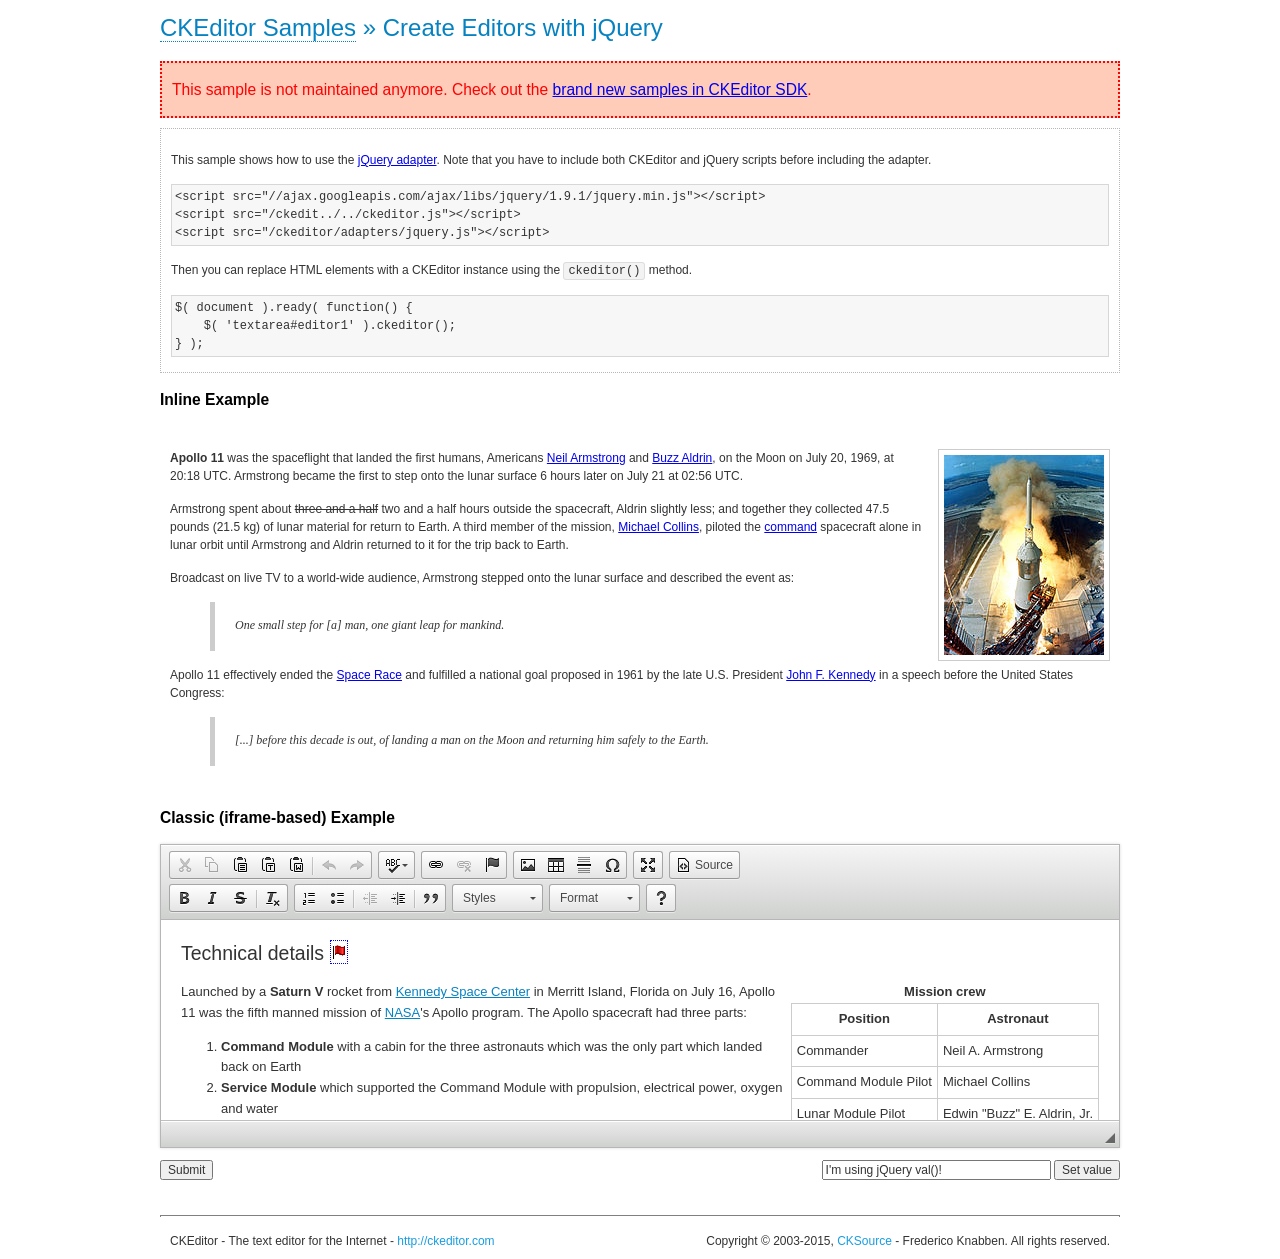
<file: resource/library/ckeditor/samples/old/jquery.html>
<!DOCTYPE html>
<!--
Copyright (c) 2003-2015, CKSource - Frederico Knabben. All rights reserved.
For licensing, see LICENSE.md or http://ckeditor.com/license
-->
<html>
<head>
	<meta charset="utf-8">
	<title>jQuery Adapter &mdash; CKEditor Sample</title>
	<script src="http://code.jquery.com/jquery-1.11.0.min.js"></script>
	<script src="../../ckeditor.js"></script>
	<script src="../../adapters/jquery.js"></script>
	<link href="sample.css" rel="stylesheet">
	<style>

		#editable
		{
			padding: 10px;
			float: left;
		}

	</style>
	<script>

		CKEDITOR.disableAutoInline = true;

		$( document ).ready( function() {
			$( '#editor1' ).ckeditor(); // Use CKEDITOR.replace() if element is <textarea>.
			$( '#editable' ).ckeditor(); // Use CKEDITOR.inline().
		} );

		function setValue() {
			$( '#editor1' ).val( $( 'input#val' ).val() );
		}

	</script>
</head>
<body>
	<h1 class="samples">
		<a href="index.html" id="a-test">CKEditor Samples</a> &raquo; Create Editors with jQuery
	</h1>
	<div class="warning deprecated">
		This sample is not maintained anymore. Check out the <a href="http://sdk.ckeditor.com/">brand new samples in CKEditor SDK</a>.
	</div>
	<form action="sample_posteddata.php" method="post">
		<div class="description">
			<p>
				This sample shows how to use the <a href="http://docs.ckeditor.com/#!/guide/dev_jquery">jQuery adapter</a>.
				Note that you have to include both CKEditor and jQuery scripts before including the adapter.
			</p>

<pre class="samples">
&lt;script src="//ajax.googleapis.com/ajax/libs/jquery/1.9.1/jquery.min.js"&gt;&lt;/script&gt;
&lt;script src="/ckedit../../ckeditor.js"&gt;&lt;/script&gt;
&lt;script src="/ckeditor/adapters/jquery.js"&gt;&lt;/script&gt;
</pre>

			<p>Then you can replace HTML elements with a CKEditor instance using the <code>ckeditor()</code> method.</p>

<pre class="samples">
$( document ).ready( function() {
	$( 'textarea#editor1' ).ckeditor();
} );
</pre>
		</div>

		<h2 class="samples">Inline Example</h2>

		<div id="editable" contenteditable="true">
			<p><img alt="Saturn V carrying Apollo 11" class="right" src="assets/sample.jpg"/><b>Apollo 11</b> was the spaceflight that landed the first humans, Americans <a href="http://en.wikipedia.org/wiki/Neil_Armstrong" title="Neil Armstrong">Neil Armstrong</a> and <a href="http://en.wikipedia.org/wiki/Buzz_Aldrin" title="Buzz Aldrin">Buzz Aldrin</a>, on the Moon on July 20, 1969, at 20:18 UTC. Armstrong became the first to step onto the lunar surface 6 hours later on July 21 at 02:56 UTC.</p>
			<p>Armstrong spent about <s>three and a half</s> two and a half hours outside the spacecraft, Aldrin slightly less; and together they collected 47.5 pounds (21.5&nbsp;kg) of lunar material for return to Earth. A third member of the mission, <a href="http://en.wikipedia.org/wiki/Michael_Collins_(astronaut)" title="Michael Collins (astronaut)">Michael Collins</a>, piloted the <a href="http://en.wikipedia.org/wiki/Apollo_Command/Service_Module" title="Apollo Command/Service Module">command</a> spacecraft alone in lunar orbit until Armstrong and Aldrin returned to it for the trip back to Earth.
			<p>Broadcast on live TV to a world-wide audience, Armstrong stepped onto the lunar surface and described the event as:</p>
			<blockquote><p>One small step for [a] man, one giant leap for mankind.</p></blockquote> <p>Apollo 11 effectively ended the <a href="http://en.wikipedia.org/wiki/Space_Race" title="Space Race">Space Race</a> and fulfilled a national goal proposed in 1961 by the late U.S. President <a href="http://en.wikipedia.org/wiki/John_F._Kennedy" title="John F. Kennedy">John F. Kennedy</a> in a speech before the United States Congress:</p> <blockquote><p>[...] before this decade is out, of landing a man on the Moon and returning him safely to the Earth.</p></blockquote>
		</div>

		<br style="clear: both">

		<h2 class="samples">Classic (iframe-based) Example</h2>

		<textarea cols="80" id="editor1" name="editor1" rows="10">
			&lt;h2&gt;Technical details &lt;a id=&quot;tech-details&quot; name=&quot;tech-details&quot;&gt;&lt;/a&gt;&lt;/h2&gt; &lt;table align=&quot;right&quot; border=&quot;1&quot; bordercolor=&quot;#ccc&quot; cellpadding=&quot;5&quot; cellspacing=&quot;0&quot; style=&quot;border-collapse:collapse;margin:10px 0 10px 15px;&quot;&gt; &lt;caption&gt;&lt;strong&gt;Mission crew&lt;/strong&gt;&lt;/caption&gt; &lt;thead&gt; &lt;tr&gt; &lt;th scope=&quot;col&quot;&gt;Position&lt;/th&gt; &lt;th scope=&quot;col&quot;&gt;Astronaut&lt;/th&gt; &lt;/tr&gt; &lt;/thead&gt; &lt;tbody&gt; &lt;tr&gt; &lt;td&gt;Commander&lt;/td&gt; &lt;td&gt;Neil A. Armstrong&lt;/td&gt; &lt;/tr&gt; &lt;tr&gt; &lt;td&gt;Command Module Pilot&lt;/td&gt; &lt;td&gt;Michael Collins&lt;/td&gt; &lt;/tr&gt; &lt;tr&gt; &lt;td&gt;Lunar Module Pilot&lt;/td&gt; &lt;td&gt;Edwin &amp;quot;Buzz&amp;quot; E. Aldrin, Jr.&lt;/td&gt; &lt;/tr&gt; &lt;/tbody&gt; &lt;/table&gt; &lt;p&gt;Launched by a &lt;strong&gt;Saturn V&lt;/strong&gt; rocket from &lt;a href=&quot;http://en.wikipedia.org/wiki/Kennedy_Space_Center&quot; title=&quot;Kennedy Space Center&quot;&gt;Kennedy Space Center&lt;/a&gt; in Merritt Island, Florida on July 16, Apollo 11 was the fifth manned mission of &lt;a href=&quot;http://en.wikipedia.org/wiki/NASA&quot; title=&quot;NASA&quot;&gt;NASA&lt;/a&gt;&amp;#39;s Apollo program. The Apollo spacecraft had three parts:&lt;/p&gt; &lt;ol&gt; &lt;li&gt;&lt;strong&gt;Command Module&lt;/strong&gt; with a cabin for the three astronauts which was the only part which landed back on Earth&lt;/li&gt; &lt;li&gt;&lt;strong&gt;Service Module&lt;/strong&gt; which supported the Command Module with propulsion, electrical power, oxygen and water&lt;/li&gt; &lt;li&gt;&lt;strong&gt;Lunar Module&lt;/strong&gt; for landing on the Moon.&lt;/li&gt; &lt;/ol&gt; &lt;p&gt;After being sent to the Moon by the Saturn V&amp;#39;s upper stage, the astronauts separated the spacecraft from it and travelled for three days until they entered into lunar orbit. Armstrong and Aldrin then moved into the Lunar Module and landed in the &lt;a href=&quot;http://en.wikipedia.org/wiki/Mare_Tranquillitatis&quot; title=&quot;Mare Tranquillitatis&quot;&gt;Sea of Tranquility&lt;/a&gt;. They stayed a total of about 21 and a half hours on the lunar surface. After lifting off in the upper part of the Lunar Module and rejoining Collins in the Command Module, they returned to Earth and landed in the &lt;a href=&quot;http://en.wikipedia.org/wiki/Pacific_Ocean&quot; title=&quot;Pacific Ocean&quot;&gt;Pacific Ocean&lt;/a&gt; on July 24.&lt;/p&gt; &lt;hr/&gt; &lt;p style=&quot;text-align: right;&quot;&gt;&lt;small&gt;Source: &lt;a href=&quot;http://en.wikipedia.org/wiki/Apollo_11&quot;&gt;Wikipedia.org&lt;/a&gt;&lt;/small&gt;&lt;/p&gt;
		</textarea>

		<p style="overflow: hidden">
			<input style="float: left" type="submit" value="Submit">
			<span style="float: right">
				<input type="text" id="val" value="I'm using jQuery val()!" size="30">
				<input onclick="setValue();" type="button" value="Set value">
			</span>
		</p>
	</form>
	<div id="footer">
		<hr>
		<p>
			CKEditor - The text editor for the Internet - <a class="samples" href="http://ckeditor.com/">http://ckeditor.com</a>
		</p>
		<p id="copy">
			Copyright &copy; 2003-2015, <a class="samples" href="http://cksource.com/">CKSource</a> - Frederico
			Knabben. All rights reserved.
		</p>
	</div>
</body>
</html>
</file>
<file: resource/library/ckeditor/samples/css/samples.css>
/**
 * @license Copyright (c) 2003-2015, CKSource - Frederico Knabben. All rights reserved.
 * For licensing, see LICENSE.md or http://ckeditor.com/license
 */
@media (max-width: 900px) {
  .global-is-mobile-hidden {
    display: none !important;
  }
}
article,
aside,
details,
figcaption,
figure,
footer,
header,
hgroup,
main,
menu,
nav,
section {
  display: block;
}
body,
html {
  margin: 0;
  padding: 0;
  font: 16px / 1.8 Arial, 'Helvetica Neue', Helvetica, sans-serif;
  font-weight: 300;
  color: #575757;
}
.grid-width-10 {
  width: 10%;
}
.grid-width-20 {
  width: 20%;
}
.grid-width-30 {
  width: 30%;
}
.grid-width-40 {
  width: 40%;
}
.grid-width-50 {
  width: 50%;
}
.grid-width-60 {
  width: 60%;
}
.grid-width-70 {
  width: 70%;
}
.grid-width-80 {
  width: 80%;
}
.grid-width-90 {
  width: 90%;
}
.grid-width-100 {
  width: 100%;
}
@media (max-width: 900px) {
  .grid-width-10,
  .grid-width-20,
  .grid-width-30,
  .grid-width-40,
  .grid-width-50,
  .grid-width-60,
  .grid-width-70,
  .grid-width-80,
  .grid-width-90,
  .grid-width-100 {
    width: 100%;
  }
}
*[class*="grid-width"] {
  -webkit-box-sizing: border-box;
  -moz-box-sizing: border-box;
  box-sizing: border-box;
  padding-left: 4%;
  padding-right: 4%;
  float: left;
}
*[class*="grid-width"]:after,
.grid-container:after,
*[class*="grid-width"]:before,
.grid-container:before {
  content: '';
  display: block;
  overflow: hidden;
  visibility: hidden;
  font-size: 0;
  line-height: 0;
  width: 0;
  height: 0;
}
*[class*="grid-width"]:after,
.grid-container:after {
  clear: both;
}
.grid-container {
  -webkit-box-sizing: border-box;
  -moz-box-sizing: border-box;
  box-sizing: border-box;
  margin-left: auto;
  margin-right: auto;
}
.grid-container-nested *[class*="grid-width"]:first-child {
  padding-left: 0;
}
.grid-container-nested *[class*="grid-width"]:last-child {
  padding-right: 0;
}
@media (max-width: 900px) {
  .grid-container-nested *[class*="grid-width"]:first-child {
    padding-left: 4%;
  }
  .grid-container-nested *[class*="grid-width"]:last-child {
    padding-right: 4%;
  }
}
.header-a {
  min-height: 140px;
  overflow: hidden;
}
.header-a .header-a-logo {
  margin: 40px 0 0;
}
@media (max-width: 900px) {
  .header-a .header-a-logo {
    text-align: center;
  }
}
.header-a .header-a-logo img {
  border: transparent;
}
.navigation-a {
  height: 30px;
  background: #3d3d3d;
  position: absolute;
  left: 0;
  right: 0;
  top: 0;
  padding: 0;
  overflow: hidden;
}
@media (max-width: 900px) {
  .navigation-a {
    text-align: center;
  }
}
.navigation-a ul {
  list-style: none;
  margin: 0;
  overflow: hidden;
}
.navigation-a ul li,
.navigation-a ul li a {
  display: inline-block;
}
@media (max-width: 900px) {
  .navigation-a ul {
    width: auto;
    text-overflow: ellipsis;
    white-space: nowrap;
    display: inline-block;
    float: none;
  }
  .navigation-a ul:before,
  .navigation-a ul:after {
    display: none;
  }
}
.navigation-a ul.navigation-a-left {
  text-align: left;
}
@media (max-width: 900px) {
  .navigation-a ul.navigation-a-left {
    padding-right: 0;
  }
}
.navigation-a ul.navigation-a-right {
  text-align: right;
}
@media (max-width: 900px) {
  .navigation-a ul.navigation-a-right {
    padding-left: 23px;
  }
}
.navigation-a ul li + li {
  margin-left: 23px;
}
.navigation-a ul li a {
  font-size: 10px;
  font-size: 0.625rem;
  line-height: 18px;
  line-height: 1.13rem;
  line-height: 30px;
  float: left;
  color: #dddddd;
  font-weight: bold;
  text-decoration: none;
  text-transform: uppercase;
}
.navigation-a ul li a:hover {
  cursor: pointer;
  color: #ffffff;
}
.icon-navigation-a-github:before,
.icon-navigation-a-github:after {
  background-image: url("[data-uri]");
}
.navigation-b {
  text-align: right;
  margin: 52px 0 0;
  overflow: visible;
}
@media (max-width: 900px) {
  .navigation-b {
    text-align: center;
    margin-top: 20px;
    padding: 0;
  }
}
.navigation-b ul {
  padding: 0;
  list-style: none;
  margin: 0;
  overflow: visible;
}
.navigation-b ul li,
.navigation-b ul li a {
  display: inline-block;
}
@media (max-width: 900px) {
  .navigation-b ul {
    display: table;
    width: 100%;
    padding-bottom: 1.5em;
  }
}
@media (max-width: 900px) {
  .navigation-b ul li {
    display: table-row;
  }
}
.navigation-b ul li + li {
  margin-left: 20px;
}
@media (max-width: 900px) {
  .navigation-b ul li + li {
    margin-left: 0;
  }
}
.navigation-b ul li a {
  -webkit-box-sizing: border-box;
  -moz-box-sizing: border-box;
  box-sizing: border-box;
  text-transform: uppercase;
  text-decoration: none;
  outline: none;
}
@media (max-width: 900px) {
  .navigation-b ul li a {
    width: 100%;
    -webkit-border-radius: 0;
    -webkit-background-clip: padding-box;
    -moz-border-radius: 0;
    -moz-background-clip: padding;
    border-radius: 0;
    background-clip: padding-box;
  }
}
.footer-a {
  font-size: 13px;
  font-size: 0.8125rem;
  line-height: 23.4px;
  line-height: 1.46rem;
  padding-top: 2.25em;
  padding-bottom: 2.25em;
  overflow: hidden;
  color: #8a8a8a;
}
.footer-a a {
  color: #27c0d8;
  text-decoration: none;
  border-bottom: 1px dotted #27c0d8;
}
.footer-a a:hover {
  color: #23adc2;
}
.footer-a p {
  margin: 0;
  display: inline-block;
  text-align: center;
}
.content {
  font-size: 14px;
  font-size: 0.875rem;
  line-height: 25.2px;
  line-height: 1.57rem;
  overflow: hidden;
  padding-top: 1.5em;
  padding-bottom: 1.5em;
}
.content p {
  margin: 0.75em 0;
}
.content ul,
.content ol,
.content pre,
.content blockquote,
.content textarea:not([class^="cke"]),
.content .cke {
  margin: 1.875em 0;
}
.content code,
.content kbd {
  -webkit-border-radius: 3px;
  -webkit-background-clip: padding-box;
  -moz-border-radius: 3px;
  -moz-background-clip: padding;
  border-radius: 3px;
  background-clip: padding-box;
  padding: 3px 4px;
}
.content pre,
.content code,
.content kbd,
.content blockquote {
  background: #f5f5f5;
}
.content blockquote,
.content pre {
  background: none;
  border-left: 4px solid #27c0d8;
  padding: 1.5em 2.25em;
}
.content p a,
.content ul a,
.content ol a,
.content blockquote a,
.content h1 a,
.content h2 a,
.content h3 a,
.content h4 a,
.content h5 a {
  color: #27c0d8;
  text-decoration: none;
  border-bottom: 1px dotted #27c0d8;
}
.content p a:hover,
.content ul a:hover,
.content ol a:hover,
.content blockquote a:hover,
.content h1 a:hover,
.content h2 a:hover,
.content h3 a:hover,
.content h4 a:hover,
.content h5 a:hover {
  color: #23adc2;
}
.content h1,
.content h2,
.content h3,
.content h4,
.content h5 {
  color: #000;
  font-weight: 100;
}
.content h1 code,
.content h2 code,
.content h3 code,
.content h4 code,
.content h5 code,
.content h1 kbd,
.content h2 kbd,
.content h3 kbd,
.content h4 kbd,
.content h5 kbd {
  font-size: inherit;
}
.content h1 a.content-heading-anchor,
.content h2 a.content-heading-anchor,
.content h3 a.content-heading-anchor,
.content h4 a.content-heading-anchor,
.content h5 a.content-heading-anchor {
  font-weight: 100;
  vertical-align: middle;
  opacity: 0;
  border: 0;
}
.content h1:hover a.content-heading-anchor,
.content h2:hover a.content-heading-anchor,
.content h3:hover a.content-heading-anchor,
.content h4:hover a.content-heading-anchor,
.content h5:hover a.content-heading-anchor {
  opacity: 1;
}
.content h1:target a,
.content h2:target a,
.content h3:target a,
.content h4:target a,
.content h5:target a {
  -webkit-animation: targetLinkOpacity 0.5s linear alternate;
  -moz-animation: targetLinkOpacity 0.5s linear alternate;
  -o-animation: targetLinkOpacity 0.5s linear alternate;
  animation: targetLinkOpacity 0.5s linear alternate;
  opacity: 1;
}
.content input,
.content select,
.content textarea:not([class^="cke"]) {
  -webkit-border-radius: 3px;
  -webkit-background-clip: padding-box;
  -moz-border-radius: 3px;
  -moz-background-clip: padding;
  border-radius: 3px;
  background-clip: padding-box;
  -webkit-box-shadow: inset 0 1px 1px rgba(0, 0, 0, 0.08);
  -moz-box-shadow: inset 0 1px 1px rgba(0, 0, 0, 0.08);
  box-shadow: inset 0 1px 1px rgba(0, 0, 0, 0.08);
  font: inherit;
  color: inherit;
  border: 1px solid #d9d9d9;
  padding: .2em .5em;
}
.content input:focus,
.content select:focus,
.content textarea:not([class^="cke"]):focus {
  border-color: #66afe9;
  outline: 0;
  -webkit-box-shadow: inset 0 1px 1px rgba(0, 0, 0, 0.08), 0 0 8px #93c6ef;
  -moz-box-shadow: inset 0 1px 1px rgba(0, 0, 0, 0.08), 0 0 8px #93c6ef;
  box-shadow: inset 0 1px 1px rgba(0, 0, 0, 0.08), 0 0 8px #93c6ef;
}
.content abbr {
  border-bottom: 1px dotted #666;
  cursor: pointer;
}
.content blockquote {
  font-style: italic;
  font-family: Georgia, Times, "Times New Roman", serif;
  font-size: 16px;
  font-size: 1rem;
  line-height: 28.8px;
  line-height: 1.8rem;
}
.content em {
  font-style: italic;
}
.content h1 {
  font-size: 36px;
  font-size: 2.25rem;
  line-height: 64.8px;
  line-height: 4.05rem;
  margin: 1.125em 0 0;
}
.content h2 {
  font-size: 27.2px;
  font-size: 1.7rem;
  line-height: 48.96px;
  line-height: 3.06rem;
  margin: 0.9em 0 0;
}
.content h3 {
  font-size: 24px;
  font-size: 1.5rem;
  line-height: 43.2px;
  line-height: 2.7rem;
  font-weight: 500;
  margin: 0.75em 0 0;
}
.content h4 {
  font-size: 19.2px;
  font-size: 1.2rem;
  line-height: 34.56px;
  line-height: 2.16rem;
  font-weight: 500;
  margin: 0.75em 0 0;
}
.content h5 {
  font-size: 17.6px;
  font-size: 1.1rem;
  line-height: 31.68px;
  line-height: 1.98rem;
  font-weight: 500;
  margin: 0.75em 0 0;
}
.content hr {
  border: 0;
  border-top: 4px solid #d9d9d9;
  margin: 1.5em 0;
}
.content input[type="text"] {
  height: 1.8em;
  line-height: 1.8em;
}
.content input[type="button"] {
  -webkit-appearance: button;
  -moz-appearance: button;
  appearance: button;
}
.content kbd {
  font-size: 12px;
  font-size: 0.75rem;
  line-height: 21.6px;
  line-height: 1.35rem;
  font-family: Arial, 'Helvetica Neue', Helvetica, sans-serif;
  padding: 2px 6px;
  -webkit-box-shadow: 0 0 4px #ffffff inset, 0 2px 0 #d9d9d9;
  -moz-box-shadow: 0 0 4px #ffffff inset, 0 2px 0 #d9d9d9;
  box-shadow: 0 0 4px #ffffff inset, 0 2px 0 #d9d9d9;
}
.content p img {
  vertical-align: middle;
}
.content p pre {
  padding: 1.5em;
}
.content pre {
  padding: 0;
  border: 0;
  tab-size: 4;
  -o-tab-size: 4;
  -moz-tab-size: 4;
}
.content pre,
.content code {
  font-size: 11.89px;
  font-size: 0.743rem;
  line-height: 21.4px;
  line-height: 1.34rem;
  font-family: Consolas, Menlo, Monaco, Lucida Console, Liberation Mono, DejaVu Sans Mono, Bitstream Vera Sans Mono, Courier New, monospace, serif;
}
.content pre a,
.content code a {
  border: 0;
}
.content pre code {
  padding: 0.75em;
  display: block;
}
.content strong {
  color: #000;
}
.content ul ul,
.content ol ul,
.content ul ol,
.content ol ol {
  margin: 0.75em 0;
}
.content ul li,
.content ol li {
  font-size: 14px;
  font-size: 0.875rem;
  line-height: 30.24px;
  line-height: 1.89rem;
}
.content textarea:not([class^="cke"]) {
  width: 100%;
}
.content div.todo {
  border: 2px dotted #444;
  padding: 10px;
  margin: 60px 0 10px 0;
  /* Remove me some day */
}
.content div.todo:before {
  content: "TODO";
  font-weight: bold;
}
body a.button-a,
body button.button-a,
body input.button-a {
  -webkit-border-radius: 3px;
  -webkit-background-clip: padding-box;
  -moz-border-radius: 3px;
  -moz-background-clip: padding;
  border-radius: 3px;
  background-clip: padding-box;
  font-size: 14px;
  font-size: 0.875rem;
  line-height: 25.2px;
  line-height: 1.57rem;
  height: 36px;
  line-height: 36px;
  padding: 0 1.1em;
  font-weight: 700;
  color: #3e3e3e;
  white-space: nowrap;
  text-decoration: none;
  display: inline-block;
  cursor: pointer;
  border: 0;
  vertical-align: middle;
  margin: 1px 0;
  background: transparent;
}
body a.button-a.icon-pos-left,
body button.button-a.icon-pos-left,
body input.button-a.icon-pos-left {
  padding-left: .8em;
}
body a.button-a.icon-pos-right,
body button.button-a.icon-pos-right,
body input.button-a.icon-pos-right {
  padding-right: .8em;
}
body a.button-a.button-a-no-text,
body button.button-a.button-a-no-text,
body input.button-a.button-a-no-text {
  -webkit-border-radius: 100px;
  -webkit-background-clip: padding-box;
  -moz-border-radius: 100px;
  -moz-background-clip: padding;
  border-radius: 100px;
  background-clip: padding-box;
  width: 36px;
  padding: 0;
  text-indent: -999px;
  overflow: hidden;
  position: relative;
  text-align: center;
}
body a.button-a.button-a-no-text:before,
body button.button-a.button-a-no-text:before,
body input.button-a.button-a-no-text:before {
  position: absolute;
  left: 50%;
  top: 50%;
  margin: -9px 0 0 -9px;
}
@media (max-width: 900px) {
  body a.button-a.button-a-mobile-collapsed,
  body button.button-a.button-a-mobile-collapsed,
  body input.button-a.button-a-mobile-collapsed {
    -webkit-border-radius: 100px;
    -webkit-background-clip: padding-box;
    -moz-border-radius: 100px;
    -moz-background-clip: padding;
    border-radius: 100px;
    background-clip: padding-box;
    width: 36px;
    padding: 0;
    text-indent: -999px;
    overflow: hidden;
    position: relative;
    text-align: center;
  }
  body a.button-a.button-a-mobile-collapsed:before,
  body button.button-a.button-a-mobile-collapsed:before,
  body input.button-a.button-a-mobile-collapsed:before {
    position: absolute;
    left: 50%;
    top: 50%;
    margin: -9px 0 0 -9px;
  }
  body a.button-a.button-a-mobile-collapsed:before,
  body button.button-a.button-a-mobile-collapsed:before,
  body input.button-a.button-a-mobile-collapsed:before {
    position: absolute;
    left: 50%;
    top: 50%;
    margin: -9px 0 0 -9px;
  }
}
body a.button-a:active,
body button.button-a:active,
body input.button-a:active,
body a.button-a:hover,
body button.button-a:hover,
body input.button-a:hover {
  color: #fff;
  background: #23adc2;
}
body a.button-a:focus,
body button.button-a:focus,
body input.button-a:focus {
  border-color: #66afe9;
  outline: 0;
  -webkit-box-shadow: inset 0 1px 1px rgba(0, 0, 0, 0.075), 0 0 8px #93c6ef;
  -moz-box-shadow: inset 0 1px 1px rgba(0, 0, 0, 0.075), 0 0 8px #93c6ef;
  box-shadow: inset 0 1px 1px rgba(0, 0, 0, 0.075), 0 0 8px #93c6ef;
}
body a.button-a-soft,
body button.button-a-soft,
body input.button-a-soft {
  background: #e7e7e7;
}
body a.button-a-soft:active,
body button.button-a-soft:active,
body input.button-a-soft:active,
body a.button-a-soft:hover,
body button.button-a-soft:hover,
body input.button-a-soft:hover {
  color: #3e3e3e;
  background: #cecece;
}
body a.button-a-background,
body button.button-a-background,
body input.button-a-background,
body a.navigation-b ul li a:hover,
body button.navigation-b ul li a:hover,
body input.navigation-b ul li a:hover {
  color: #fff;
  background: #27c0d8;
}
body a.button-a-background:active,
body button.button-a-background:active,
body input.button-a-background:active,
body a.button-a-background:hover,
body button.button-a-background:hover,
body input.button-a-background:hover,
body a.navigation-b ul li a:hover:active,
body button.navigation-b ul li a:hover:active,
body input.navigation-b ul li a:hover:active,
body a.navigation-b ul li a:hover:hover,
body button.navigation-b ul li a:hover:hover,
body input.navigation-b ul li a:hover:hover {
  color: #fff;
  background: #23adc2;
}
.balloon-a {
  font-size: 12px;
  font-size: 0.75rem;
  line-height: 21.6px;
  line-height: 1.35rem;
  -webkit-border-radius: 3px;
  -webkit-background-clip: padding-box;
  -moz-border-radius: 3px;
  -moz-background-clip: padding;
  border-radius: 3px;
  background-clip: padding-box;
  border-bottom: 3px solid #d4d4d4;
  background: #ebebeb;
  display: inline-block;
  white-space: nowrap;
  padding: .4em 1.2em .2em;
  font-weight: 700;
  position: relative;
  z-index: 1000;
  text-transform: none;
  color: #575757;
}
.balloon-a:hover {
  color: #575757;
}
.balloon-a:before {
  content: '';
  width: 0;
  height: 0;
  border-style: solid;
  position: absolute;
}
.balloon-a-ne:before,
.balloon-a-nw:before {
  top: -13px;
  border-width: 0 9px 15.6px 9px;
  border-color: transparent transparent #ebebeb transparent;
}
.balloon-a-se:before,
.balloon-a-sw:before {
  bottom: -13px;
  border-width: 15.6px 9px 0 9px;
  border-color: #ebebeb transparent transparent transparent;
}
.balloon-a-nw:before,
.balloon-a-sw:before {
  left: 20px;
}
.balloon-a-ne:before,
.balloon-a-se:before {
  right: 20px;
}
.icon-pos-left:before,
.icon-pos-right:after {
  content: '';
  display: inline-block;
  width: 18px;
  height: 18px;
  vertical-align: middle;
  background-repeat: no-repeat;
}
.icon-pos-left:before {
  margin-right: 10px;
}
.icon-pos-right:after {
  margin-left: 10px;
}
.icon-download:before,
.icon-download:after {
  background-image: url("[data-uri]");
}
.icon-question-mark:before,
.icon-question-mark:after {
  background-image: url("[data-uri]");
}
.icon-close:before,
.icon-close:after {
  background-image: url("[data-uri]");
}
.ie8 .switch > * {
  vertical-align: middle;
}
.ie8 .switch input[type="radio"] {
  margin: 0 0.25em;
  display: inline-block;
}
.ie8 .switch label {
  margin-left: 0 !important;
  margin-right: 0 !important;
}
.ie8 .switch label[data-for="1"] {
  float: left;
}
.ie8 .switch label[data-for="2"] {
  float: right;
}
.ie8 .switch .switch-inner {
  display: none;
}
.switch {
  font-size: 14px;
  font-size: 0.875rem;
  line-height: 25.2px;
  line-height: 1.57rem;
  font-weight: bold;
  background-color: #27c0d8;
  overflow: hidden;
  display: inline-block;
  padding: 0.75em 0.25em;
  color: #fff;
  -webkit-border-radius: 3px;
  -webkit-background-clip: padding-box;
  -moz-border-radius: 3px;
  -moz-background-clip: padding;
  border-radius: 3px;
  background-clip: padding-box;
  position: relative;
}
.switch input[type="radio"] {
  display: none;
}
.switch label {
  position: relative;
  z-index: 2;
  float: left;
  cursor: pointer;
  padding: 0 0.75em;
}
.switch label:hover {
  text-decoration: underline;
}
.switch .switch-inner {
  float: left;
  background-color: #FFF;
  height: 1.5em;
  width: 4.125em;
  padding: 2px;
  margin: 0 0.25em;
  -webkit-border-radius: 5.5px;
  -webkit-background-clip: padding-box;
  -moz-border-radius: 5.5px;
  -moz-background-clip: padding;
  border-radius: 5.5px;
  background-clip: padding-box;
}
.switch .switch-inner .handler {
  overflow: hidden;
  position: relative;
  display: block;
  height: 1.5em;
  width: 1.5em;
  background: #25b4cb;
  -webkit-border-radius: 4.5px;
  -webkit-background-clip: padding-box;
  -moz-border-radius: 4.5px;
  -moz-background-clip: padding;
  border-radius: 4.5px;
  background-clip: padding-box;
}
.switch .switch-inner .handler:before {
  content: '';
  display: block;
  position: absolute;
  top: 0;
  right: 0;
  bottom: 3px;
  left: 0;
  background-color: #34c4da;
  -webkit-border-bottom-left-radius: 4.5px;
  -moz-border-radius-bottomleft: 4.5px;
  border-bottom-left-radius: 4.5px;
  -webkit-border-bottom-right-radius: 4.5px;
  -webkit-background-clip: padding-box;
  -moz-border-radius-bottomright: 4.5px;
  -moz-background-clip: padding;
  border-bottom-right-radius: 4.5px;
  background-clip: padding-box;
}
.switch:hover .switch-inner .handler:before {
  background: #45c9dd;
}
.switch input[data-num="2"]:checked ~ .switch-inner > .handler {
  margin-left: auto;
}
.switch input[data-num="2"]:checked ~ label[data-for="1"] {
  padding-right: 5.125em;
  margin-right: -4.375em;
}
.switch input[data-num="1"]:checked ~ label[data-for="2"] {
  padding-left: 5.125em;
  margin-left: -4.375em;
}
.toggler {
  -webkit-user-select: none;
  -moz-user-select: none;
  -ms-user-select: none;
  user-select: none;
}
.toggler label {
  cursor: pointer;
}
.toggler [data-collapse] {
  display: inherit;
}
.toggler [data-expand] {
  display: none;
}
.toggler.collapsed [data-collapse] {
  display: none;
}
.toggler.collapsed [data-expand] {
  display: inherit;
}
.toggler-container {
  overflow: hidden;
}
.toggler-container.collapsed {
  height: 0;
}
.icon-toggler-expanded:before,
.icon-toggler-collapsed:before,
.icon-toggler-expanded:after,
.icon-toggler-collapsed:after {
  background-image: url("[data-uri]");
}
.icon-toggler-expanded.icon-light:before,
.icon-toggler-collapsed.icon-light:before,
.icon-toggler-expanded.icon-light:after,
.icon-toggler-collapsed.icon-light:after {
  background-image: url("[data-uri]");
}
.icon-toggler-expanded:before,
.icon-toggler-expanded:after {
  background-position: top left;
}
.icon-toggler-collapsed:before,
.icon-toggler-collapsed:after {
  background-position: bottom left;
}
.modal {
  padding: 20px;
  border-radius: 3px;
  background-color: white;
  max-width: 700px;
  -webkit-box-sizing: border-box;
  -moz-box-sizing: border-box;
  box-sizing: border-box;
  width: 80% !important;
  top: 50% !important;
  -webkit-transform: translate(-50%, -50%) !important;
  -moz-transform: translate(-50%, -50%) !important;
  -o-transform: translate(-50%, -50%) !important;
  -ms-transform: translate(-50%, -50%) !important;
  transform: translate(-50%, -50%) !important;
}
.modal-close {
  -webkit-border-radius: 100px;
  -webkit-background-clip: padding-box;
  -moz-border-radius: 100px;
  -moz-background-clip: padding;
  border-radius: 100px;
  background-clip: padding-box;
  cursor: pointer;
  height: 18px;
  width: 18px;
  position: absolute;
  top: 10px;
  right: 10px;
  font-size: 17px;
  text-align: center;
  line-height: 19px;
  background: #cccccc;
}
main .grid-container,
header .grid-container,
.navigation-a > div,
footer > div {
  max-width: 968px;
}
.header-a {
  margin-top: 30px;
}
.footer-a {
  border-top: 1px solid #d9d9d9;
}
.adjoined-top {
  background-color: #27c0d8;
  color: #fff;
}
.adjoined-top .content h1,
.adjoined-top .content h2,
.adjoined-top .content h3,
.adjoined-top .content h4,
.adjoined-top .content h5 {
  color: #fff;
}
.adjoined-top .content p {
  font-size: 18px;
  font-size: 1.125rem;
  line-height: 32.4px;
  line-height: 2.02rem;
  font-weight: 100;
}
.adjoined-top .content p a {
  text-decoration: none;
  border-bottom: 1px dotted #fff;
  color: inherit;
}
.adjoined-top .content p a:hover {
  color: #e6e6e6;
}
.adjoined-top .content button {
  color: #fff;
}
.adjoined-top .content strong {
  color: #fff;
}
.adjoined-top .content code {
  font-size: inherit;
  color: #27c0d8;
}
.adjoined-bottom {
  position: relative;
}
.adjoined-bottom:before {
  z-index: -1;
  content: '';
  background: #27c0d8;
  position: absolute;
  top: 0;
  left: 0;
  right: 0;
  height: 50%;
}
main .grid-container,
header .grid-container,
.navigation-a > div,
footer > div {
  max-width: 1052px;
}
main .grid-container.freed-width {
  max-width: none;
}
.switch {
  background: #25b4cb;
  float: right;
  overflow: visible;
}
.switch .balloon-a {
  position: absolute;
  top: -40px;
  right: 50%;
  margin-right: -15px;
  background: #FFEFC1;
  border-bottom-color: #DCDCA4;
}
.switch .balloon-a:before {
  border-color: #FFEFC1 transparent transparent transparent;
}
#toolbar .editors-container {
  overflow: hidden;
  height: 0;
  transition: height 200ms;
}
#toolbar .editors-container.active {
  height: auto;
}
#main #editor {
  background: #FFF;
  padding: 2% 4%;
  border: dashed 5px #27c0d8;
}
div.cke a.cke_button,
div.cke .cke_combo_button {
  border-bottom: none;
}
div.cke a.cke_button.cke_combo_button,
div.cke .cke_combo_button.cke_combo_button {
  border-bottom: 1px solid #a6a6a6;
}
#main .adjoined-top:before {
  height: 335px;
}
#toolbar .adjoined-top:before {
  height: 219px;
}
#toolbar .adjoined-top .grid-container-nested {
  height: 147px;
}
.content .grid-switch-magic {
  margin: 3.5em 0 0;
}
#info-box {
  padding-bottom: 0;
}
#info-box > div {
  width: 100%;
  text-align: right;
}
#info-box > div .toggler {
  padding-right: 0;
}
#info-box > div .toggler:hover {
  background: transparent;
  color: #000;
}
#info-box > div .toggler:hover > label {
  text-decoration: underline;
}
#info-box > div h2 {
  float: left;
  margin-top: 0;
}
#info-box > div#instructions-container {
  text-align: left;
}
#toolbarModifierWrapper {
  overflow: hidden;
  height: 0;
  opacity: 0;
  transition: height 200ms;
}
#toolbarModifierWrapper.active {
  height: auto;
  opacity: 1;
}
header {
  overflow: visible;
}
header div.grid-container {
  overflow: visible;
}
header .navigation-b {
  overflow: visible;
}
header .navigation-b ul {
  overflow: visible;
}
header .navigation-b a {
  position: relative;
}
header .balloon-a {
  position: absolute;
  top: 48px;
  left: 50%;
  margin-left: -35px;
}
@media (max-width: 1140px) {
  header .balloon-a {
    left: auto;
    margin-left: auto;
    right: 50%;
    margin-right: -35px;
  }
  header .balloon-a:before {
    left: auto;
    right: 22px;
  }
}
@media (max-width: 900px) {
  header .balloon-a {
    display: none;
  }
}
#toolbar .cke_toolbar {
  pointer-events: none;
  -webkit-user-select: none;
  -moz-user-select: none;
  -ms-user-select: none;
  user-select: none;
  cursor: default;
}
.some-toolbar-active .cke_toolbar {
  zoom: 1;
  filter: alpha(opacity=50);
  -webkit-opacity: 0.5;
  -moz-opacity: 0.5;
  opacity: 0.5;
}
.cke_toolbar.active {
  position: relative;
  zoom: 1;
  filter: alpha(opacity=100);
  -webkit-opacity: 1;
  -moz-opacity: 1;
  opacity: 1;
}
.cke_toolbar.active:after {
  content: '';
  display: block;
  position: absolute;
  top: 0;
  right: 6px;
  bottom: 5px;
  left: 0;
  -webkit-border-radius: 5px;
  -webkit-background-clip: padding-box;
  -moz-border-radius: 5px;
  -moz-background-clip: padding;
  border-radius: 5px;
  background-clip: padding-box;
  -webkit-box-shadow: 0px 0px 15px 3px #fff4b0;
  -moz-box-shadow: 0px 0px 15px 3px #fff4b0;
  box-shadow: 0px 0px 15px 3px #fff4b0;
}
.cke_toolbar.active .cke_toolgroup {
  -webkit-box-shadow: none;
  -moz-box-shadow: none;
  box-shadow: none;
  border-color: #e3c300;
}
.cke_toolbar.active .cke_combo,
.cke_toolbar.active .cke_toolgroup {
  position: relative;
  z-index: 2;
}
.cke_toolbar.active .cke_combo_button {
  -webkit-box-shadow: none;
  -moz-box-shadow: none;
  box-shadow: none;
}
.unselectable {
  -webkit-user-select: none;
  -moz-user-select: none;
  -ms-user-select: none;
  user-select: none;
}
.toolbar {
  padding: 5px 0;
  margin-bottom: 2.4em;
  overflow: hidden;
  background: #fff;
}
.toolbar button.button-a.cke_button {
  cursor: pointer;
  display: inline-block;
  padding: 4px 6px;
  outline: 0;
  border: 1px solid #a6a6a6;
}
.toolbar button.button-a.hidden {
  display: none;
}
.toolbar button.button-a.left {
  float: left;
  margin-right: 8px;
}
.toolbar button.button-a.right {
  float: right;
  margin-left: 8px;
}
.toolbar button.button-a .highlight {
  color: #ffefc1;
}
.configContainer.hidden,
.toolbarModifier.hidden,
.toolbarModifier-hints.hidden {
  display: none;
}
.toolbarModifier :focus,
.toolbar button:focus,
.configContainer textarea.configCode:focus {
  outline: none;
}
div.toolbarModifier {
  padding: 0;
  overflow: hidden;
  width: 100%;
  position: relative;
  display: table;
  border-collapse: collapse;
}
div.toolbarModifier ::-moz-focus-inner {
  border: 0;
}
div.toolbarModifier .empty {
  display: none;
}
div.toolbarModifier.empty-visible .empty {
  display: table-row;
  zoom: 1;
  filter: alpha(opacity=60);
  -webkit-opacity: 0.6;
  -moz-opacity: 0.6;
  opacity: 0.6;
}
div.toolbarModifier .empty > p {
  line-height: 31px;
}
div.toolbarModifier > ul {
  padding: 0;
  margin: 0;
  border-top: 1px solid #cccccc;
  width: 100%;
}
div.toolbarModifier > ul[data-type="table-header"] {
  display: table-header-group;
}
div.toolbarModifier > ul[data-type="table-body"] {
  display: table-row-group;
}
div.toolbarModifier > ul p {
  padding: 0;
  margin: 0;
}
div.toolbarModifier > ul > li {
  display: table-row;
}
div.toolbarModifier > ul > li[data-type="header"] {
  font-weight: bold;
  user-select: none;
  cursor: default;
}
div.toolbarModifier > ul > li[data-type="group"],
div.toolbarModifier > ul > li[data-type="separator"] {
  border-bottom: 1px solid #cccccc;
}
div.toolbarModifier > ul > li[data-type="subgroup"] {
  border-top: 1px solid #eee;
}
div.toolbarModifier > ul > li[data-type="subgroup"]:first-child {
  border-top: none;
}
div.toolbarModifier > ul > li[data-type="group"].active,
div.toolbarModifier > ul > li[data-type="group"]:hover,
div.toolbarModifier > ul > li[data-type="separator"].active,
div.toolbarModifier > ul > li[data-type="separator"]:hover {
  overflow: hidden;
  z-index: 2;
}
div.toolbarModifier > ul > li[data-type="group"].active,
div.toolbarModifier > ul > li[data-type="separator"].active,
div.toolbarModifier > ul > li[data-type="group"].active:hover,
div.toolbarModifier > ul > li[data-type="separator"].active:hover {
  background: #f0fafb;
}
div.toolbarModifier > ul > li[data-type="group"]:hover,
div.toolbarModifier > ul > li[data-type="separator"]:hover {
  background: #fffbe3;
}
div.toolbarModifier > ul > li[data-type="separator"] {
  background: #f5f5f5;
}
div.toolbarModifier > ul > li[data-type="separator"]:after {
  content: '';
  width: 100%;
}
div.toolbarModifier > ul > li[data-type="separator"] > p {
  padding: 2px 5px;
}
div.toolbarModifier > ul > li > p,
div.toolbarModifier > ul > li > ul {
  display: table-cell;
  vertical-align: middle;
}
div.toolbarModifier > ul > li p {
  padding-left: 5px;
  min-width: 200px;
}
div.toolbarModifier > ul > li p span {
  white-space: nowrap;
  cursor: default;
}
div.toolbarModifier > ul > li p span button {
  font-size: 12.666px;
  margin-right: 5px;
  cursor: pointer;
  background: #fff;
  -webkit-border-radius: 5px;
  -webkit-background-clip: padding-box;
  -moz-border-radius: 5px;
  -moz-background-clip: padding;
  border-radius: 5px;
  background-clip: padding-box;
  border: 1px solid #bbb;
  padding: 0 7px;
  line-height: 12px;
  height: 20px;
}
div.toolbarModifier > ul > li p span button:not(.disabled):hover,
div.toolbarModifier > ul > li p span button:not(.disabled):focus {
  color: #fff;
  background-color: #454545;
  border-color: transparent;
}
div.toolbarModifier > ul > li p span button.move.disabled {
  cursor: default;
  zoom: 1;
  filter: alpha(opacity=20);
  -webkit-opacity: 0.2;
  -moz-opacity: 0.2;
  opacity: 0.2;
}
div.toolbarModifier > ul > li ul {
  border-collapse: collapse;
  padding: 0;
  width: 100%;
}
div.toolbarModifier > ul > li ul li {
  display: table-row;
  list-style-type: none;
  line-height: 1;
}
div.toolbarModifier > ul > li ul li[data-type="subgroup"] {
  border-top: 1px solid #dddddd;
}
div.toolbarModifier > ul > li ul li[data-type="subgroup"]:first-child {
  border-top: 0;
}
div.toolbarModifier > ul > li ul li[data-type="subgroup"] [data-type="button"] {
  -webkit-border-radius: 3px;
  -webkit-background-clip: padding-box;
  -moz-border-radius: 3px;
  -moz-background-clip: padding;
  border-radius: 3px;
  background-clip: padding-box;
  padding: 0 2px;
}
div.toolbarModifier > ul > li ul li[data-type="subgroup"] [data-type="button"]:focus {
  background: rgba(0, 0, 0, 0.04);
}
div.toolbarModifier > ul > li ul li[data-type="subgroup"] [data-type="button"] input {
  vertical-align: middle;
}
div.toolbarModifier > ul > li ul li > p,
div.toolbarModifier > ul > li ul li > ul {
  display: table-cell;
  vertical-align: middle;
}
div.toolbarModifier > ul > li ul li ul {
  padding: 0;
}
div.toolbarModifier > ul > li ul li ul li {
  padding: 0;
  display: inline-block;
  cursor: pointer;
  margin: 2px 5px 2px 0;
}
div.toolbarModifier > ul > li ul li ul li .cke_combo_text {
  cursor: pointer;
  white-space: nowrap;
}
div.toolbarModifier > ul > li ul li ul li .cke_toolgroup,
div.toolbarModifier > ul > li ul li ul li .cke_combo_button {
  cursor: pointer;
  margin: 0;
  vertical-align: middle;
  border: 1px solid #ddd;
  font-size: 11.41px;
  font-size: 0.713rem;
  line-height: 20.54px;
  line-height: 1.28rem;
}
div.toolbarModifier > .codemirror-wrapper {
  overflow-y: auto;
}
div.toolbarModifier-hints {
  float: right;
  width: 350px;
  min-width: 150px;
  overflow-y: auto;
  margin-left: 1.5em;
}
div.toolbarModifier-hints h3 {
  font-size: 18.08px;
  font-size: 1.13rem;
  line-height: 32.54px;
  line-height: 2.03rem;
  padding: 0.36em 1.5em;
  background: #f5f5f5;
  border-bottom: 1px solid #dddddd;
  margin-top: 0;
  margin-bottom: 1.2em;
}
div.toolbarModifier-hints dl {
  margin-bottom: 1.2em;
  overflow: hidden;
}
div.toolbarModifier-hints dl .list-header {
  font-weight: bold;
  border: 0;
  padding-bottom: 0.6em;
}
div.toolbarModifier-hints dl > p {
  text-align: center;
}
div.toolbarModifier-hints dl dt {
  float: left;
  width: 9em;
  clear: both;
  text-align: right;
  border-top: 1px solid #dddddd;
  padding-left: 1.5em;
  padding-right: .1em;
  -webkit-box-sizing: border-box;
  -moz-box-sizing: border-box;
  box-sizing: border-box;
}
div.toolbarModifier-hints dl dt code {
  background: none;
  border: none;
  vertical-align: middle;
}
div.toolbarModifier-hints dl dd {
  margin-left: 10em;
  clear: right;
  padding-right: 1.5em;
}
div.toolbarModifier-hints dl dd code {
  line-height: 2.2em;
}
div.toolbarModifier-hints dl dd:after {
  content: '\00a0';
  display: block;
  clear: left;
  float: right;
  height: 0;
  width: 0;
}
.toolbarModifier-hints,
.configContainer textarea.configCode,
.CodeMirror {
  -webkit-border-radius: 3px;
  -webkit-background-clip: padding-box;
  -moz-border-radius: 3px;
  -moz-background-clip: padding;
  border-radius: 3px;
  background-clip: padding-box;
  border: 1px solid #ccc;
  font-size: 13.01px;
  font-size: 0.813rem;
  line-height: 23.42px;
  line-height: 1.46rem;
}
.configContainer textarea.configCode,
.CodeMirror pre,
.CodeMirror-linenumber {
  font-size: 13.01px;
  font-size: 0.813rem;
  line-height: 23.42px;
  line-height: 1.46rem;
  font-family: Consolas, Menlo, Monaco, Lucida Console, Liberation Mono, DejaVu Sans Mono, Bitstream Vera Sans Mono, Courier New, monospace, serif;
}
.CodeMirror pre {
  border: none;
  padding: 0;
  margin: 0;
}
.configContainer textarea.configCode {
  -webkit-box-sizing: border-box;
  -moz-box-sizing: border-box;
  box-sizing: border-box;
  color: #575757;
  padding: 10px;
  width: 100%;
  min-height: 500px;
  margin: 0;
  resize: none;
  outline: none;
  -moz-tab-size: 4;
  tab-size: 4;
  white-space: pre;
  word-wrap: normal;
  overflow: auto;
}
.CodeMirror-hints.toolbar-modifier {
  padding: 0;
  color: #575757;
  font-size: 14px;
  font-size: 0.875rem;
  line-height: 25.2px;
  line-height: 1.57rem;
  font-family: Consolas, Menlo, Monaco, Lucida Console, Liberation Mono, DejaVu Sans Mono, Bitstream Vera Sans Mono, Courier New, monospace, serif;
}
.CodeMirror-hints.toolbar-modifier .CodeMirror-hint-active {
  color: #575757;
  background: #f0fafb;
}
.CodeMirror-hints.toolbar-modifier > li:hover {
  background: #fffbe3;
}
/* Text modifier */
#toolbarModifierWrapper {
  margin-bottom: 1.2em;
}
#toolbarModifierWrapper .invalid .CodeMirror {
  background: #fff8f8;
  border-color: red;
}
#toolbarModifierWrapper .CodeMirror {
  height: auto;
  padding: 0 0.6em;
}
.staticContainer {
  position: fixed;
  top: 0;
  width: 100%;
  z-index: 10;
}
.staticContainer > .grid-container {
  max-width: 1052px;
}
.staticContainer > .grid-container .inner {
  background: #fff;
}
.staticContainer > .grid-container .inner .toolbar {
  margin-bottom: 0;
}
#help {
  position: relative;
  top: -15px;
  left: -5px;
}
#help-content {
  display: none;
}
/*# sourceMappingURL=[data-uri] */
</file>
<file: resource/library/ckeditor/samples/toolbarconfigurator/lib/codemirror/neo.css>
/* neo theme for codemirror */

/* Color scheme */

.cm-s-neo.CodeMirror {
  background-color:#ffffff;
  color:#2e383c;
  line-height:1.4375;
}
.cm-s-neo .cm-comment {color:#75787b}
.cm-s-neo .cm-keyword, .cm-s-neo .cm-property {color:#1d75b3}
.cm-s-neo .cm-atom,.cm-s-neo .cm-number {color:#75438a}
.cm-s-neo .cm-node,.cm-s-neo .cm-tag {color:#9c3328}
.cm-s-neo .cm-string {color:#b35e14}
.cm-s-neo .cm-variable,.cm-s-neo .cm-qualifier {color:#047d65}


/* Editor styling */

.cm-s-neo pre {
  padding:0;
}

.cm-s-neo .CodeMirror-gutters {
  border:none;
  border-right:10px solid transparent;
  background-color:transparent;
}

.cm-s-neo .CodeMirror-linenumber {
  padding:0;
  color:#e0e2e5;
}

.cm-s-neo .CodeMirror-guttermarker { color: #1d75b3; }
.cm-s-neo .CodeMirror-guttermarker-subtle { color: #e0e2e5; }
</file>
<file: resource/library/ckeditor/samples/old/sample.css>
/*
Copyright (c) 2003-2015, CKSource - Frederico Knabben. All rights reserved.
For licensing, see LICENSE.md or http://ckeditor.com/license
*/

html, body, h1, h2, h3, h4, h5, h6, div, span, blockquote, p, address, form, fieldset, img, ul, ol, dl, dt, dd, li, hr, table, td, th, strong, em, sup, sub, dfn, ins, del, q, cite, var, samp, code, kbd, tt, pre
{
	line-height: 1.5;
}

body
{
	padding: 10px 30px;
}

input, textarea, select, option, optgroup, button, td, th
{
	font-size: 100%;
}

pre
{
	-moz-tab-size: 4;
	tab-size: 4;
}

pre, code, kbd, samp, tt
{
	font-family: monospace,monospace;
	font-size: 1em;
}

body {
	width: 960px;
	margin: 0 auto;
}

code
{
	background: #f3f3f3;
	border: 1px solid #ddd;
	padding: 1px 4px;
	border-radius: 3px;
}

abbr
{
	border-bottom: 1px dotted #555;
	cursor: pointer;
}

.new, .beta
{
	text-transform: uppercase;
	font-size: 10px;
	font-weight: bold;
	padding: 1px 4px;
	margin: 0 0 0 5px;
	color: #fff;
	float: right;
	border-radius: 3px;
}

.new
{
	background: #FF7E00;
	border: 1px solid #DA8028;
	text-shadow: 0 1px 0 #C97626;

	box-shadow: 0 2px 3px 0 #FFA54E inset;
}

.beta
{
	background: #18C0DF;
	border: 1px solid #19AAD8;
	text-shadow: 0 1px 0 #048CAD;
	font-style: italic;

	box-shadow: 0 2px 3px 0 #50D4FD inset;
}

h1.samples
{
	color: #0782C1;
	font-size: 200%;
	font-weight: normal;
	margin: 0;
	padding: 0;
}

h1.samples a
{
	color: #0782C1;
	text-decoration: none;
	border-bottom: 1px dotted #0782C1;
}

.samples a:hover
{
	border-bottom: 1px dotted #0782C1;
}

h2.samples
{
	color: #000000;
	font-size: 130%;
	margin: 15px 0 0 0;
	padding: 0;
}

p, blockquote, address, form, pre, dl, h1.samples, h2.samples
{
	margin-bottom: 15px;
}

ul.samples
{
	margin-bottom: 15px;
}

.clear
{
	clear: both;
}

fieldset
{
	margin: 0;
	padding: 10px;
}

body, input, textarea
{
	color: #333333;
	font-family: Arial, Helvetica, sans-serif;
}

body
{
	font-size: 75%;
}

a.samples
{
	color: #189DE1;
	text-decoration: none;
}

form
{
	margin: 0;
	padding: 0;
}

pre.samples
{
	background-color: #F7F7F7;
	border: 1px solid #D7D7D7;
	overflow: auto;
	padding: 0.25em;
	white-space: pre-wrap; /* CSS 2.1 */
	word-wrap: break-word; /* IE7 */
}

#footer
{
	clear: both;
	padding-top: 10px;
}

#footer hr
{
	margin: 10px 0 15px 0;
	height: 1px;
	border: solid 1px gray;
	border-bottom: none;
}

#footer p
{
	margin: 0 10px 10px 10px;
	float: left;
}

#footer #copy
{
	float: right;
}

#outputSample
{
	width: 100%;
	table-layout: fixed;
}

#outputSample thead th
{
	color: #dddddd;
	background-color: #999999;
	padding: 4px;
	white-space: nowrap;
}

#outputSample tbody th
{
	vertical-align: top;
	text-align: left;
}

#outputSample pre
{
	margin: 0;
	padding: 0;
}

.description
{
	border: 1px dotted #B7B7B7;
	margin-bottom: 10px;
	padding: 10px 10px 0;
	overflow: hidden;
}

label
{
	display: block;
	margin-bottom: 6px;
}

/**
 *	CKEditor editables are automatically set with the "cke_editable" class
 *	plus cke_editable_(inline|themed) depending on the editor type.
 */

/* Style a bit the inline editables. */
.cke_editable.cke_editable_inline
{
	cursor: pointer;
}

/* Once an editable element gets focused, the "cke_focus" class is
   added to it, so we can style it differently. */
.cke_editable.cke_editable_inline.cke_focus
{
	box-shadow: inset 0px 0px 20px 3px #ddd, inset 0 0 1px #000;
	outline: none;
	background: #eee;
	cursor: text;
}

/* Avoid pre-formatted overflows inline editable. */
.cke_editable_inline pre
{
	white-space: pre-wrap;
	word-wrap: break-word;
}

/**
 *	Samples index styles.
 */

.twoColumns,
.twoColumnsLeft,
.twoColumnsRight
{
	overflow: hidden;
}

.twoColumnsLeft,
.twoColumnsRight
{
	width: 45%;
}

.twoColumnsLeft
{
	float: left;
}

.twoColumnsRight
{
	float: right;
}

dl.samples
{
	padding: 0 0 0 40px;
}
dl.samples > dt
{
	display: list-item;
	list-style-type: disc;
	list-style-position: outside;
	margin: 0 0 3px;
}
dl.samples > dd
{
	margin: 0 0 3px;
}
.warning
{
	color: #ff0000;
	background-color: #FFCCBA;
	border: 2px dotted #ff0000;
	padding: 15px 10px;
	margin: 10px 0;
}

.warning.deprecated {
	font-size: 1.3em;
}

/* Used on inline samples */

blockquote
{
	font-style: italic;
	font-family: Georgia, Times, "Times New Roman", serif;
	padding: 2px 0;
	border-style: solid;
	border-color: #ccc;
	border-width: 0;
}

.cke_contents_ltr blockquote
{
	padding-left: 20px;
	padding-right: 8px;
	border-left-width: 5px;
}

.cke_contents_rtl blockquote
{
	padding-left: 8px;
	padding-right: 20px;
	border-right-width: 5px;
}

img.right {
	border: 1px solid #ccc;
	float: right;
	margin-left: 15px;
	padding: 5px;
}

img.left {
	border: 1px solid #ccc;
	float: left;
	margin-right: 15px;
	padding: 5px;
}

.marker
{
	background-color: Yellow;
}
</file>
<file: resource/library/ckeditor/samples/toolbarconfigurator/lib/codemirror/codemirror.css>
/* BASICS */

.CodeMirror {
  /* Set height, width, borders, and global font properties here */
  font-family: monospace;
  height: 300px;
  color: black;
}

/* PADDING */

.CodeMirror-lines {
  padding: 4px 0; /* Vertical padding around content */
}
.CodeMirror pre {
  padding: 0 4px; /* Horizontal padding of content */
}

.CodeMirror-scrollbar-filler, .CodeMirror-gutter-filler {
  background-color: white; /* The little square between H and V scrollbars */
}

/* GUTTER */

.CodeMirror-gutters {
  border-right: 1px solid #ddd;
  background-color: #f7f7f7;
  white-space: nowrap;
}
.CodeMirror-linenumbers {}
.CodeMirror-linenumber {
  padding: 0 3px 0 5px;
  min-width: 20px;
  text-align: right;
  color: #999;
  white-space: nowrap;
}

.CodeMirror-guttermarker { color: black; }
.CodeMirror-guttermarker-subtle { color: #999; }

/* CURSOR */

.CodeMirror div.CodeMirror-cursor {
  border-left: 1px solid black;
}
/* Shown when moving in bi-directional text */
.CodeMirror div.CodeMirror-secondarycursor {
  border-left: 1px solid silver;
}
.CodeMirror.cm-fat-cursor div.CodeMirror-cursor {
  width: auto;
  border: 0;
  background: #7e7;
}
.CodeMirror.cm-fat-cursor div.CodeMirror-cursors {
  z-index: 1;
}

.cm-animate-fat-cursor {
  width: auto;
  border: 0;
  -webkit-animation: blink 1.06s steps(1) infinite;
  -moz-animation: blink 1.06s steps(1) infinite;
  animation: blink 1.06s steps(1) infinite;
}
@-moz-keyframes blink {
  0% { background: #7e7; }
  50% { background: none; }
  100% { background: #7e7; }
}
@-webkit-keyframes blink {
  0% { background: #7e7; }
  50% { background: none; }
  100% { background: #7e7; }
}
@keyframes blink {
  0% { background: #7e7; }
  50% { background: none; }
  100% { background: #7e7; }
}

/* Can style cursor different in overwrite (non-insert) mode */
div.CodeMirror-overwrite div.CodeMirror-cursor {}

.cm-tab { display: inline-block; text-decoration: inherit; }

.CodeMirror-ruler {
  border-left: 1px solid #ccc;
  position: absolute;
}

/* DEFAULT THEME */

.cm-s-default .cm-keyword {color: #708;}
.cm-s-default .cm-atom {color: #219;}
.cm-s-default .cm-number {color: #164;}
.cm-s-default .cm-def {color: #00f;}
.cm-s-default .cm-variable,
.cm-s-default .cm-punctuation,
.cm-s-default .cm-property,
.cm-s-default .cm-operator {}
.cm-s-default .cm-variable-2 {color: #05a;}
.cm-s-default .cm-variable-3 {color: #085;}
.cm-s-default .cm-comment {color: #a50;}
.cm-s-default .cm-string {color: #a11;}
.cm-s-default .cm-string-2 {color: #f50;}
.cm-s-default .cm-meta {color: #555;}
.cm-s-default .cm-qualifier {color: #555;}
.cm-s-default .cm-builtin {color: #30a;}
.cm-s-default .cm-bracket {color: #997;}
.cm-s-default .cm-tag {color: #170;}
.cm-s-default .cm-attribute {color: #00c;}
.cm-s-default .cm-header {color: blue;}
.cm-s-default .cm-quote {color: #090;}
.cm-s-default .cm-hr {color: #999;}
.cm-s-default .cm-link {color: #00c;}

.cm-negative {color: #d44;}
.cm-positive {color: #292;}
.cm-header, .cm-strong {font-weight: bold;}
.cm-em {font-style: italic;}
.cm-link {text-decoration: underline;}
.cm-strikethrough {text-decoration: line-through;}

.cm-s-default .cm-error {color: #f00;}
.cm-invalidchar {color: #f00;}

.CodeMirror-composing { border-bottom: 2px solid; }

/* Default styles for common addons */

div.CodeMirror span.CodeMirror-matchingbracket {color: #0f0;}
div.CodeMirror span.CodeMirror-nonmatchingbracket {color: #f22;}
.CodeMirror-matchingtag { background: rgba(255, 150, 0, .3); }
.CodeMirror-activeline-background {background: #e8f2ff;}

/* STOP */

/* The rest of this file contains styles related to the mechanics of
   the editor. You probably shouldn't touch them. */

.CodeMirror {
  position: relative;
  overflow: hidden;
  background: white;
}

.CodeMirror-scroll {
  overflow: scroll !important; /* Things will break if this is overridden */
  /* 30px is the magic margin used to hide the element's real scrollbars */
  /* See overflow: hidden in .CodeMirror */
  margin-bottom: -30px; margin-right: -30px;
  padding-bottom: 30px;
  height: 100%;
  outline: none; /* Prevent dragging from highlighting the element */
  position: relative;
}
.CodeMirror-sizer {
  position: relative;
  border-right: 30px solid transparent;
}

/* The fake, visible scrollbars. Used to force redraw during scrolling
   before actuall scrolling happens, thus preventing shaking and
   flickering artifacts. */
.CodeMirror-vscrollbar, .CodeMirror-hscrollbar, .CodeMirror-scrollbar-filler, .CodeMirror-gutter-filler {
  position: absolute;
  z-index: 6;
  display: none;
}
.CodeMirror-vscrollbar {
  right: 0; top: 0;
  overflow-x: hidden;
  overflow-y: scroll;
}
.CodeMirror-hscrollbar {
  bottom: 0; left: 0;
  overflow-y: hidden;
  overflow-x: scroll;
}
.CodeMirror-scrollbar-filler {
  right: 0; bottom: 0;
}
.CodeMirror-gutter-filler {
  left: 0; bottom: 0;
}

.CodeMirror-gutters {
  position: absolute; left: 0; top: 0;
  z-index: 3;
}
.CodeMirror-gutter {
  white-space: normal;
  height: 100%;
  display: inline-block;
  margin-bottom: -30px;
  /* Hack to make IE7 behave */
  *zoom:1;
  *display:inline;
}
.CodeMirror-gutter-wrapper {
  position: absolute;
  z-index: 4;
  height: 100%;
}
.CodeMirror-gutter-elt {
  position: absolute;
  cursor: default;
  z-index: 4;
}
.CodeMirror-gutter-wrapper {
  -webkit-user-select: none;
  -moz-user-select: none;
  user-select: none;
}

.CodeMirror-lines {
  cursor: text;
  min-height: 1px; /* prevents collapsing before first draw */
}
.CodeMirror pre {
  /* Reset some styles that the rest of the page might have set */
  -moz-border-radius: 0; -webkit-border-radius: 0; border-radius: 0;
  border-width: 0;
  background: transparent;
  font-family: inherit;
  font-size: inherit;
  margin: 0;
  white-space: pre;
  word-wrap: normal;
  line-height: inherit;
  color: inherit;
  z-index: 2;
  position: relative;
  overflow: visible;
  -webkit-tap-highlight-color: transparent;
}
.CodeMirror-wrap pre {
  word-wrap: break-word;
  white-space: pre-wrap;
  word-break: normal;
}

.CodeMirror-linebackground {
  position: absolute;
  left: 0; right: 0; top: 0; bottom: 0;
  z-index: 0;
}

.CodeMirror-linewidget {
  position: relative;
  z-index: 2;
  overflow: auto;
}

.CodeMirror-widget {}

.CodeMirror-code {
  outline: none;
}

/* Force content-box sizing for the elements where we expect it */
.CodeMirror-scroll,
.CodeMirror-sizer,
.CodeMirror-gutter,
.CodeMirror-gutters,
.CodeMirror-linenumber {
  -moz-box-sizing: content-box;
  box-sizing: content-box;
}

.CodeMirror-measure {
  position: absolute;
  width: 100%;
  height: 0;
  overflow: hidden;
  visibility: hidden;
}
.CodeMirror-measure pre { position: static; }

.CodeMirror div.CodeMirror-cursor {
  position: absolute;
  border-right: none;
  width: 0;
}

div.CodeMirror-cursors {
  visibility: hidden;
  position: relative;
  z-index: 3;
}
.CodeMirror-focused div.CodeMirror-cursors {
  visibility: visible;
}

.CodeMirror-selected { background: #d9d9d9; }
.CodeMirror-focused .CodeMirror-selected { background: #d7d4f0; }
.CodeMirror-crosshair { cursor: crosshair; }
.CodeMirror ::selection { background: #d7d4f0; }
.CodeMirror ::-moz-selection { background: #d7d4f0; }

.cm-searching {
  background: #ffa;
  background: rgba(255, 255, 0, .4);
}

/* IE7 hack to prevent it from returning funny offsetTops on the spans */
.CodeMirror span { *vertical-align: text-bottom; }

/* Used to force a border model for a node */
.cm-force-border { padding-right: .1px; }

@media print {
  /* Hide the cursor when printing */
  .CodeMirror div.CodeMirror-cursors {
    visibility: hidden;
  }
}

/* See issue #2901 */
.cm-tab-wrap-hack:after { content: ''; }

/* Help users use markselection to safely style text background */
span.CodeMirror-selectedtext { background: none; }
</file>
<file: resource/library/ckeditor/samples/toolbarconfigurator/lib/codemirror/show-hint.css>
.CodeMirror-hints {
  position: absolute;
  z-index: 10;
  overflow: hidden;
  list-style: none;

  margin: 0;
  padding: 2px;

  -webkit-box-shadow: 2px 3px 5px rgba(0,0,0,.2);
  -moz-box-shadow: 2px 3px 5px rgba(0,0,0,.2);
  box-shadow: 2px 3px 5px rgba(0,0,0,.2);
  border-radius: 3px;
  border: 1px solid silver;

  background: white;
  font-size: 90%;
  font-family: monospace;

  max-height: 20em;
  overflow-y: auto;
}

.CodeMirror-hint {
  margin: 0;
  padding: 0 4px;
  border-radius: 2px;
  max-width: 19em;
  overflow: hidden;
  white-space: pre;
  color: black;
  cursor: pointer;
}

li.CodeMirror-hint-active {
  background: #08f;
  color: white;
}
</file>
<file: resource/library/ckeditor/samples/toolbarconfigurator/css/fontello.css>
@font-face {
  font-family: 'fontello';
  src: url('../font/fontello.eot?89024372');
  src: url('../font/fontello.eot?89024372#iefix') format('embedded-opentype'),
       url('../font/fontello.woff?89024372') format('woff'),
       url('../font/fontello.ttf?89024372') format('truetype'),
       url('../font/fontello.svg?89024372#fontello') format('svg');
  font-weight: normal;
  font-style: normal;
}
/* Chrome hack: SVG is rendered more smooth in Windozze. 100% magic, uncomment if you need it. */
/* Note, that will break hinting! In other OS-es font will be not as sharp as it could be */
/*
@media screen and (-webkit-min-device-pixel-ratio:0) {
  @font-face {
    font-family: 'fontello';
    src: url('../font/fontello.svg?89024372#fontello') format('svg');
  }
}
*/

 [class^="icon-"]:before, [class*=" icon-"]:before {
  font-family: "fontello";
  font-style: normal;
  font-weight: normal;
  speak: none;

  display: inline-block;
  text-decoration: inherit;
  width: 1em;
  margin-right: .2em;
  text-align: center;
  /* opacity: .8; */

  /* For safety - reset parent styles, that can break glyph codes*/
  font-variant: normal;
  text-transform: none;

  /* fix buttons height, for twitter bootstrap */
  line-height: 1em;

  /* Animation center compensation - margins should be symmetric */
  /* remove if not needed */
  margin-left: .2em;

  /* you can be more comfortable with increased icons size */
  /* font-size: 120%; */

  /* Uncomment for 3D effect */
  /* text-shadow: 1px 1px 1px rgba(127, 127, 127, 0.3); */
}

.icon-trash:before { content: '\e802'; } /* '' */
.icon-down-big:before { content: '\e800'; } /* '' */
.icon-up-big:before { content: '\e801'; } /* '' */
</file>
